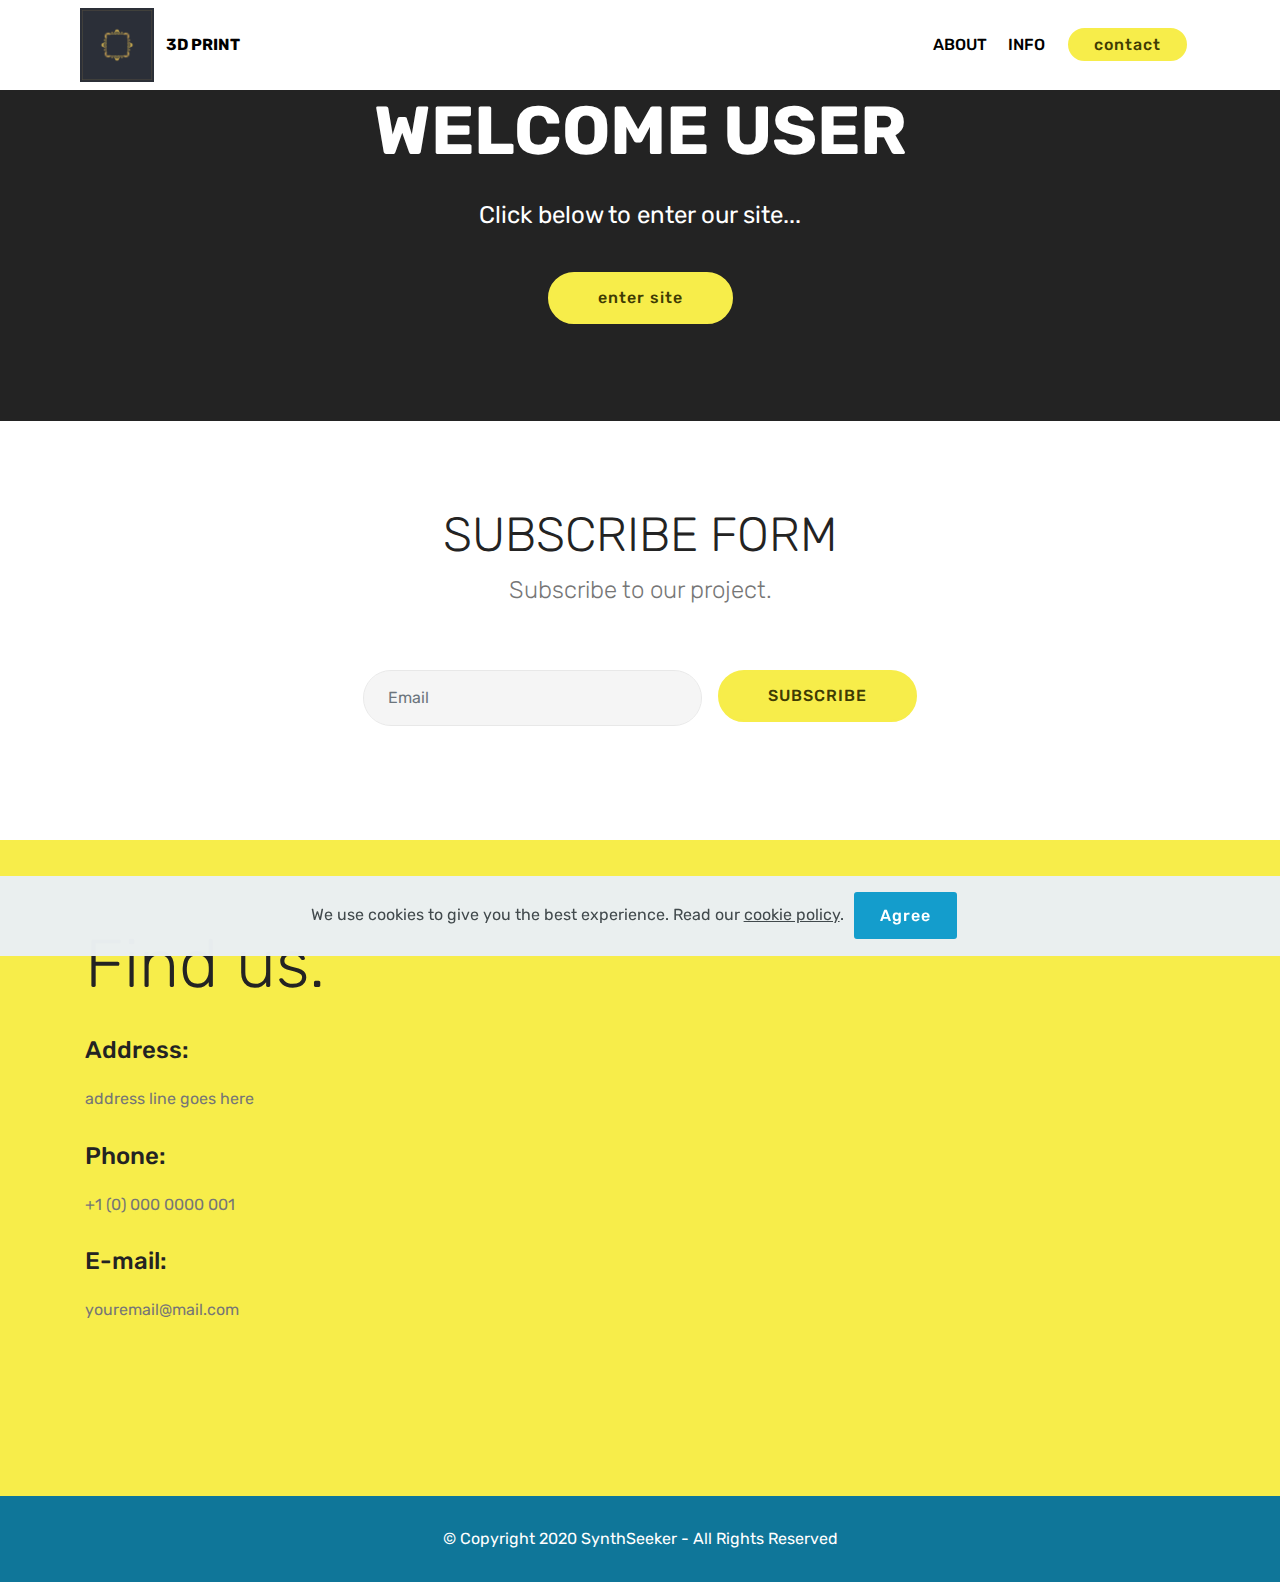
<file: joseph_concrete_babyProto/index.html>
<!DOCTYPE html>
<html  >
<head>
  <!-- Site made with Mobirise Website Builder v4.12.0, https://mobirise.com -->
  <meta charset="UTF-8">
  <meta http-equiv="X-UA-Compatible" content="IE=edge">
  <meta name="generator" content="Mobirise v4.12.0, mobirise.com">
  <meta name="viewport" content="width=device-width, initial-scale=1, minimum-scale=1">
  <link rel="shortcut icon" href="assets/images/mbr-1236x1236.png" type="image/x-icon">
  <meta name="description" content="">
  
  <title>Home</title>
  <link rel="stylesheet" href="assets/bootstrap/css/bootstrap.min.css">
  <link rel="stylesheet" href="assets/bootstrap/css/bootstrap-grid.min.css">
  <link rel="stylesheet" href="assets/bootstrap/css/bootstrap-reboot.min.css">
  <link rel="stylesheet" href="assets/tether/tether.min.css">
  <link rel="stylesheet" href="assets/dropdown/css/style.css">
  <link rel="stylesheet" href="assets/socicon/css/styles.css">
  <link rel="stylesheet" href="assets/theme/css/style.css">
  <link rel="preload" as="style" href="assets/mobirise/css/mbr-additional.css"><link rel="stylesheet" href="assets/mobirise/css/mbr-additional.css" type="text/css">
  
  
  
</head>
<body>
  <section class="menu cid-rRkzlW0nlN" once="menu" id="menu2-10">

    

    <nav class="navbar navbar-expand beta-menu navbar-dropdown align-items-center navbar-fixed-top navbar-toggleable-sm">
        <button class="navbar-toggler navbar-toggler-right" type="button" data-toggle="collapse" data-target="#navbarSupportedContent" aria-controls="navbarSupportedContent" aria-expanded="false" aria-label="Toggle navigation">
            <div class="hamburger">
                <span></span>
                <span></span>
                <span></span>
                <span></span>
            </div>
        </button>
        <div class="menu-logo">
            <div class="navbar-brand">
                <span class="navbar-logo">
                    <a href="index.html">
                        <img src="assets/images/mbr-1236x1236.png" alt="" title="" style="height: 4.6rem;">
                    </a>
                </span>
                <span class="navbar-caption-wrap"><a class="navbar-caption text-black display-4" href="page1.html">
                        3D PRINT</a></span>
            </div>
        </div>
        <div class="collapse navbar-collapse" id="navbarSupportedContent">
            <ul class="navbar-nav nav-dropdown" data-app-modern-menu="true"><li class="nav-item">
                    <a class="nav-link link text-black display-4" href="page2.html">
                        ABOUT</a>
                </li>
                <li class="nav-item">
                    <a class="nav-link link text-black display-4" href="page3.html"><div style="direction: rtl;">INFO</div></a>
                </li></ul>
            <div class="navbar-buttons mbr-section-btn"><a class="btn btn-sm btn-success display-4" href="page4.html">contact</a></div>
        </div>
    </nav>
</section>

<section class="engine"><a href="https://mobirise.info/s">bootstrap theme</a></section><section class="header1 cid-rRkA1xaLng" id="header1-11">

    

    

    <div class="container">
        <div class="row justify-content-md-center">
            <div class="mbr-white col-md-10">
                <h1 class="mbr-section-title align-center mbr-bold pb-3 mbr-fonts-style display-1">
                    WELCOME USER</h1>
                
                <p class="mbr-text align-center pb-3 mbr-fonts-style display-5">
                    Click below to enter our site...</p>
                <div class="mbr-section-btn align-center"><a class="btn btn-md btn-success display-4" href="page2.html">enter site</a></div>
            </div>
        </div>
    </div>

</section>

<section class="mbr-section form3 cid-rRkAFFlQZz" id="form3-12">

    

    

    <div class="container">
        <div class="row justify-content-center">
            <div class="title col-12 col-lg-8">
                <h2 class="align-center pb-2 mbr-fonts-style display-2">
                    SUBSCRIBE FORM
                </h2>
                <h3 class="mbr-section-subtitle align-center pb-5 mbr-light mbr-fonts-style display-5">
                    Subscribe to our project.</h3>
            </div>
        </div>

        <div class="row py-2 justify-content-center">
            <div class="col-12 col-lg-6  col-md-8 " data-form-type="formoid">
                <!---Formbuilder Form--->
                <form action="https://mobirise.com/" method="POST" class="mbr-form form-with-styler" data-form-title="Mobirise Form"><input type="hidden" name="email" data-form-email="true" value="7cDwQHgGzcRGBkx8jluXSJpWF/xaPHSVl48MmXf+IioA+wc1EbhB+Ss2nlAw5H7RBnOScPOWMzIXAXu5OaiKZyKDfbkhge7BYHJL87Kexv86ABXQhfQJn+kTNnBphEyi">
                    <div class="row">
                        <div hidden="hidden" data-form-alert="" class="alert alert-success col-12">Thanks for filling out the form!</div>
                        <div hidden="hidden" data-form-alert-danger="" class="alert alert-danger col-12">
                        </div>
                    </div>
                    <div class="dragArea row">
                        <div class="form-group col" data-for="email">
                            <input type="email" name="email" placeholder="Email" data-form-field="Email" required="required" class="form-control display-7" id="email-form3-12">
                        </div>
                        <div class="col-auto input-group-btn"><button type="submit" class="btn  btn-success display-4" href="page2.html">SUBSCRIBE</button></div>
                    </div>
                </form><!---Formbuilder Form--->
            </div>
        </div>
    </div>
</section>

<section class="mbr-section contacts1 cid-rRkAITbkiK" id="contacts1-13">
    <!---->
    
    <!---->
    <!--Overlay-->
    
    <!--Container-->
    <div class="container">
        <div class="row">
            <!--Titles-->
            <div class="title col-12">
                <h2 class="align-left mbr-fonts-style display-1">
                    Find us.</h2>
                
            </div>
            <!--Left-->
            <div class="col-12 col-md-6">
                <div class="left-block wrapper">
                    <div class="b b-adress">
                        <h5 class="align-left mbr-fonts-style m-0 display-5">
                            Address:
                        </h5>
                        <p class="mbr-text align-left mbr-fonts-style display-7">
                            address line goes here</p>
                    </div>
                    <div class="b b-phone">
                        <h5 class="align-left mbr-fonts-style m-0 display-5">
                            Phone:
                        </h5>
                        <p class="mbr-text align-left mbr-fonts-style display-7">
                            +1 (0) 000 0000 001
                        </p>
                    </div>
                    <div class="b b-mail">
                        <h5 class="align-left mbr-fonts-style m-0 display-5">
                            E-mail:
                        </h5>
                        <p class="mbr-text align-left mbr-fonts-style display-7">
                            youremail@mail.com
                        </p>
                    </div>
                </div>
            </div>
            <!--Right-->
            <div class="col-12 col-md-6">
                <div class="google-map"><iframe frameborder="0" style="border:0" src="https://www.google.com/maps/embed/v1/place?key=AIzaSyAEIpgj38KyLFELm2bK9Y7krBkz1K-cMq8&amp;q=place_id:ChIJn6wOs6lZwokRLKy1iqRcoKw" allowfullscreen=""></iframe></div>
            </div>
        </div>
    </div>
</section>

<section once="footers" class="cid-rRkyBirxgA" id="footer7-z">

    

    

    <div class="container">
        <div class="media-container-row align-center mbr-white">
            
            
            <div class="row row-copirayt">
                <p class="mbr-text mb-0 mbr-fonts-style mbr-white align-center display-7">
                    © Copyright 2020 SynthSeeker - All Rights Reserved
                </p>
            </div>
        </div>
    </div>
</section>


  <script src="assets/web/assets/jquery/jquery.min.js"></script>
  <script src="assets/popper/popper.min.js"></script>
  <script src="assets/bootstrap/js/bootstrap.min.js"></script>
  <script src="assets/tether/tether.min.js"></script>
  <script src="assets/web/assets/cookies-alert-plugin/cookies-alert-core.js"></script>
  <script src="assets/web/assets/cookies-alert-plugin/cookies-alert-script.js"></script>
  <script src="assets/smoothscroll/smooth-scroll.js"></script>
  <script src="assets/dropdown/js/nav-dropdown.js"></script>
  <script src="assets/dropdown/js/navbar-dropdown.js"></script>
  <script src="assets/touchswipe/jquery.touch-swipe.min.js"></script>
  <script src="assets/theme/js/script.js"></script>
  <script src="assets/formoid/formoid.min.js"></script>
  
  
<input name="cookieData" type="hidden" data-cookie-customDialogSelector='null' data-cookie-colorText='#424a4d' data-cookie-colorBg='rgba(234, 239, 241, 0.99)' data-cookie-textButton='Agree' data-cookie-colorButton='' data-cookie-colorLink='#424a4d' data-cookie-underlineLink='true' data-cookie-text="We use cookies to give you the best experience. Read our <a href='privacy.html'>cookie policy</a>.">
  </body>
</html>
</file>
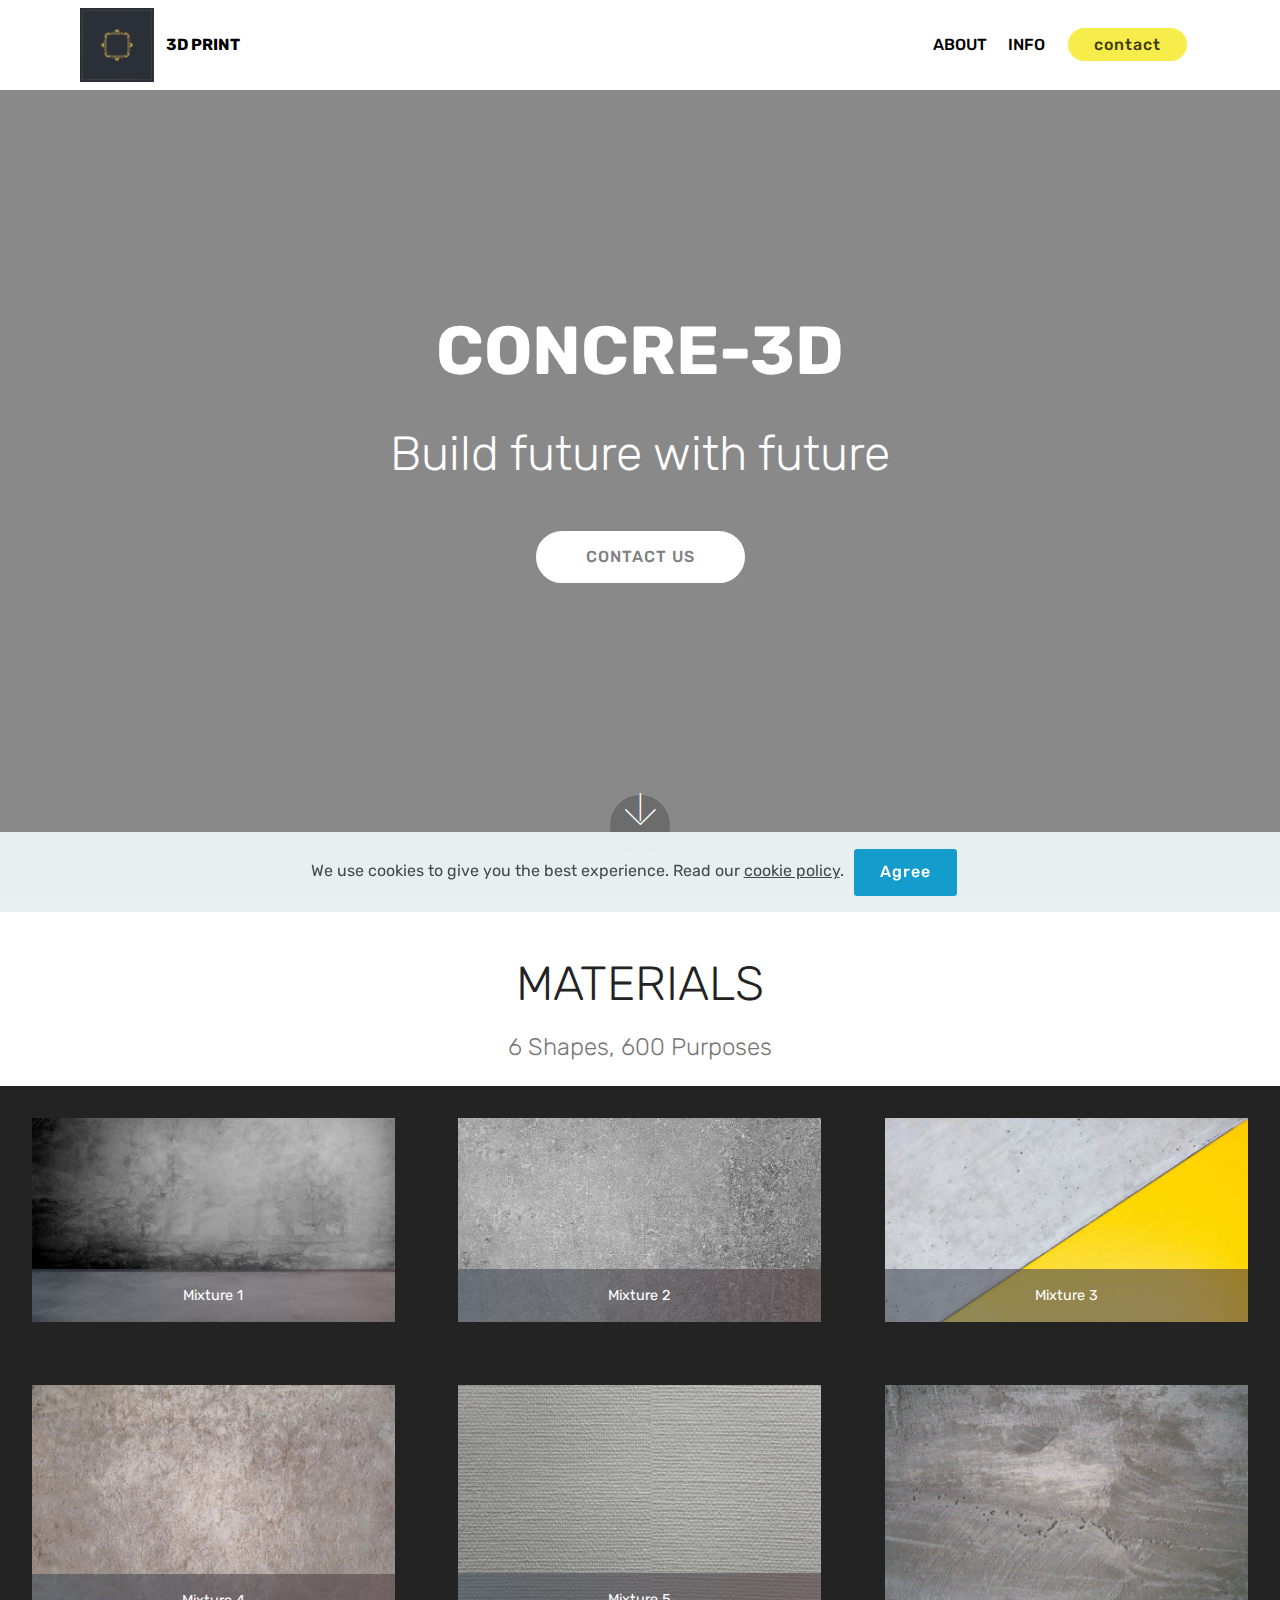
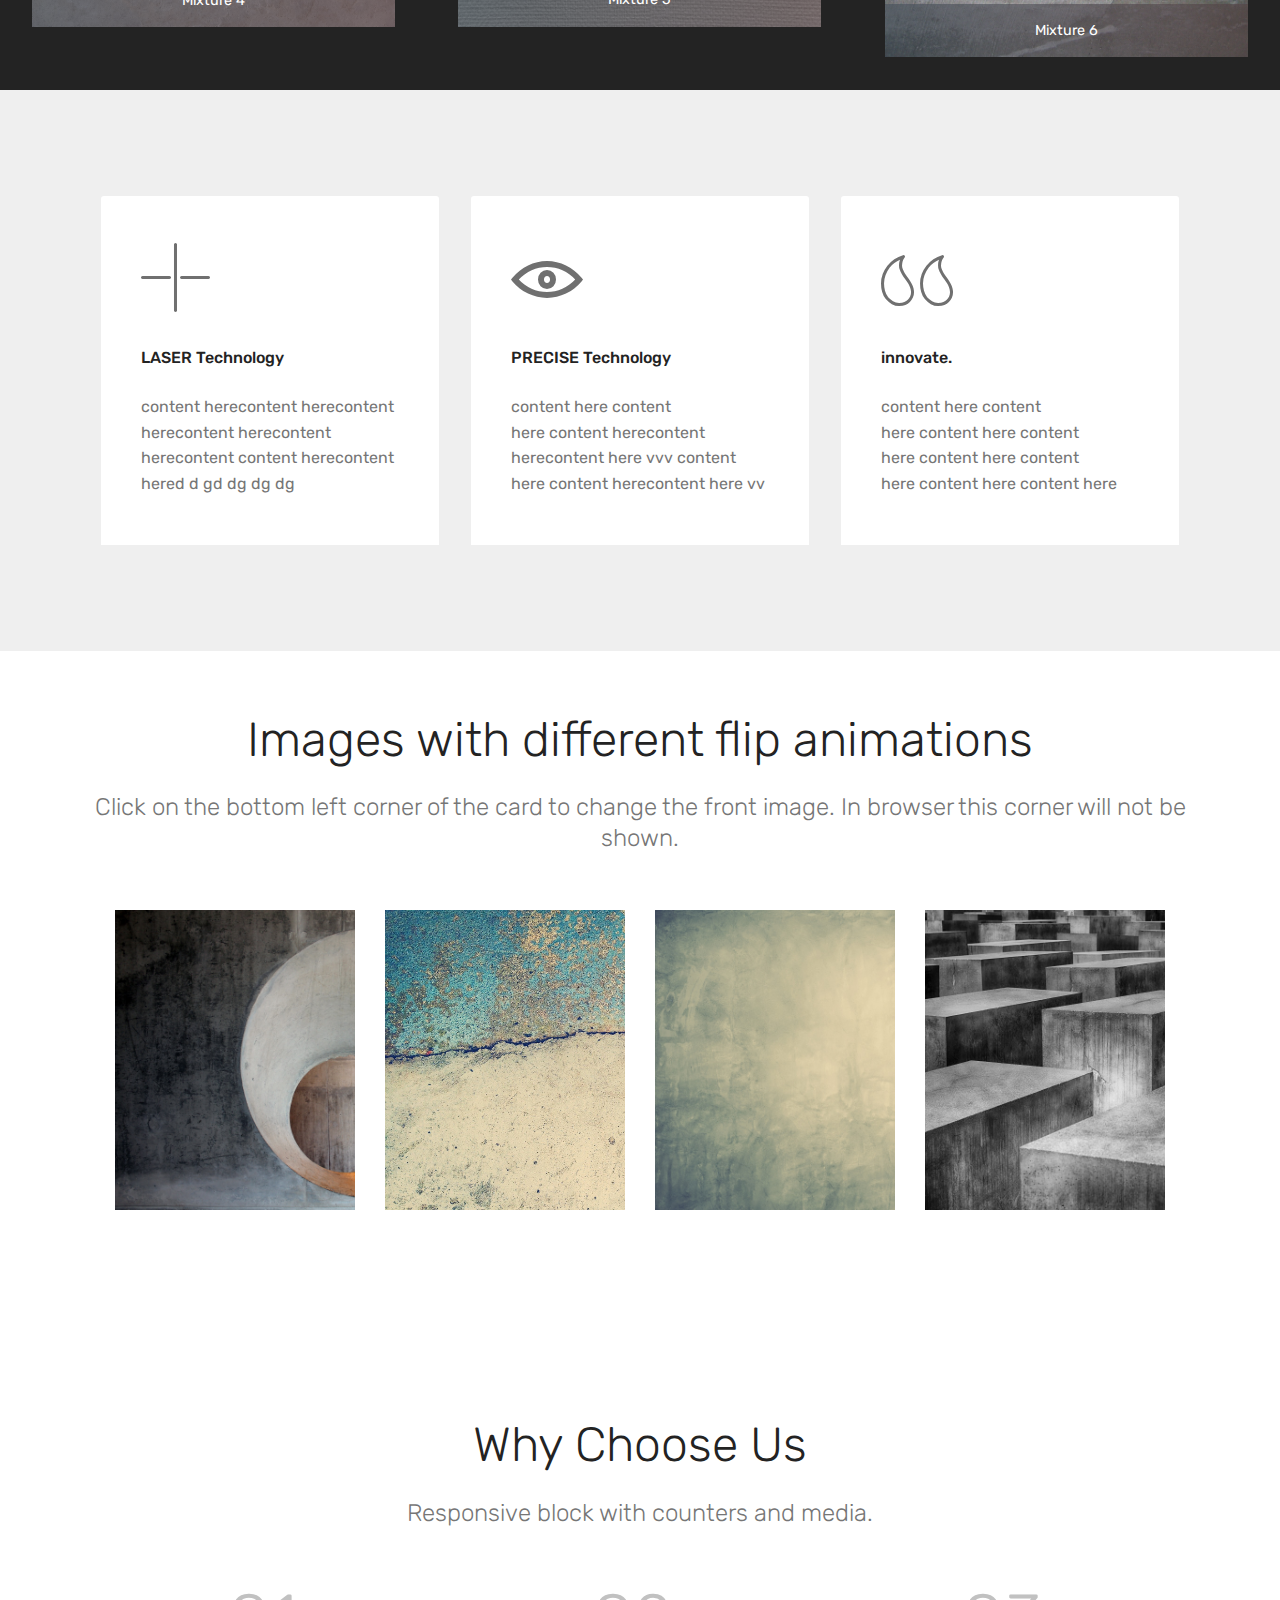
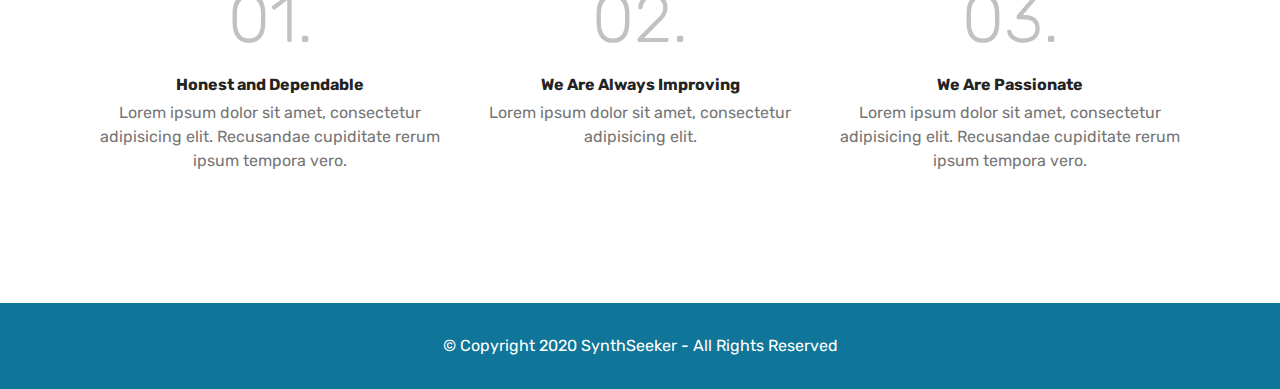
<file: joseph_concrete_babyProto/page1.html>
<!DOCTYPE html>
<html  >
<head>
  <!-- Site made with Mobirise Website Builder v4.12.0, https://mobirise.com -->
  <meta charset="UTF-8">
  <meta http-equiv="X-UA-Compatible" content="IE=edge">
  <meta name="generator" content="Mobirise v4.12.0, mobirise.com">
  <meta name="viewport" content="width=device-width, initial-scale=1, minimum-scale=1">
  <link rel="shortcut icon" href="assets/images/mbr-1236x1236.png" type="image/x-icon">
  <meta name="description" content="Web Generator Description">
  
  <title>Page 1</title>
  <link rel="stylesheet" href="assets/web/assets/mobirise-icons2/mobirise2.css">
  <link rel="stylesheet" href="assets/web/assets/mobirise-icons/mobirise-icons.css">
  <link rel="stylesheet" href="assets/bootstrap/css/bootstrap.min.css">
  <link rel="stylesheet" href="assets/bootstrap/css/bootstrap-grid.min.css">
  <link rel="stylesheet" href="assets/bootstrap/css/bootstrap-reboot.min.css">
  <link rel="stylesheet" href="assets/socicon/css/styles.css">
  <link rel="stylesheet" href="assets/tether/tether.min.css">
  <link rel="stylesheet" href="assets/dropdown/css/style.css">
  <link rel="stylesheet" href="assets/theme/css/style.css">
  <link rel="stylesheet" href="assets/gallery/style.css">
  <link rel="preload" as="style" href="assets/mobirise/css/mbr-additional.css"><link rel="stylesheet" href="assets/mobirise/css/mbr-additional.css" type="text/css">
  
  
  
</head>
<body>
  <section class="menu cid-rRkzlW0nlN" once="menu" id="menu2-10">

    

    <nav class="navbar navbar-expand beta-menu navbar-dropdown align-items-center navbar-fixed-top navbar-toggleable-sm">
        <button class="navbar-toggler navbar-toggler-right" type="button" data-toggle="collapse" data-target="#navbarSupportedContent" aria-controls="navbarSupportedContent" aria-expanded="false" aria-label="Toggle navigation">
            <div class="hamburger">
                <span></span>
                <span></span>
                <span></span>
                <span></span>
            </div>
        </button>
        <div class="menu-logo">
            <div class="navbar-brand">
                <span class="navbar-logo">
                    <a href="index.html">
                        <img src="assets/images/mbr-1236x1236.png" alt="" title="" style="height: 4.6rem;">
                    </a>
                </span>
                <span class="navbar-caption-wrap"><a class="navbar-caption text-black display-4" href="page1.html">
                        3D PRINT</a></span>
            </div>
        </div>
        <div class="collapse navbar-collapse" id="navbarSupportedContent">
            <ul class="navbar-nav nav-dropdown" data-app-modern-menu="true"><li class="nav-item">
                    <a class="nav-link link text-black display-4" href="page2.html">
                        ABOUT</a>
                </li>
                <li class="nav-item">
                    <a class="nav-link link text-black display-4" href="page3.html"><div style="direction: rtl;">INFO</div></a>
                </li></ul>
            <div class="navbar-buttons mbr-section-btn"><a class="btn btn-sm btn-success display-4" href="page4.html">contact</a></div>
        </div>
    </nav>
</section>

<section class="engine"><a href="https://mobirise.info/u">bootstrap website templates</a></section><section class="cid-rPACO3jMSi mbr-fullscreen" data-bg-video="https://www.youtube.com/watch?v=h1qvHHwPD7Y" id="header2-5">

    

    <div class="mbr-overlay" style="opacity: 0.5; background-color: rgb(35, 35, 35);"></div>

    <div class="container align-center">
        <div class="row justify-content-md-center">
            <div class="mbr-white col-md-10">
                <h1 class="mbr-section-title mbr-bold pb-3 mbr-fonts-style display-1">CONCRE-3D</h1>
                
                <p class="mbr-text pb-3 mbr-fonts-style display-2">Build future with future</p>
                <div class="mbr-section-btn"><a class="btn btn-md btn-white display-4" href="index.html">CONTACT US</a></div>
            </div>
        </div>
    </div>
    <div class="mbr-arrow hidden-sm-down" aria-hidden="true">
        <a href="#next">
            <i class="mbri-down mbr-iconfont"></i>
        </a>
    </div>
</section>

<section class="mbr-section content4 cid-rPADksWQ4z" id="content4-8">

    

    <div class="container">
        <div class="media-container-row">
            <div class="title col-12 col-md-8">
                <h2 class="align-center pb-3 mbr-fonts-style display-2">MATERIALS</h2>
                <h3 class="mbr-section-subtitle align-center mbr-light mbr-fonts-style display-5">
                    6 Shapes, 600 Purposes</h3>
                
            </div>
        </div>
    </div>
</section>

<section class="mbr-gallery mbr-slider-carousel cid-rPAG3WOq3v" id="gallery3-b">

    

    <div>
        <div><!-- Filter --><!-- Gallery --><div class="mbr-gallery-row"><div class="mbr-gallery-layout-default"><div><div><div class="mbr-gallery-item mbr-gallery-item--p4" data-video-url="false" data-tags="Responsive"><div href="#lb-gallery3-b" data-slide-to="0" data-toggle="modal"><img src="assets/images/statue-woman-800x450.jpg" alt="" title=""><span class="icon-focus"></span><span class="mbr-gallery-title mbr-fonts-style display-7">Mixture 1</span></div></div><div class="mbr-gallery-item mbr-gallery-item--p4" data-video-url="false" data-tags="Responsive"><div href="#lb-gallery3-b" data-slide-to="1" data-toggle="modal"><img src="assets/images/concrete-800x450.jpg" alt="" title=""><span class="icon-focus"></span><span class="mbr-gallery-title mbr-fonts-style display-7">Mixture 2</span></div></div><div class="mbr-gallery-item mbr-gallery-item--p4" data-video-url="false" data-tags="Responsive"><div href="#lb-gallery3-b" data-slide-to="2" data-toggle="modal"><img src="assets/images/yello-concrete-800x450.jpg" alt="" title="MIXTURE 3"><span class="icon-focus"></span><span class="mbr-gallery-title mbr-fonts-style display-7">Mixture 3</span></div></div><div class="mbr-gallery-item mbr-gallery-item--p4" data-video-url="false" data-tags="Responsive"><div href="#lb-gallery3-b" data-slide-to="3" data-toggle="modal"><img src="assets/images/mbr-4-800x534.jpg" alt="" title=""><span class="icon-focus"></span><span class="mbr-gallery-title mbr-fonts-style display-7">Mixture 4</span></div></div><div class="mbr-gallery-item mbr-gallery-item--p4" data-video-url="false" data-tags="Responsive"><div href="#lb-gallery3-b" data-slide-to="4" data-toggle="modal"><img src="assets/images/mbr-5-800x533.jpg" alt="" title=""><span class="icon-focus"></span><span class="mbr-gallery-title mbr-fonts-style display-7">Mixture 5</span></div></div><div class="mbr-gallery-item mbr-gallery-item--p4" data-video-url="false" data-tags="Responsive"><div href="#lb-gallery3-b" data-slide-to="5" data-toggle="modal"><img src="assets/images/mbr-6-800x600.jpg" alt="" title=""><span class="icon-focus"></span><span class="mbr-gallery-title mbr-fonts-style display-7">Mixture 6</span></div></div></div></div><div class="clearfix"></div></div></div><!-- Lightbox --><div data-app-prevent-settings="" class="mbr-slider modal fade carousel slide" tabindex="-1" data-keyboard="true" data-interval="false" id="lb-gallery3-b"><div class="modal-dialog"><div class="modal-content"><div class="modal-body"><div class="carousel-inner"><div class="carousel-item active"><img src="assets/images/statue-woman.jpg" alt="" title=""></div><div class="carousel-item"><img src="assets/images/concrete.jpg" alt="" title=""></div><div class="carousel-item"><img src="assets/images/yello-concrete.jpg" alt="" title="MIXTURE 3"></div><div class="carousel-item"><img src="assets/images/mbr-4.jpg" alt="" title=""></div><div class="carousel-item"><img src="assets/images/mbr-5.jpg" alt="" title=""></div><div class="carousel-item"><img src="assets/images/mbr-6.jpg" alt="" title=""></div></div><a class="carousel-control carousel-control-prev" role="button" data-slide="prev" href="#lb-gallery3-b"><span class="mbri-left mbr-iconfont" aria-hidden="true"></span><span class="sr-only">Previous</span></a><a class="carousel-control carousel-control-next" role="button" data-slide="next" href="#lb-gallery3-b"><span class="mbri-right mbr-iconfont" aria-hidden="true"></span><span class="sr-only">Next</span></a><a class="close" href="#" role="button" data-dismiss="modal"><span class="sr-only">Close</span></a></div></div></div></div></div>
    </div>

</section>

<section class="features6 cid-rPADqjJ6Wd" id="features6-9">
    
    

    
    <div class="container">
        <div class="media-container-row">

            <div class="card p-3 col-12 col-md-6 col-lg-4">
                <div class="card-img pb-3">
                    <span class="mbr-iconfont mbri-plus"></span>
                </div>
                <div class="card-box">
                    <h4 class="card-title py-3 mbr-fonts-style display-7">
                        LASER Technology</h4>
                    <p class="mbr-text mbr-fonts-style display-7">
                       content herecontent herecontent herecontent herecontent herecontent&nbsp;content herecontent hered d gd dg dg dg&nbsp;</p>
                </div>
            </div>

            <div class="card p-3 col-12 col-md-6 col-lg-4">
                <div class="card-img pb-3">
                    <span class="mbr-iconfont mobi-mbri-preview mobi-mbri"></span>
                </div>
                <div class="card-box">
                    <h4 class="card-title py-3 mbr-fonts-style display-7">
                        PRECISE Technology</h4>
                    <p class="mbr-text mbr-fonts-style display-7">
                       content here&nbsp;content here&nbsp;content herecontent herecontent here vvv&nbsp;content here&nbsp;content herecontent here vv&nbsp;</p>
                </div>
            </div>

            <div class="card p-3 col-12 col-md-6 col-lg-4">
                <div class="card-img pb-3">
                    <span class="mbr-iconfont mbri-quote-left"></span>
                </div>
                <div class="card-box">
                    <h4 class="card-title py-3 mbr-fonts-style display-7">
                        innovate.</h4>
                    <p class="mbr-text mbr-fonts-style display-7">content here&nbsp;content here&nbsp;content here&nbsp;content here&nbsp;content here&nbsp;content here&nbsp;content here&nbsp;content here </p>
                </div>
            </div>

            

        </div>

    </div>

</section>

<section class="features15 cid-rPAE9nu6zh" id="features15-a">

    

    
    <div class="container">
        <h2 class="mbr-section-title pb-3 align-center mbr-fonts-style display-2">
            Images with different flip animations
        </h2>
        <h3 class="mbr-section-subtitle display-5 align-center mbr-fonts-style">
            Click on the bottom left corner of the card to change the front image. In browser this corner will not be shown.
        </h3>

        <div class="media-container-row container pt-5 mt-2">

            <div class="col-12 col-md-6 mb-4 col-lg-3">
                <div class="card flip-card p-5 align-center">
                    <div class="card-front card_cont">
                        <img src="assets/images/mbr-2.jpg" alt="Mobirise" title="">
                    </div>
                    <div class="card_back card_cont">
                        
                        <p class="mbr-text mbr-fonts-style display-7">
                            Mobirise offers several themes that include sliders, galleries, article blocks, counters, accordions, video and many more.
                        </p>
                    </div>
                </div>
            </div>

            <div class="col-12 col-md-6 mb-4 col-lg-3">
                
                <div class="card flip-card p-5 align-center">
                    <div class="card-front card_cont">
                        <img src="assets/images/mbr.jpg" alt="Mobirise" title="">
                    </div>
                    <div class="card_back card_cont">
                        
                        <p class="mbr-text mbr-fonts-style display-7">
                            Drop the blocks into the page, edit content inline and publish - no technical skills required.
                        </p>
                    </div>
                </div>
            </div>
            
            <div class="col-12 col-md-6 mb-4 col-lg-3">
                <div class="card flip-card p-5 align-center">
                    <div class="card-front card_cont">
                        <img src="assets/images/mbr-1.jpg" alt="Mobirise" title="">
                    </div>
                    <div class="card_back card_cont">
                        
                        <p class="mbr-text mbr-fonts-style display-7">
                            Mobirise gives you the freedom to develop as many websites as you like given the fact that it is a desktop app.
                        </p>
                    </div>
                </div> 
            </div>

            <div class="col-12 col-md-6 mb-4 col-lg-3">
                <div class="card flip-card p-5 align-center">
                    <div class="card-front card_cont">
                        <img src="assets/images/mbr-3.jpg" alt="Mobirise" title="">
                    </div>
                    <div class="card_back card_cont">
                        
                        <p class="mbr-text mbr-fonts-style display-7">
                            Publish your website to a local drive, FTP or host on Amazon S3, Google Cloud, Github Pages. Don't be a hostage to just one platform or service provider.
                        </p>
                    </div>
                </div> 
            </div>
        </div>
</div></section>

<section class="counters6 counters cid-rPAD6FXzXj" id="counters6-6">

    

    

    <div class="container pt-4 mt-2">
        <h2 class="mbr-section-title pb-3 align-center mbr-fonts-style display-2">Why Choose Us</h2>
        <h3 class="mbr-section-subtitle pb-5 align-center mbr-fonts-style display-5">
            Responsive block with counters and media. 
        </h3>
        <div>
                <div class="cards-container">
                    <div class="card col-12 col-md-6 col-lg-4 pb-md-4">
                        <div class="panel-item align-center">
                            <div class="card-img pb-3">
                                <h3 class="img-text mbr-fonts-style display-1">01.</h3>
                            </div>
                            <div class="card-text">
                                <h4 class="mbr-content-title mbr-bold mbr-fonts-style display-7">Honest and Dependable</h4>
                                <p class="mbr-content-text mbr-fonts-style display-7">
                                    Lorem ipsum dolor sit amet, consectetur adipisicing elit. Recusandae cupiditate rerum ipsum tempora vero.</p>
                            </div>
                        </div>
                    </div>
                    <div class="card col-12 col-md-6 col-lg-4 pb-md-4">
                        <div class="panel-item align-center">
                            <div class="card-img pb-3">
                                <h3 class="img-text mbr-fonts-style display-1">02.</h3>
                            </div>
                            <div class="card-text">
                                <h4 class="mbr-content-title mbr-bold mbr-fonts-style display-7">We Are Always Improving</h4>
                                <p class="mbr-content-text mbr-fonts-style display-7">
                                    Lorem ipsum dolor sit amet, consectetur adipisicing elit.
                                </p>
                            </div>
                        </div>
                    </div>
                    <div class="card col-12 col-md-6 col-lg-4 last-child">
                        <div class="panel-item align-center">
                            <div class="card-img pb-3">
                                <h3 class="img-text mbr-fonts-style display-1">03.</h3>
                            </div>
                            <div class="card-text">
                                <h4 class="mbr-content-title mbr-bold mbr-fonts-style display-7">We Are Passionate</h4>
                                <p class="mbr-content-text mbr-fonts-style display-7">
                                        Lorem ipsum dolor sit amet, consectetur adipisicing elit. Recusandae cupiditate rerum ipsum tempora vero.</p>
                            </div>
                        </div>
                    </div>
                    
                </div>
            </div>
    </div>
</section>

<section once="footers" class="cid-rRkyBirxgA" id="footer7-z">

    

    

    <div class="container">
        <div class="media-container-row align-center mbr-white">
            
            
            <div class="row row-copirayt">
                <p class="mbr-text mb-0 mbr-fonts-style mbr-white align-center display-7">
                    © Copyright 2020 SynthSeeker - All Rights Reserved
                </p>
            </div>
        </div>
    </div>
</section>


  <script src="assets/web/assets/jquery/jquery.min.js"></script>
  <script src="assets/popper/popper.min.js"></script>
  <script src="assets/bootstrap/js/bootstrap.min.js"></script>
  <script src="assets/smoothscroll/smooth-scroll.js"></script>
  <script src="assets/ytplayer/jquery.mb.ytplayer.min.js"></script>
  <script src="assets/vimeoplayer/jquery.mb.vimeo_player.js"></script>
  <script src="assets/masonry/masonry.pkgd.min.js"></script>
  <script src="assets/imagesloaded/imagesloaded.pkgd.min.js"></script>
  <script src="assets/web/assets/cookies-alert-plugin/cookies-alert-core.js"></script>
  <script src="assets/web/assets/cookies-alert-plugin/cookies-alert-script.js"></script>
  <script src="assets/tether/tether.min.js"></script>
  <script src="assets/touchswipe/jquery.touch-swipe.min.js"></script>
  <script src="assets/mbr-flip-card/mbr-flip-card.js"></script>
  <script src="assets/viewportchecker/jquery.viewportchecker.js"></script>
  <script src="assets/dropdown/js/nav-dropdown.js"></script>
  <script src="assets/dropdown/js/navbar-dropdown.js"></script>
  <script src="assets/bootstrapcarouselswipe/bootstrap-carousel-swipe.js"></script>
  <script src="assets/theme/js/script.js"></script>
  <script src="assets/slidervideo/script.js"></script>
  <script src="assets/gallery/player.min.js"></script>
  <script src="assets/gallery/script.js"></script>
  
  
<input name="cookieData" type="hidden" data-cookie-customDialogSelector='null' data-cookie-colorText='#424a4d' data-cookie-colorBg='rgba(234, 239, 241, 0.99)' data-cookie-textButton='Agree' data-cookie-colorButton='' data-cookie-colorLink='#424a4d' data-cookie-underlineLink='true' data-cookie-text="We use cookies to give you the best experience. Read our <a href='privacy.html'>cookie policy</a>.">
  </body>
</html>
</file>
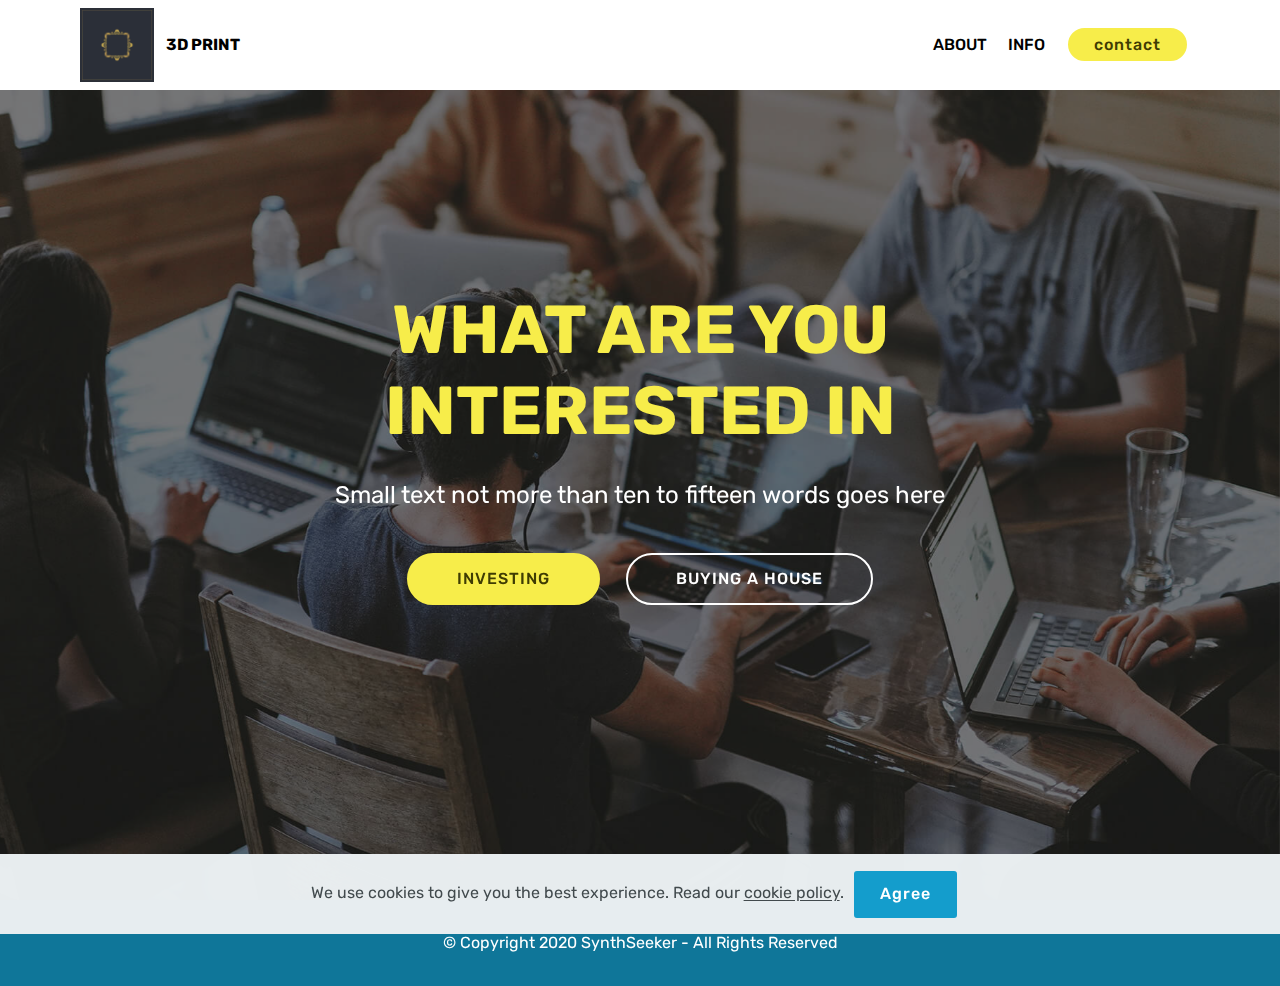
<file: joseph_concrete_babyProto/page2.html>
<!DOCTYPE html>
<html  >
<head>
  <!-- Site made with Mobirise Website Builder v4.12.0, https://mobirise.com -->
  <meta charset="UTF-8">
  <meta http-equiv="X-UA-Compatible" content="IE=edge">
  <meta name="generator" content="Mobirise v4.12.0, mobirise.com">
  <meta name="viewport" content="width=device-width, initial-scale=1, minimum-scale=1">
  <link rel="shortcut icon" href="assets/images/mbr-1236x1236.png" type="image/x-icon">
  <meta name="description" content="Web Page Maker Description">
  
  <title>homepage 2</title>
  <link rel="stylesheet" href="assets/web/assets/mobirise-icons/mobirise-icons.css">
  <link rel="stylesheet" href="assets/bootstrap/css/bootstrap.min.css">
  <link rel="stylesheet" href="assets/bootstrap/css/bootstrap-grid.min.css">
  <link rel="stylesheet" href="assets/bootstrap/css/bootstrap-reboot.min.css">
  <link rel="stylesheet" href="assets/tether/tether.min.css">
  <link rel="stylesheet" href="assets/socicon/css/styles.css">
  <link rel="stylesheet" href="assets/dropdown/css/style.css">
  <link rel="stylesheet" href="assets/theme/css/style.css">
  <link rel="preload" as="style" href="assets/mobirise/css/mbr-additional.css"><link rel="stylesheet" href="assets/mobirise/css/mbr-additional.css" type="text/css">
  
  
  
</head>
<body>
  <section class="menu cid-rRkzlW0nlN" once="menu" id="menu2-10">

    

    <nav class="navbar navbar-expand beta-menu navbar-dropdown align-items-center navbar-fixed-top navbar-toggleable-sm">
        <button class="navbar-toggler navbar-toggler-right" type="button" data-toggle="collapse" data-target="#navbarSupportedContent" aria-controls="navbarSupportedContent" aria-expanded="false" aria-label="Toggle navigation">
            <div class="hamburger">
                <span></span>
                <span></span>
                <span></span>
                <span></span>
            </div>
        </button>
        <div class="menu-logo">
            <div class="navbar-brand">
                <span class="navbar-logo">
                    <a href="index.html">
                        <img src="assets/images/mbr-1236x1236.png" alt="" title="" style="height: 4.6rem;">
                    </a>
                </span>
                <span class="navbar-caption-wrap"><a class="navbar-caption text-black display-4" href="page1.html">
                        3D PRINT</a></span>
            </div>
        </div>
        <div class="collapse navbar-collapse" id="navbarSupportedContent">
            <ul class="navbar-nav nav-dropdown" data-app-modern-menu="true"><li class="nav-item">
                    <a class="nav-link link text-black display-4" href="page2.html">
                        ABOUT</a>
                </li>
                <li class="nav-item">
                    <a class="nav-link link text-black display-4" href="page3.html"><div style="direction: rtl;">INFO</div></a>
                </li></ul>
            <div class="navbar-buttons mbr-section-btn"><a class="btn btn-sm btn-success display-4" href="page4.html">contact</a></div>
        </div>
    </nav>
</section>

<section class="engine"><a href="https://mobirise.info/f">simple web creator</a></section><section class="cid-rRknlhgIev mbr-fullscreen mbr-parallax-background" id="header2-c">

    

    <div class="mbr-overlay" style="opacity: 0.5; background-color: rgb(35, 35, 35);"></div>

    <div class="container align-center">
        <div class="row justify-content-md-center">
            <div class="mbr-white col-md-10">
                <h1 class="mbr-section-title mbr-bold pb-3 mbr-fonts-style display-1">
                    WHAT ARE YOU INTERESTED IN</h1>
                
                <p class="mbr-text pb-3 mbr-fonts-style display-5">
                    Small text not more than ten to fifteen words goes here</p>
                <div class="mbr-section-btn"><a class="btn btn-md btn-success display-4" href="page3.html">INVESTING</a>
                    <a class="btn btn-md btn-white-outline display-4" href="page3.html">BUYING A HOUSE</a></div>
            </div>
        </div>
    </div>
    
</section>

<section once="footers" class="cid-rRkyBirxgA" id="footer7-z">

    

    

    <div class="container">
        <div class="media-container-row align-center mbr-white">
            
            
            <div class="row row-copirayt">
                <p class="mbr-text mb-0 mbr-fonts-style mbr-white align-center display-7">
                    © Copyright 2020 SynthSeeker - All Rights Reserved
                </p>
            </div>
        </div>
    </div>
</section>


  <script src="assets/web/assets/jquery/jquery.min.js"></script>
  <script src="assets/popper/popper.min.js"></script>
  <script src="assets/bootstrap/js/bootstrap.min.js"></script>
  <script src="assets/tether/tether.min.js"></script>
  <script src="assets/web/assets/cookies-alert-plugin/cookies-alert-core.js"></script>
  <script src="assets/web/assets/cookies-alert-plugin/cookies-alert-script.js"></script>
  <script src="assets/parallax/jarallax.min.js"></script>
  <script src="assets/dropdown/js/nav-dropdown.js"></script>
  <script src="assets/dropdown/js/navbar-dropdown.js"></script>
  <script src="assets/touchswipe/jquery.touch-swipe.min.js"></script>
  <script src="assets/smoothscroll/smooth-scroll.js"></script>
  <script src="assets/theme/js/script.js"></script>
  
  
<input name="cookieData" type="hidden" data-cookie-customDialogSelector='null' data-cookie-colorText='#424a4d' data-cookie-colorBg='rgba(234, 239, 241, 0.99)' data-cookie-textButton='Agree' data-cookie-colorButton='' data-cookie-colorLink='#424a4d' data-cookie-underlineLink='true' data-cookie-text="We use cookies to give you the best experience. Read our <a href='privacy.html'>cookie policy</a>.">
  </body>
</html>
</file>
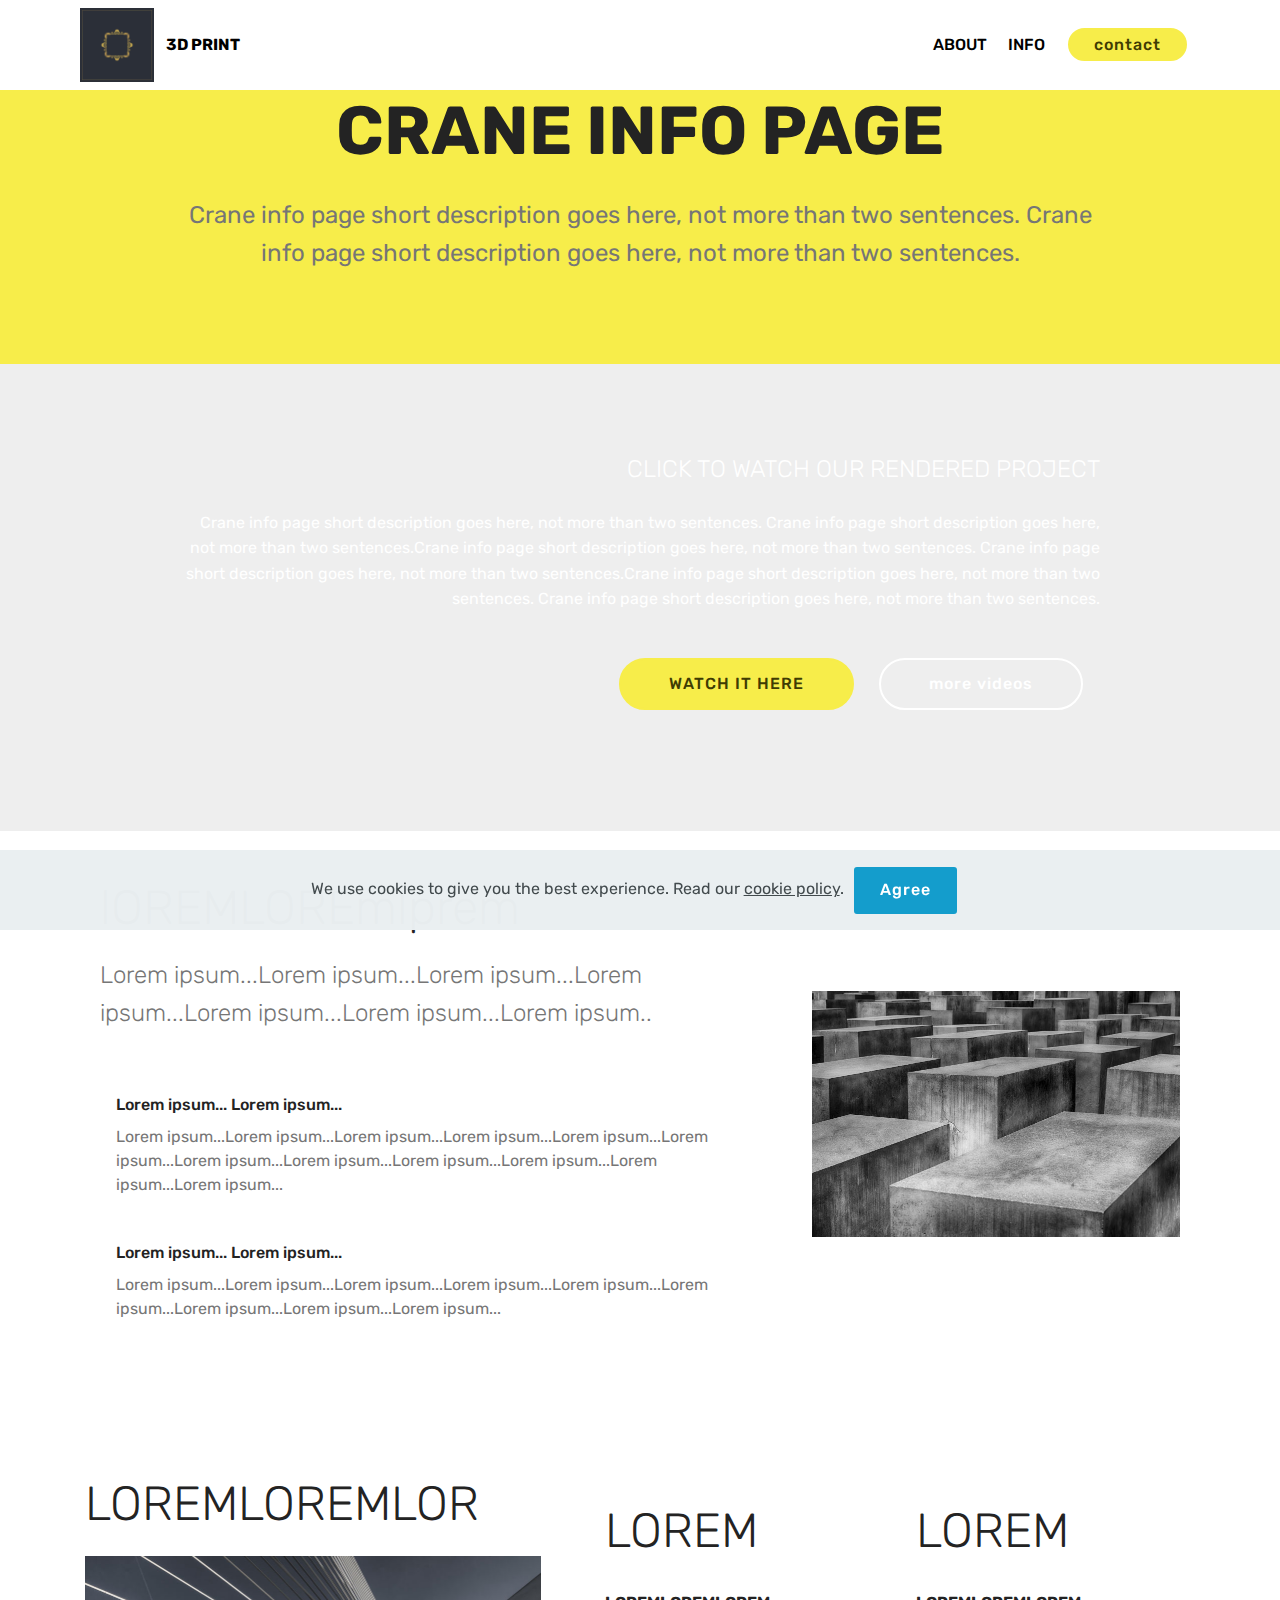
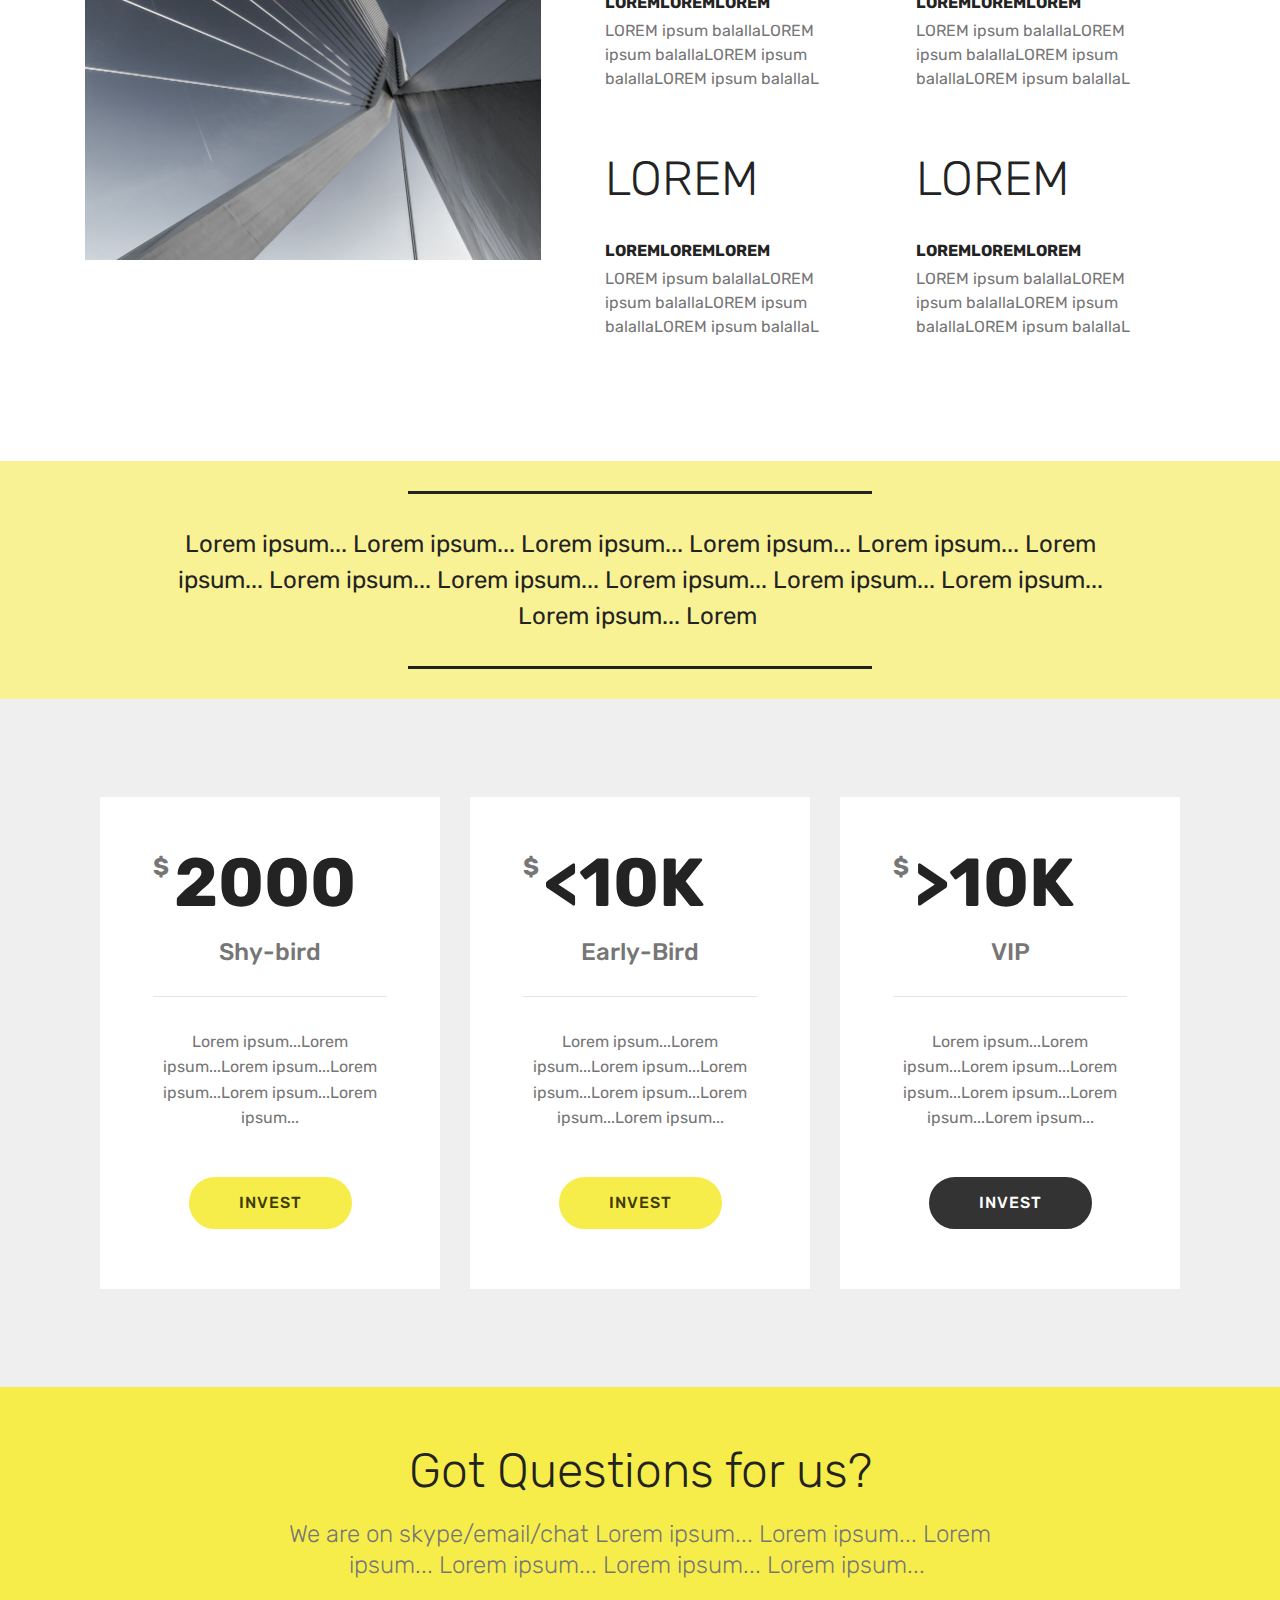
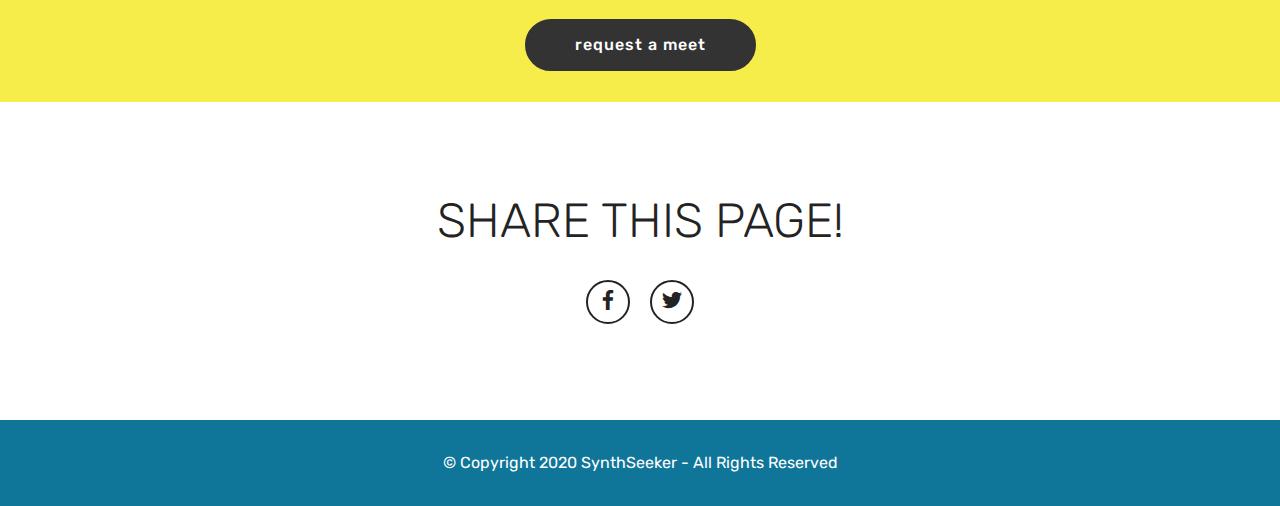
<file: joseph_concrete_babyProto/page3.html>
<!DOCTYPE html>
<html  >
<head>
  <!-- Site made with Mobirise Website Builder v4.12.0, https://mobirise.com -->
  <meta charset="UTF-8">
  <meta http-equiv="X-UA-Compatible" content="IE=edge">
  <meta name="generator" content="Mobirise v4.12.0, mobirise.com">
  <meta name="viewport" content="width=device-width, initial-scale=1, minimum-scale=1">
  <link rel="shortcut icon" href="assets/images/mbr-1236x1236.png" type="image/x-icon">
  <meta name="description" content="Website Maker Description">
  
  <title>investing_page</title>
  <link rel="stylesheet" href="assets/web/assets/mobirise-icons/mobirise-icons.css">
  <link rel="stylesheet" href="assets/bootstrap/css/bootstrap.min.css">
  <link rel="stylesheet" href="assets/bootstrap/css/bootstrap-grid.min.css">
  <link rel="stylesheet" href="assets/bootstrap/css/bootstrap-reboot.min.css">
  <link rel="stylesheet" href="assets/tether/tether.min.css">
  <link rel="stylesheet" href="assets/socicon/css/styles.css">
  <link rel="stylesheet" href="assets/dropdown/css/style.css">
  <link rel="stylesheet" href="assets/theme/css/style.css">
  <link rel="preload" as="style" href="assets/mobirise/css/mbr-additional.css"><link rel="stylesheet" href="assets/mobirise/css/mbr-additional.css" type="text/css">
  
  
  
</head>
<body>
  <section class="menu cid-rRkzlW0nlN" once="menu" id="menu2-10">

    

    <nav class="navbar navbar-expand beta-menu navbar-dropdown align-items-center navbar-fixed-top navbar-toggleable-sm">
        <button class="navbar-toggler navbar-toggler-right" type="button" data-toggle="collapse" data-target="#navbarSupportedContent" aria-controls="navbarSupportedContent" aria-expanded="false" aria-label="Toggle navigation">
            <div class="hamburger">
                <span></span>
                <span></span>
                <span></span>
                <span></span>
            </div>
        </button>
        <div class="menu-logo">
            <div class="navbar-brand">
                <span class="navbar-logo">
                    <a href="index.html">
                        <img src="assets/images/mbr-1236x1236.png" alt="" title="" style="height: 4.6rem;">
                    </a>
                </span>
                <span class="navbar-caption-wrap"><a class="navbar-caption text-black display-4" href="page1.html">
                        3D PRINT</a></span>
            </div>
        </div>
        <div class="collapse navbar-collapse" id="navbarSupportedContent">
            <ul class="navbar-nav nav-dropdown" data-app-modern-menu="true"><li class="nav-item">
                    <a class="nav-link link text-black display-4" href="page2.html">
                        ABOUT</a>
                </li>
                <li class="nav-item">
                    <a class="nav-link link text-black display-4" href="page3.html"><div style="direction: rtl;">INFO</div></a>
                </li></ul>
            <div class="navbar-buttons mbr-section-btn"><a class="btn btn-sm btn-success display-4" href="page4.html">contact</a></div>
        </div>
    </nav>
</section>

<section class="engine"><a href="https://mobirise.info/y">free html web templates</a></section><section class="header1 cid-rRkokK0dWQ" id="header16-d">

    

    

    <div class="container">
        <div class="row justify-content-md-center">
            <div class="col-md-10 align-center">
                <h1 class="mbr-section-title mbr-bold pb-3 mbr-fonts-style display-1">
                    CRANE INFO PAGE</h1>
                
                <p class="mbr-text pb-3 mbr-fonts-style display-5">
                    Crane info page short description goes here, not more than two sentences.&nbsp;Crane info page short description goes here, not more than two sentences.</p>
                
            </div>
        </div>
    </div>

</section>

<section class="mbr-section info4 cid-rRkqayg8nn" data-bg-video="https://www.youtube.com/watch?v=-mjrFTKuVNA" id="info4-i">

    

    
    <div class="container">
        <div class="justify-content-center row">
            <div class="media-container-column title col-12 col-md-10">
                
                <h3 class="mbr-section-subtitle align-right mbr-light mbr-white pb-3 mbr-fonts-style display-5">
                    CLICK TO WATCH OUR RENDERED PROJECT</h3>
                <p class="mbr-text align-right mbr-white mbr-fonts-style display-7">
                    Crane info page short description goes here, not more than two sentences. Crane info page short description goes here, not more than two sentences.Crane info page short description goes here, not more than two sentences. Crane info page short description goes here, not more than two sentences.Crane info page short description goes here, not more than two sentences. Crane info page short description goes here, not more than two sentences.
                </p>
                <div class="mbr-section-btn align-right py-4"><a class="btn btn-success display-4" href="https://youtube.com">WATCH IT HERE</a>
                    <a class="btn btn-white-outline display-4" href="https://youtube.com">more videos</a></div>
            </div>
        </div>
    </div>
</section>

<section class="features11 cid-rRksXjySs7" id="features11-r">

    

    

    <div class="container">   
        <div class="col-md-12">
            <div class="media-container-row">
                <div class="mbr-figure m-auto" style="width: 40%;">
                    <img src="assets/images/mbr-736x491.jpg" alt="3D" title="">
                </div>
                <div class=" align-left aside-content">
                    <h2 class="mbr-title pt-2 mbr-fonts-style display-2">lOREMLOREmlprem
                    </h2>
                    <div class="mbr-section-text">
                        <p class="mbr-text mb-5 pt-3 mbr-light mbr-fonts-style display-5">
                        Lorem ipsum...Lorem ipsum...Lorem ipsum...Lorem ipsum...Lorem ipsum...Lorem ipsum...Lorem ipsum..</p>
                    </div>

                    <div class="block-content">
                        <div class="card p-3 pr-3">
                            <div class="media">
                                     
                                <div class="media-body">
                                    <h4 class="card-title mbr-fonts-style display-7">Lorem ipsum... Lorem ipsum...&nbsp;</h4>
                                </div>
                            </div>                

                            <div class="card-box">
                                <p class="block-text mbr-fonts-style display-7">
                                   Lorem ipsum...Lorem ipsum...Lorem ipsum...Lorem ipsum...Lorem ipsum...Lorem ipsum...Lorem ipsum...Lorem ipsum...Lorem ipsum...Lorem ipsum...Lorem ipsum...Lorem ipsum...             
                                </p>
                            </div>
                        </div>

                        <div class="card p-3 pr-3">
                            <div class="media">
                                     
                                <div class="media-body">
                                    <h4 class="card-title mbr-fonts-style display-7">Lorem ipsum... Lorem ipsum...&nbsp;</h4>
                                </div>
                            </div>                

                            <div class="card-box">
                                <p class="block-text mbr-fonts-style display-7">
                                    Lorem ipsum...Lorem ipsum...Lorem ipsum...Lorem ipsum...Lorem ipsum...Lorem ipsum...Lorem ipsum...Lorem ipsum...Lorem ipsum...         
                                </p>
                            </div>
                        </div>
                    </div>
                </div>
            </div>
        </div> 
    </div>          
</section>

<section class="counters2 counters cid-rRkwmDsxfX" id="counters2-x">

    

    

    <div class="container pt-4 mt-2">
        <div class="media-container-row">
            <div class="media-block" style="width: 44%;">
                <h2 class="mbr-section-title pb-3 align-left mbr-fonts-style display-2">
                    LOREMLOREMLOR</h2>
                
                <div class="mbr-figure">
                    <img src="assets/images/mbr-914x609.jpg" alt="" title="">
                </div>
            </div>
            <div class="cards-block">
                <div class="cards-container">
                    <div class="card px-3 align-left col-12 col-md-6">
                        <div class="panel-item p-3">
                            <div class="card-img pb-3">
                                
                                <h3 class="count py-3 mbr-fonts-style display-2">
                                    LOREM</h3>
                            </div>
                            <div class="card-text">
                                <h4 class="mbr-content-title mbr-bold mbr-fonts-style display-7">
                                    LOREMLOREMLOREM</h4>
                                <p class="mbr-content-text mbr-fonts-style display-7">
                                    LOREM ipsum balallaLOREM ipsum balallaLOREM ipsum balallaLOREM ipsum balallaL</p>
                            </div>
                        </div>
                    </div>
                    <div class="card px-3 align-left col-12 col-md-6">
                        <div class="panel-item p-3">
                            <div class="card-img pb-3">
                                
                                <h3 class="count py-3 mbr-fonts-style display-2">
                                    LOREM
                                </h3>
                            </div>
                            <div class="card-text">
                                <h4 class="mbr-content-title mbr-bold mbr-fonts-style display-7">
                                    LOREMLOREMLOREM</h4>
                                <p class="mbr-content-text mbr-fonts-style display-7">
                                    LOREM ipsum balallaLOREM ipsum balallaLOREM ipsum balallaLOREM ipsum balallaL
                                </p>
                            </div>
                        </div>
                    </div>
                    <div class="card px-3 align-left col-12 col-md-6">
                        <div class="panel-item p-3">
                            <div class="card-img pb-3">
                                
                                <h3 class="count py-3 mbr-fonts-style display-2">
                                    LOREM
                                </h3>
                            </div>
                            <div class="card-text">
                                <h4 class="mbr-content-title mbr-bold mbr-fonts-style display-7">
                                    LOREMLOREMLOREM</h4>
                                <p class="mbr-content-text mbr-fonts-style display-7">
                                        LOREM ipsum balallaLOREM ipsum balallaLOREM ipsum balallaLOREM ipsum balallaL 
                                </p>
                            </div>
                        </div>
                    </div>
                    <div class="card px-3 align-left col-12 col-md-6">
                        <div class="panel-item p-3">
                            <div class="card-img pb-3">
                                
                                <h3 class="count py-3 mbr-fonts-style display-2">
                                    LOREM
                                </h3>
                            </div>
                            <div class="card-texts">
                                <h4 class="mbr-content-title mbr-bold mbr-fonts-style display-7">
                                    LOREMLOREMLOREM</h4>
                                <p class="mbr-content-text mbr-fonts-style display-7">
                                        LOREM ipsum balallaLOREM ipsum balallaLOREM ipsum balallaLOREM ipsum balallaL
                                </p>
                            </div>
                        </div>
                    </div>
                </div>
            </div>
        </div>
    </div>
</section>

<section class="mbr-section article content9 cid-rRkuaLXBen" id="content9-t">
    
     

    <div class="container">
        <div class="inner-container" style="width: 87%;">
            <hr class="line" style="width: 48%;">
            <div class="section-text align-center mbr-fonts-style display-5">Lorem ipsum... Lorem ipsum... Lorem ipsum... Lorem ipsum... Lorem ipsum... Lorem ipsum... Lorem ipsum... Lorem ipsum... Lorem ipsum... Lorem ipsum... Lorem ipsum... Lorem ipsum... Lorem&nbsp;</div>
            <hr class="line" style="width: 48%;">
        </div>
        </div>
</section>

<section class="pricing-table3 cid-rRks52B8KD" id="pricing-tables3-l">

    

    
    <div class="container">
        <div class="media-container-row">
            <div class=" col-12 col-lg-4 col-md-6 my-2">
                <div class="pricing">
                    <div class="plan-header">
                        <div class="plan-price">
                            <span class="price-value mbr-fonts-style display-5">
                                $
                            </span>
                            <span class="price-figure mbr-fonts-style display-1">2000</span>
                            <h3 class="plan-title mbr-fonts-style display-5">
                                Shy-bird</h3>
                            <hr>
                        </div>
                    </div>
                    <div class="plan-body">
                        <p class="mbr-text mbr-fonts-style display-7">
                            Lorem ipsum...Lorem ipsum...Lorem ipsum...Lorem ipsum...Lorem ipsum...Lorem ipsum...      
                        </p>
                        <div class="mbr-section-btn pt-4 text-center"><a href="page4.html" class="btn btn-success display-4">INVEST</a></div>
                    </div>
                </div>
            </div>

            <div class="col-12 col-lg-4 col-md-6 my-2">
                <div class="pricing">
                    <div class="plan-header">
                        <div class="plan-price">
                            <span class="price-value mbr-fonts-style display-5">
                                $
                            </span>
                            <span class="price-figure mbr-fonts-style display-1">&lt;10K</span>
                            <h3 class="plan-title mbr-fonts-style display-5">
                                Early-Bird</h3>
                            <hr>
                        </div>
                    </div>
                    <div class="plan-body">
                        <p class="mbr-text mbr-fonts-style display-7">
                            Lorem ipsum...Lorem ipsum...Lorem ipsum...Lorem ipsum...Lorem ipsum...Lorem ipsum...Lorem ipsum...       
                        </p>
                        <div class="mbr-section-btn pt-4 text-center"><a href="page4.html" class="btn btn-success display-4">INVEST</a></div>
                    </div>
                </div>
            </div>

            <div class="col-12 col-lg-4 col-md-6 my-2">
                <div class="pricing">
                    <div class="plan-header">
                        <div class="plan-price">
                            <span class="price-value mbr-fonts-style display-5">
                                $
                            </span>
                            <span class="price-figure mbr-fonts-style display-1">&gt;10K</span>
                            <h3 class="plan-title mbr-fonts-style display-5">VIP</h3>
                            <hr>
                        </div>
                    </div>
                    <div class="plan-body ">
                        <p class="mbr-text mbr-fonts-style display-7">
                            Lorem ipsum...Lorem ipsum...Lorem ipsum...Lorem ipsum...Lorem ipsum...Lorem ipsum...Lorem ipsum...       
                        </p>
                        <div class="mbr-section-btn pt-4 text-center"><a href="page4.html" class="btn btn-black display-4">INVEST</a></div>
                    </div>
                </div>
            </div>

        </div>
    </div>
</section>

<section class="mbr-section content4 cid-rRktzFY24c" id="content4-s">

    

    <div class="container">
        <div class="media-container-row">
            <div class="title col-12 col-md-8">
                <h2 class="align-center pb-3 mbr-fonts-style display-2">
                    Got Questions for us?</h2>
                <h3 class="mbr-section-subtitle align-center mbr-light mbr-fonts-style display-5">We are on skype/email/chat Lorem ipsum... Lorem ipsum... Lorem ipsum... Lorem ipsum... Lorem ipsum... Lorem ipsum...&nbsp;</h3>
                <div class="mbr-section-btn align-center py-4"><a class="btn btn-black display-4" href="page2.html">request a meet</a></div>
            </div>
        </div>
    </div>
</section>

<section class="cid-rRksqyCdOY" id="social-buttons1-m">
    
    

    

    <div class="container">
        <div class="media-container-row">
            <div class="col-md-8 align-center">
                <h2 class="pb-3 mbr-section-title mbr-fonts-style display-2">
                    SHARE THIS PAGE!
                </h2>
                <div>
                    <div class="mbr-social-likes" data-counters="false">
                        <span class="btn btn-social facebook mx-2" title="Share link on Facebook">
                            <i class="socicon socicon-facebook"></i>
                        </span>
                        <span class="btn btn-social twitter mx-2" title="Share link on Twitter">
                            <i class="socicon socicon-twitter"></i>
                        </span>
                        
                        
                    </div>
                </div>
            </div>
        </div>
    </div>
</section>

<section once="footers" class="cid-rRkyBirxgA" id="footer7-z">

    

    

    <div class="container">
        <div class="media-container-row align-center mbr-white">
            
            
            <div class="row row-copirayt">
                <p class="mbr-text mb-0 mbr-fonts-style mbr-white align-center display-7">
                    © Copyright 2020 SynthSeeker - All Rights Reserved
                </p>
            </div>
        </div>
    </div>
</section>


  <script src="assets/web/assets/jquery/jquery.min.js"></script>
  <script src="assets/popper/popper.min.js"></script>
  <script src="assets/bootstrap/js/bootstrap.min.js"></script>
  <script src="assets/tether/tether.min.js"></script>
  <script src="assets/smoothscroll/smooth-scroll.js"></script>
  <script src="assets/web/assets/cookies-alert-plugin/cookies-alert-core.js"></script>
  <script src="assets/web/assets/cookies-alert-plugin/cookies-alert-script.js"></script>
  <script src="assets/vimeoplayer/jquery.mb.vimeo_player.js"></script>
  <script src="assets/viewportchecker/jquery.viewportchecker.js"></script>
  <script src="assets/sociallikes/social-likes.js"></script>
  <script src="assets/dropdown/js/nav-dropdown.js"></script>
  <script src="assets/dropdown/js/navbar-dropdown.js"></script>
  <script src="assets/touchswipe/jquery.touch-swipe.min.js"></script>
  <script src="assets/ytplayer/jquery.mb.ytplayer.min.js"></script>
  <script src="assets/theme/js/script.js"></script>
  
  
<input name="cookieData" type="hidden" data-cookie-customDialogSelector='null' data-cookie-colorText='#424a4d' data-cookie-colorBg='rgba(234, 239, 241, 0.99)' data-cookie-textButton='Agree' data-cookie-colorButton='' data-cookie-colorLink='#424a4d' data-cookie-underlineLink='true' data-cookie-text="We use cookies to give you the best experience. Read our <a href='privacy.html'>cookie policy</a>.">
  </body>
</html>
</file>
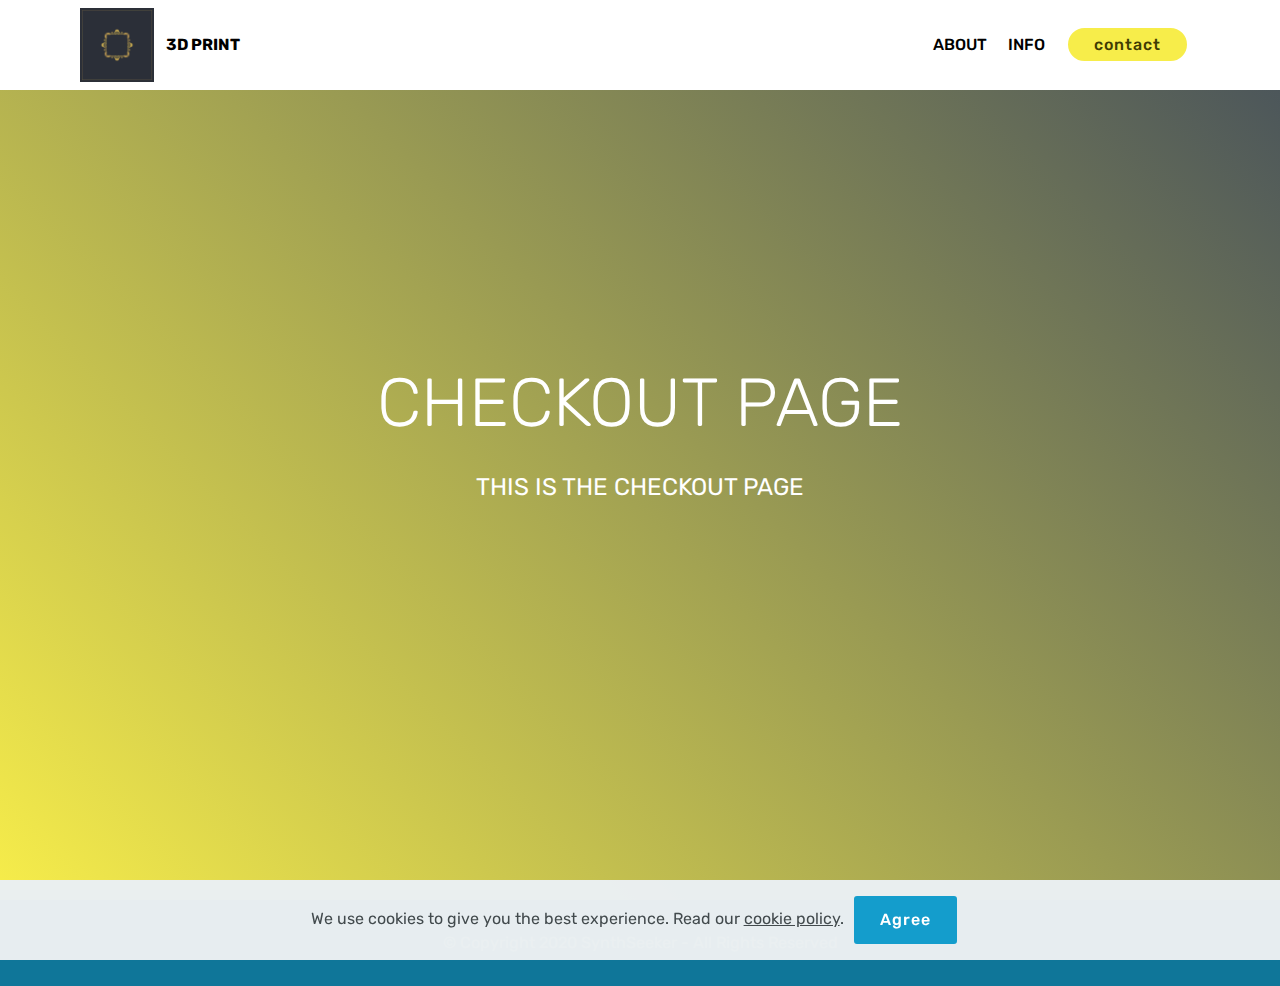
<file: joseph_concrete_babyProto/page4.html>
<!DOCTYPE html>
<html  >
<head>
  <!-- Site made with Mobirise Website Builder v4.12.0, https://mobirise.com -->
  <meta charset="UTF-8">
  <meta http-equiv="X-UA-Compatible" content="IE=edge">
  <meta name="generator" content="Mobirise v4.12.0, mobirise.com">
  <meta name="viewport" content="width=device-width, initial-scale=1, minimum-scale=1">
  <link rel="shortcut icon" href="assets/images/mbr-1236x1236.png" type="image/x-icon">
  <meta name="description" content="Web Page Maker Description">
  
  <title>CHECKOUT PAGE</title>
  <link rel="stylesheet" href="assets/web/assets/mobirise-icons/mobirise-icons.css">
  <link rel="stylesheet" href="assets/bootstrap/css/bootstrap.min.css">
  <link rel="stylesheet" href="assets/bootstrap/css/bootstrap-grid.min.css">
  <link rel="stylesheet" href="assets/bootstrap/css/bootstrap-reboot.min.css">
  <link rel="stylesheet" href="assets/tether/tether.min.css">
  <link rel="stylesheet" href="assets/dropdown/css/style.css">
  <link rel="stylesheet" href="assets/socicon/css/styles.css">
  <link rel="stylesheet" href="assets/theme/css/style.css">
  <link rel="preload" as="style" href="assets/mobirise/css/mbr-additional.css"><link rel="stylesheet" href="assets/mobirise/css/mbr-additional.css" type="text/css">
  
  
  
</head>
<body>
  <section class="menu cid-rRkzlW0nlN" once="menu" id="menu2-10">

    

    <nav class="navbar navbar-expand beta-menu navbar-dropdown align-items-center navbar-fixed-top navbar-toggleable-sm">
        <button class="navbar-toggler navbar-toggler-right" type="button" data-toggle="collapse" data-target="#navbarSupportedContent" aria-controls="navbarSupportedContent" aria-expanded="false" aria-label="Toggle navigation">
            <div class="hamburger">
                <span></span>
                <span></span>
                <span></span>
                <span></span>
            </div>
        </button>
        <div class="menu-logo">
            <div class="navbar-brand">
                <span class="navbar-logo">
                    <a href="index.html">
                        <img src="assets/images/mbr-1236x1236.png" alt="" title="" style="height: 4.6rem;">
                    </a>
                </span>
                <span class="navbar-caption-wrap"><a class="navbar-caption text-black display-4" href="page1.html">
                        3D PRINT</a></span>
            </div>
        </div>
        <div class="collapse navbar-collapse" id="navbarSupportedContent">
            <ul class="navbar-nav nav-dropdown" data-app-modern-menu="true"><li class="nav-item">
                    <a class="nav-link link text-black display-4" href="page2.html">
                        ABOUT</a>
                </li>
                <li class="nav-item">
                    <a class="nav-link link text-black display-4" href="page3.html"><div style="direction: rtl;">INFO</div></a>
                </li></ul>
            <div class="navbar-buttons mbr-section-btn"><a class="btn btn-sm btn-success display-4" href="page4.html">contact</a></div>
        </div>
    </nav>
</section>

<section class="engine"><a href="https://mobirise.info/n">simple site templates</a></section><section class="header5 cid-rRkxPNUI4A mbr-fullscreen" id="header5-y">

    

    
    <div class="container">
        <div class="row justify-content-center">
            <div class="mbr-white col-md-10">
                <h1 class="mbr-section-title align-center pb-3 mbr-fonts-style display-1">
                    CHECKOUT PAGE</h1>
                <p class="mbr-text align-center display-5 pb-3 mbr-fonts-style">
                   THIS IS THE CHECKOUT PAGE</p>
                
            </div>
        </div>
    </div>

    
</section>

<section once="footers" class="cid-rRkyBirxgA" id="footer7-z">

    

    

    <div class="container">
        <div class="media-container-row align-center mbr-white">
            
            
            <div class="row row-copirayt">
                <p class="mbr-text mb-0 mbr-fonts-style mbr-white align-center display-7">
                    © Copyright 2020 SynthSeeker - All Rights Reserved
                </p>
            </div>
        </div>
    </div>
</section>


  <script src="assets/web/assets/jquery/jquery.min.js"></script>
  <script src="assets/popper/popper.min.js"></script>
  <script src="assets/bootstrap/js/bootstrap.min.js"></script>
  <script src="assets/tether/tether.min.js"></script>
  <script src="assets/web/assets/cookies-alert-plugin/cookies-alert-core.js"></script>
  <script src="assets/web/assets/cookies-alert-plugin/cookies-alert-script.js"></script>
  <script src="assets/smoothscroll/smooth-scroll.js"></script>
  <script src="assets/dropdown/js/nav-dropdown.js"></script>
  <script src="assets/dropdown/js/navbar-dropdown.js"></script>
  <script src="assets/touchswipe/jquery.touch-swipe.min.js"></script>
  <script src="assets/theme/js/script.js"></script>
  
  
<input name="cookieData" type="hidden" data-cookie-customDialogSelector='null' data-cookie-colorText='#424a4d' data-cookie-colorBg='rgba(234, 239, 241, 0.99)' data-cookie-textButton='Agree' data-cookie-colorButton='' data-cookie-colorLink='#424a4d' data-cookie-underlineLink='true' data-cookie-text="We use cookies to give you the best experience. Read our <a href='privacy.html'>cookie policy</a>.">
  </body>
</html>
</file>
<file: joseph_concrete_babyProto/assets/dropdown/css/style.css>
.navbar-dropdown {
  left: 0;
  padding: 0;
  position: absolute;
  right: 0;
  top: 0;
  transition: all 0.45s ease;
  z-index: 1030;
  background: #282828; }
  .navbar-dropdown .navbar-logo {
    margin-right: 0.8rem;
    transition: margin 0.3s ease-in-out;
    vertical-align: middle; }
    .navbar-dropdown .navbar-logo img {
      height: 3.125rem;
      transition: all 0.3s ease-in-out; }
    .navbar-dropdown .navbar-logo.mbr-iconfont {
      font-size: 3.125rem;
      line-height: 3.125rem; }
  .navbar-dropdown .navbar-caption {
    font-weight: 700;
    white-space: normal;
    vertical-align: -4px;
    line-height: 3.125rem !important; }
    .navbar-dropdown .navbar-caption, .navbar-dropdown .navbar-caption:hover {
      color: inherit;
      text-decoration: none; }
  .navbar-dropdown .mbr-iconfont + .navbar-caption {
    vertical-align: -1px; }
  .navbar-dropdown.navbar-fixed-top {
    position: fixed; }
  .navbar-dropdown .navbar-brand span {
    vertical-align: -4px; }
  .navbar-dropdown.bg-color.transparent {
    background: none; }
  .navbar-dropdown.navbar-short .navbar-brand {
    padding: 0.625rem 0; }
    .navbar-dropdown.navbar-short .navbar-brand span {
      vertical-align: -1px; }
  .navbar-dropdown.navbar-short .navbar-caption {
    line-height: 2.375rem !important;
    vertical-align: -2px; }
  .navbar-dropdown.navbar-short .navbar-logo {
    margin-right: 0.5rem; }
    .navbar-dropdown.navbar-short .navbar-logo img {
      height: 2.375rem; }
    .navbar-dropdown.navbar-short .navbar-logo.mbr-iconfont {
      font-size: 2.375rem;
      line-height: 2.375rem; }
  .navbar-dropdown.navbar-short .mbr-table-cell {
    height: 3.625rem; }
  .navbar-dropdown .navbar-close {
    left: 0.6875rem;
    position: fixed;
    top: 0.75rem;
    z-index: 1000; }
  .navbar-dropdown .hamburger-icon {
    content: "";
    display: inline-block;
    vertical-align: middle;
    width: 16px;
    -webkit-box-shadow: 0 -6px 0 1px #282828,0 0 0 1px #282828,0 6px 0 1px #282828;
    -moz-box-shadow: 0 -6px 0 1px #282828,0 0 0 1px #282828,0 6px 0 1px #282828;
    box-shadow: 0 -6px 0 1px #282828,0 0 0 1px #282828,0 6px 0 1px #282828; }

.dropdown-menu .dropdown-toggle[data-toggle="dropdown-submenu"]::after {
  border-bottom: 0.35em solid transparent;
  border-left: 0.35em solid;
  border-right: 0;
  border-top: 0.35em solid transparent;
  margin-left: 0.3rem; }

.dropdown-menu .dropdown-item:focus {
  outline: 0; }

.nav-dropdown {
  font-size: 0.75rem;
  font-weight: 500;
  height: auto !important; }
  .nav-dropdown .nav-btn {
    padding-left: 1rem; }
  .nav-dropdown .link {
    margin: .667em 1.667em;
    font-weight: 500;
    padding: 0;
    transition: color .2s ease-in-out; }
    .nav-dropdown .link.dropdown-toggle {
      margin-right: 2.583em; }
      .nav-dropdown .link.dropdown-toggle::after {
        margin-left: .25rem;
        border-top: 0.35em solid;
        border-right: 0.35em solid transparent;
        border-left: 0.35em solid transparent;
        border-bottom: 0; }
      .nav-dropdown .link.dropdown-toggle[aria-expanded="true"] {
        margin: 0;
        padding: 0.667em 3.263em  0.667em 1.667em; }
  .nav-dropdown .link::after,
  .nav-dropdown .dropdown-item::after {
    color: inherit; }
  .nav-dropdown .btn {
    font-size: 0.75rem;
    font-weight: 700;
    letter-spacing: 0;
    margin-bottom: 0;
    padding-left: 1.25rem;
    padding-right: 1.25rem; }
  .nav-dropdown .dropdown-menu {
    border-radius: 0;
    border: 0;
    left: 0;
    margin: 0;
    padding-bottom: 1.25rem;
    padding-top: 1.25rem;
    position: relative; }
  .nav-dropdown .dropdown-submenu {
    margin-left: 0.125rem;
    top: 0; }
  .nav-dropdown .dropdown-item {
    font-weight: 500;
    line-height: 2;
    padding: 0.3846em 4.615em 0.3846em 1.5385em;
    position: relative;
    transition: color .2s ease-in-out, background-color .2s ease-in-out; }
    .nav-dropdown .dropdown-item::after {
      margin-top: -0.3077em;
      position: absolute;
      right: 1.1538em;
      top: 50%; }
    .nav-dropdown .dropdown-item:focus, .nav-dropdown .dropdown-item:hover {
      background: none; }

@media (max-width: 767px) {
  .nav-dropdown.navbar-toggleable-sm {
    bottom: 0;
    display: none;
    left: 0;
    overflow-x: hidden;
    position: fixed;
    top: 0;
    transform: translateX(-100%);
    -ms-transform: translateX(-100%);
    -webkit-transform: translateX(-100%);
    width: 18.75rem;
    z-index: 999; } }
.nav-dropdown.navbar-toggleable-xl {
  bottom: 0;
  display: none;
  left: 0;
  overflow-x: hidden;
  position: fixed;
  top: 0;
  transform: translateX(-100%);
  -ms-transform: translateX(-100%);
  -webkit-transform: translateX(-100%);
  width: 18.75rem;
  z-index: 999; }

.nav-dropdown-sm {
  display: block !important;
  overflow-x: hidden;
  overflow: auto;
  padding-top: 3.875rem; }
  .nav-dropdown-sm::after {
    content: "";
    display: block;
    height: 3rem;
    width: 100%; }
  .nav-dropdown-sm.collapse.in ~ .navbar-close {
    display: block !important; }
  .nav-dropdown-sm.collapsing, .nav-dropdown-sm.collapse.in {
    transform: translateX(0);
    -ms-transform: translateX(0);
    -webkit-transform: translateX(0);
    transition: all 0.25s ease-out;
    -webkit-transition: all 0.25s ease-out;
    background: #282828; }
  .nav-dropdown-sm.collapsing[aria-expanded="false"] {
    transform: translateX(-100%);
    -ms-transform: translateX(-100%);
    -webkit-transform: translateX(-100%); }
  .nav-dropdown-sm .nav-item {
    display: block;
    margin-left: 0 !important;
    padding-left: 0; }
  .nav-dropdown-sm .link,
  .nav-dropdown-sm .dropdown-item {
    border-top: 1px dotted rgba(255, 255, 255, 0.1);
    font-size: 0.8125rem;
    line-height: 1.6;
    margin: 0 !important;
    padding: 0.875rem 2.4rem 0.875rem 1.5625rem !important;
    position: relative;
    white-space: normal; }
    .nav-dropdown-sm .link:focus, .nav-dropdown-sm .link:hover,
    .nav-dropdown-sm .dropdown-item:focus,
    .nav-dropdown-sm .dropdown-item:hover {
      background: rgba(0, 0, 0, 0.2) !important;
      color: #c0a375; }
  .nav-dropdown-sm .nav-btn {
    position: relative;
    padding: 1.5625rem 1.5625rem 0 1.5625rem; }
    .nav-dropdown-sm .nav-btn::before {
      border-top: 1px dotted rgba(255, 255, 255, 0.1);
      content: "";
      left: 0;
      position: absolute;
      top: 0;
      width: 100%; }
    .nav-dropdown-sm .nav-btn + .nav-btn {
      padding-top: 0.625rem; }
      .nav-dropdown-sm .nav-btn + .nav-btn::before {
        display: none; }
  .nav-dropdown-sm .btn {
    padding: 0.625rem 0; }
  .nav-dropdown-sm .dropdown-toggle[data-toggle="dropdown-submenu"]::after {
    margin-left: .25rem;
    border-top: 0.35em solid;
    border-right: 0.35em solid transparent;
    border-left: 0.35em solid transparent;
    border-bottom: 0; }
  .nav-dropdown-sm .dropdown-toggle[data-toggle="dropdown-submenu"][aria-expanded="true"]::after {
    border-top: 0;
    border-right: 0.35em solid transparent;
    border-left: 0.35em solid transparent;
    border-bottom: 0.35em solid; }
  .nav-dropdown-sm .dropdown-menu {
    margin: 0;
    padding: 0;
    position: relative;
    top: 0;
    left: 0;
    width: 100%;
    border: 0;
    float: none;
    border-radius: 0;
    background: none; }
  .nav-dropdown-sm .dropdown-submenu {
    left: 100%;
    margin-left: 0.125rem;
    margin-top: -1.25rem;
    top: 0; }

.navbar-toggleable-sm .nav-dropdown .dropdown-menu {
  position: absolute; }

.navbar-toggleable-sm .nav-dropdown .dropdown-submenu {
  left: 100%;
  margin-left: 0.125rem;
  margin-top: -1.25rem;
  top: 0; }

.navbar-toggleable-sm.opened .nav-dropdown .dropdown-menu {
  position: relative; }

.navbar-toggleable-sm.opened .nav-dropdown .dropdown-submenu {
  left: 0;
  margin-left: 00rem;
  margin-top: 0rem;
  top: 0; }

.is-builder .nav-dropdown.collapsing {
  transition: none !important; }

/*# sourceMappingURL=style.css.map */
</file>
<file: joseph_concrete_babyProto/assets/socicon/css/styles.css>
@charset "UTF-8";

@font-face {
  font-family: "socicon";
  src:url("../fonts/socicon.eot");
  src:url("../fonts/socicon.eot?#iefix") format("embedded-opentype"),
    url("../fonts/socicon.woff") format("woff"),
    url("../fonts/socicon.ttf") format("truetype"),
    url("../fonts/socicon.svg#socicon") format("svg");
  font-weight: normal;
  font-style: normal;
  font-display:swap;
}

[data-icon]:before {
  font-family: "socicon" !important;
  content: attr(data-icon);
  font-style: normal !important;
  font-weight: normal !important;
  font-variant: normal !important;
  text-transform: none !important;
  speak: none;
  line-height: 1;
  -webkit-font-smoothing: antialiased;
  -moz-osx-font-smoothing: grayscale;
}

[class^="socicon-"]:before,
[class*=" socicon-"]:before {
  font-family: "socicon" !important;
  font-style: normal !important;
  font-weight: normal !important;
  font-variant: normal !important;
  text-transform: none !important;
  speak: none;
  line-height: 1;
  -webkit-font-smoothing: antialiased;
  -moz-osx-font-smoothing: grayscale;
}

.socicon-modelmayhem:before {
  content: "\e000";
}
.socicon-mixcloud:before {
  content: "\e001";
}
.socicon-drupal:before {
  content: "\e002";
}
.socicon-swarm:before {
  content: "\e003";
}
.socicon-istock:before {
  content: "\e004";
}
.socicon-yammer:before {
  content: "\e005";
}
.socicon-ello:before {
  content: "\e006";
}
.socicon-stackoverflow:before {
  content: "\e007";
}
.socicon-persona:before {
  content: "\e008";
}
.socicon-triplej:before {
  content: "\e009";
}
.socicon-houzz:before {
  content: "\e00a";
}
.socicon-rss:before {
  content: "\e00b";
}
.socicon-paypal:before {
  content: "\e00c";
}
.socicon-odnoklassniki:before {
  content: "\e00d";
}
.socicon-airbnb:before {
  content: "\e00e";
}
.socicon-periscope:before {
  content: "\e00f";
}
.socicon-outlook:before {
  content: "\e010";
}
.socicon-coderwall:before {
  content: "\e011";
}
.socicon-tripadvisor:before {
  content: "\e012";
}
.socicon-appnet:before {
  content: "\e013";
}
.socicon-goodreads:before {
  content: "\e014";
}
.socicon-tripit:before {
  content: "\e015";
}
.socicon-lanyrd:before {
  content: "\e016";
}
.socicon-slideshare:before {
  content: "\e017";
}
.socicon-buffer:before {
  content: "\e018";
}
.socicon-disqus:before {
  content: "\e019";
}
.socicon-vkontakte:before {
  content: "\e01a";
}
.socicon-whatsapp:before {
  content: "\e01b";
}
.socicon-patreon:before {
  content: "\e01c";
}
.socicon-storehouse:before {
  content: "\e01d";
}
.socicon-pocket:before {
  content: "\e01e";
}
.socicon-mail:before {
  content: "\e01f";
}
.socicon-blogger:before {
  content: "\e020";
}
.socicon-technorati:before {
  content: "\e021";
}
.socicon-reddit:before {
  content: "\e022";
}
.socicon-dribbble:before {
  content: "\e023";
}
.socicon-stumbleupon:before {
  content: "\e024";
}
.socicon-digg:before {
  content: "\e025";
}
.socicon-envato:before {
  content: "\e026";
}
.socicon-behance:before {
  content: "\e027";
}
.socicon-delicious:before {
  content: "\e028";
}
.socicon-deviantart:before {
  content: "\e029";
}
.socicon-forrst:before {
  content: "\e02a";
}
.socicon-play:before {
  content: "\e02b";
}
.socicon-zerply:before {
  content: "\e02c";
}
.socicon-wikipedia:before {
  content: "\e02d";
}
.socicon-apple:before {
  content: "\e02e";
}
.socicon-flattr:before {
  content: "\e02f";
}
.socicon-github:before {
  content: "\e030";
}
.socicon-renren:before {
  content: "\e031";
}
.socicon-friendfeed:before {
  content: "\e032";
}
.socicon-newsvine:before {
  content: "\e033";
}
.socicon-identica:before {
  content: "\e034";
}
.socicon-bebo:before {
  content: "\e035";
}
.socicon-zynga:before {
  content: "\e036";
}
.socicon-steam:before {
  content: "\e037";
}
.socicon-xbox:before {
  content: "\e038";
}
.socicon-windows:before {
  content: "\e039";
}
.socicon-qq:before {
  content: "\e03a";
}
.socicon-douban:before {
  content: "\e03b";
}
.socicon-meetup:before {
  content: "\e03c";
}
.socicon-playstation:before {
  content: "\e03d";
}
.socicon-android:before {
  content: "\e03e";
}
.socicon-snapchat:before {
  content: "\e03f";
}
.socicon-twitter:before {
  content: "\e040";
}
.socicon-facebook:before {
  content: "\e041";
}
.socicon-googleplus:before {
  content: "\e042";
}
.socicon-pinterest:before {
  content: "\e043";
}
.socicon-foursquare:before {
  content: "\e044";
}
.socicon-yahoo:before {
  content: "\e045";
}
.socicon-skype:before {
  content: "\e046";
}
.socicon-yelp:before {
  content: "\e047";
}
.socicon-feedburner:before {
  content: "\e048";
}
.socicon-linkedin:before {
  content: "\e049";
}
.socicon-viadeo:before {
  content: "\e04a";
}
.socicon-xing:before {
  content: "\e04b";
}
.socicon-myspace:before {
  content: "\e04c";
}
.socicon-soundcloud:before {
  content: "\e04d";
}
.socicon-spotify:before {
  content: "\e04e";
}
.socicon-grooveshark:before {
  content: "\e04f";
}
.socicon-lastfm:before {
  content: "\e050";
}
.socicon-youtube:before {
  content: "\e051";
}
.socicon-vimeo:before {
  content: "\e052";
}
.socicon-dailymotion:before {
  content: "\e053";
}
.socicon-vine:before {
  content: "\e054";
}
.socicon-flickr:before {
  content: "\e055";
}
.socicon-500px:before {
  content: "\e056";
}
.socicon-wordpress:before {
  content: "\e058";
}
.socicon-tumblr:before {
  content: "\e059";
}
.socicon-twitch:before {
  content: "\e05a";
}
.socicon-8tracks:before {
  content: "\e05b";
}
.socicon-amazon:before {
  content: "\e05c";
}
.socicon-icq:before {
  content: "\e05d";
}
.socicon-smugmug:before {
  content: "\e05e";
}
.socicon-ravelry:before {
  content: "\e05f";
}
.socicon-weibo:before {
  content: "\e060";
}
.socicon-baidu:before {
  content: "\e061";
}
.socicon-angellist:before {
  content: "\e062";
}
.socicon-ebay:before {
  content: "\e063";
}
.socicon-imdb:before {
  content: "\e064";
}
.socicon-stayfriends:before {
  content: "\e065";
}
.socicon-residentadvisor:before {
  content: "\e066";
}
.socicon-google:before {
  content: "\e067";
}
.socicon-yandex:before {
  content: "\e068";
}
.socicon-sharethis:before {
  content: "\e069";
}
.socicon-bandcamp:before {
  content: "\e06a";
}
.socicon-itunes:before {
  content: "\e06b";
}
.socicon-deezer:before {
  content: "\e06c";
}
.socicon-telegram:before {
  content: "\e06e";
}
.socicon-openid:before {
  content: "\e06f";
}
.socicon-amplement:before {
  content: "\e070";
}
.socicon-viber:before {
  content: "\e071";
}
.socicon-zomato:before {
  content: "\e072";
}
.socicon-draugiem:before {
  content: "\e074";
}
.socicon-endomodo:before {
  content: "\e075";
}
.socicon-filmweb:before {
  content: "\e076";
}
.socicon-stackexchange:before {
  content: "\e077";
}
.socicon-wykop:before {
  content: "\e078";
}
.socicon-teamspeak:before {
  content: "\e079";
}
.socicon-teamviewer:before {
  content: "\e07a";
}
.socicon-ventrilo:before {
  content: "\e07b";
}
.socicon-younow:before {
  content: "\e07c";
}
.socicon-raidcall:before {
  content: "\e07d";
}
.socicon-mumble:before {
  content: "\e07e";
}
.socicon-medium:before {
  content: "\e06d";
}
.socicon-bebee:before {
  content: "\e07f";
}
.socicon-hitbox:before {
  content: "\e080";
}
.socicon-reverbnation:before {
  content: "\e081";
}
.socicon-formulr:before {
  content: "\e082";
}
.socicon-instagram:before {
  content: "\e057";
}
.socicon-battlenet:before {
  content: "\e083";
}
.socicon-chrome:before {
  content: "\e084";
}
.socicon-discord:before {
  content: "\e086";
}
.socicon-issuu:before {
  content: "\e087";
}
.socicon-macos:before {
  content: "\e088";
}
.socicon-firefox:before {
  content: "\e089";
}
.socicon-opera:before {
  content: "\e08d";
}
.socicon-keybase:before {
  content: "\e090";
}
.socicon-alliance:before {
  content: "\e091";
}
.socicon-livejournal:before {
  content: "\e092";
}
.socicon-googlephotos:before {
  content: "\e093";
}
.socicon-horde:before {
  content: "\e094";
}
.socicon-etsy:before {
  content: "\e095";
}
.socicon-zapier:before {
  content: "\e096";
}
.socicon-google-scholar:before {
  content: "\e097";
}
.socicon-researchgate:before {
  content: "\e098";
}
.socicon-wechat:before {
  content: "\e099";
}
.socicon-strava:before {
  content: "\e09a";
}
.socicon-line:before {
  content: "\e09b";
}
.socicon-lyft:before {
  content: "\e09c";
}
.socicon-uber:before {
  content: "\e09d";
}
.socicon-songkick:before {
  content: "\e09e";
}
.socicon-viewbug:before {
  content: "\e09f";
}
.socicon-googlegroups:before {
  content: "\e0a0";
}
.socicon-quora:before {
  content: "\e073";
}
.socicon-diablo:before {
  content: "\e085";
}
.socicon-blizzard:before {
  content: "\e0a1";
}
.socicon-hearthstone:before {
  content: "\e08b";
}
.socicon-heroes:before {
  content: "\e08a";
}
.socicon-overwatch:before {
  content: "\e08c";
}
.socicon-warcraft:before {
  content: "\e08e";
}
.socicon-starcraft:before {
  content: "\e08f";
}
.socicon-beam:before {
  content: "\e0a2";
}
.socicon-curse:before {
  content: "\e0a3";
}
.socicon-player:before {
  content: "\e0a4";
}
.socicon-streamjar:before {
  content: "\e0a5";
}
.socicon-nintendo:before {
  content: "\e0a6";
}
.socicon-hellocoton:before {
  content: "\e0a7";
}
</file>
<file: joseph_concrete_babyProto/assets/theme/css/style.css>
/*!
 * Mobirise v4 theme (https://mobirise.com/)
 * Copyright 2017 Mobirise
 */
section {
  background-color: #eeeeee; }

body {
  font-style: normal;
  line-height: 1.5; }

section,
.container,
.container-fluid {
  position: relative;
  word-wrap: break-word; }

a.mbr-iconfont:hover {
  text-decoration: none; }

.article .lead p,
.article .lead ul,
.article .lead ol,
.article .lead pre,
.article .lead blockquote {
  margin-bottom: 0; }

ul,
ol,
pre,
blockquote {
  margin-bottom: 2.3125rem; }

pre {
  background: #f4f4f4;
  padding: 10px 24px;
  white-space: pre-wrap; }

.inactive {
  -webkit-user-select: none;
  -moz-user-select: none;
  -ms-user-select: none;
  user-select: none;
  pointer-events: none;
  -webkit-user-drag: none;
  user-drag: none; }

.mbr-section__comments .row {
  justify-content: center;
  -webkit-justify-content: center; }

a {
  font-style: normal;
  font-weight: 400;
  cursor: pointer; }
  a, a:hover {
    text-decoration: none; }

figure {
  margin-bottom: 0; }

body {
  color: #232323; }

h1,
h2,
h3,
h4,
h5,
h6,
.h1,
.h2,
.h3,
.h4,
.h5,
.h6,
.display-1,
.display-2,
.display-3,
.display-4 {
  line-height: 1;
  word-break: break-word;
  word-wrap: break-word; }

.mbr-section-title {
  font-style: normal;
  line-height: 1.2; }

.mbr-section-subtitle {
  line-height: 1.3; }

.mbr-text {
  font-style: normal;
  line-height: 1.6; }

b,
strong {
  font-weight: bold; }

blockquote {
  padding: 10px 0 10px 20px;
  position: relative;
  border-left: 2px solid;
  border-color: #ff3366; }

input:-webkit-autofill, input:-webkit-autofill:hover, input:-webkit-autofill:focus, input:-webkit-autofill:active {
  transition-delay: 9999s;
  transition-property: background-color, color; }

textarea[type='hidden'] {
  display: none; }

body {
  position: relative; }

section {
  background-position: 50% 50%;
  background-repeat: no-repeat;
  background-size: cover; }
  section .mbr-background-video,
  section .mbr-background-video-preview {
    position: absolute;
    bottom: 0;
    left: 0;
    right: 0;
    top: 0; }

.hidden {
  visibility: hidden; }

.mbr-z-index20 {
  z-index: 20; }

/*! Base colors */
.mbr-white {
  color: #ffffff; }

.mbr-black {
  color: #000000; }

.mbr-bg-white {
  background-color: #ffffff; }

.mbr-bg-black {
  background-color: #000000; }

/*! Text-aligns */
.align-left {
  text-align: left; }

.align-center {
  text-align: center; }

.align-right {
  text-align: right; }

@media (max-width: 767px) {
  .align-left,
  .align-center,
  .align-right,
  .mbr-section-btn,
  .mbr-section-title {
    text-align: center; } }
/*! Font-weight  */
.mbr-light {
  font-weight: 300; }

.mbr-regular {
  font-weight: 400; }

.mbr-semibold {
  font-weight: 500; }

.mbr-bold {
  font-weight: 700; }

/*! Media  */
.media-size-item {
  -webkit-flex: 1 1 auto;
  -moz-flex: 1 1 auto;
  -ms-flex: 1 1 auto;
  -o-flex: 1 1 auto;
  flex: 1 1 auto; }

.media-content {
  -webkit-flex-basis: 100%;
  flex-basis: 100%; }

.media-container-row {
  display: -ms-flexbox;
  display: -webkit-flex;
  display: flex;
  -webkit-flex-direction: row;
  -ms-flex-direction: row;
  flex-direction: row;
  -webkit-flex-wrap: wrap;
  -ms-flex-wrap: wrap;
  flex-wrap: wrap;
  -webkit-justify-content: center;
  -ms-flex-pack: center;
  justify-content: center;
  -webkit-align-content: center;
  -ms-flex-line-pack: center;
  align-content: center;
  -webkit-align-items: start;
  -ms-flex-align: start;
  align-items: start; }
  .media-container-row .media-size-item {
    width: 400px; }

.media-container-column {
  display: -ms-flexbox;
  display: -webkit-flex;
  display: flex;
  -webkit-flex-direction: column;
  -ms-flex-direction: column;
  flex-direction: column;
  -webkit-flex-wrap: wrap;
  -ms-flex-wrap: wrap;
  flex-wrap: wrap;
  -webkit-justify-content: center;
  -ms-flex-pack: center;
  justify-content: center;
  -webkit-align-content: center;
  -ms-flex-line-pack: center;
  align-content: center;
  -webkit-align-items: stretch;
  -ms-flex-align: stretch;
  align-items: stretch; }
  .media-container-column > * {
    width: 100%; }

@media (min-width: 992px) {
  .media-container-row {
    -webkit-flex-wrap: nowrap;
    -ms-flex-wrap: nowrap;
    flex-wrap: nowrap; } }
figure {
  overflow: hidden; }

figure[mbr-media-size] {
  transition: width 0.1s; }

.mbr-figure img,
.mbr-figure iframe {
  display: block;
  width: 100%; }

.card {
  background-color: transparent;
  border: none; }

.card-box {
  width: 100%; }

.card-img {
  text-align: center;
  flex-shrink: 0;
  -webkit-flex-shrink: 0; }

.media {
  max-width: 100%;
  margin: 0 auto; }

.mbr-figure {
  -ms-flex-item-align: center;
  -ms-grid-row-align: center;
  -webkit-align-self: center;
  align-self: center; }

.media-container > div {
  max-width: 100%; }

.mbr-figure img,
.card-img img {
  width: 100%; }

@media (max-width: 991px) {
  .media-size-item {
    width: auto !important; }

  .media {
    width: auto; }

  .mbr-figure {
    width: 100% !important; } }
/*! Buttons */
.btn {
  font-weight: 500;
  border-width: 2px;
  font-style: normal;
  letter-spacing: 1px;
  margin: .4rem .8rem;
  white-space: normal;
  -webkit-transition: all .3s ease-in-out;
  -moz-transition: all .3s ease-in-out;
  transition: all .3s ease-in-out;
  display: inline-flex;
  align-items: center;
  justify-content: center;
  word-break: break-word;
  -webkit-align-items: center;
  -webkit-justify-content: center;
  display: -webkit-inline-flex; }

.btn-sm {
  font-weight: 500;
  letter-spacing: 1px;
  -webkit-transition: all .3s ease-in-out;
  -moz-transition: all .3s ease-in-out;
  transition: all .3s ease-in-out; }

.btn-md {
  font-weight: 500;
  letter-spacing: 1px;
  margin: .4rem .8rem !important;
  -webkit-transition: all .3s ease-in-out;
  -moz-transition: all .3s ease-in-out;
  transition: all .3s ease-in-out; }

.btn-lg {
  font-weight: 500;
  letter-spacing: 1px;
  margin: .4rem .8rem !important;
  -webkit-transition: all .3s ease-in-out;
  -moz-transition: all .3s ease-in-out;
  transition: all .3s ease-in-out; }

.mbr-section-btn {
  margin-left: -0.25rem;
  margin-right: -0.25rem;
  font-size: 0; }

nav .mbr-section-btn {
  margin-left: 0rem;
  margin-right: 0rem; }

.btn-form {
  border-radius: 0; }
  .btn-form:hover {
    cursor: pointer; }

/*! Btn icon margin */
.btn .mbr-iconfont,
.btn.btn-sm .mbr-iconfont {
  cursor: pointer;
  margin-right: 0.5rem; }

.btn.btn-md .mbr-iconfont,
.btn.btn-md .mbr-iconfont {
  margin-right: 0.8rem; }

.mbr-regular {
  font-weight: 400; }

.mbr-semibold {
  font-weight: 500; }

.mbr-bold {
  font-weight: 700; }

[type='submit'] {
  -webkit-appearance: none; }

/*! Full-screen */
.mbr-fullscreen .mbr-overlay {
  min-height: 100vh; }

.mbr-fullscreen {
  display: flex;
  display: -webkit-flex;
  display: -moz-flex;
  display: -ms-flex;
  display: -o-flex;
  align-items: center;
  -webkit-align-items: center;
  min-height: 100vh;
  padding-top: 3rem;
  padding-bottom: 3rem; }

/*! Map */
.map {
  height: 25rem;
  position: relative; }
  .map iframe {
    width: 100%;
    height: 100%; }

.mbr-overlay {
  background-color: #000;
  bottom: 0;
  left: 0;
  opacity: .5;
  position: absolute;
  right: 0;
  top: 0;
  z-index: 0;
  pointer-events: none; }

/* Form */
blockquote {
  font-style: italic;
  padding: 10px 0 10px 20px;
  font-size: 1.09rem;
  position: relative;
  border-width: 3px; }

.form-control {
  background-color: #f5f5f5;
  box-shadow: none;
  color: #565656;
  line-height: 1.43;
  min-height: 3.5em;
  padding: 1.07em .5em; }
  .form-control, .form-control:focus {
    border: 1px solid #e8e8e8; }
  .form-active .form-control:invalid {
    border-color: red; }

.form-control-label {
  position: relative;
  cursor: pointer;
  margin-bottom: .357em;
  padding: 0; }

.alert {
  color: #ffffff;
  border-radius: 0;
  border: 0;
  font-size: .875rem;
  line-height: 1.5;
  margin-bottom: 1.875rem;
  padding: 1.25rem;
  position: relative; }
  .alert.alert-form::after {
    background-color: inherit;
    bottom: -7px;
    content: "";
    display: block;
    height: 14px;
    left: 50%;
    margin-left: -7px;
    position: absolute;
    transform: rotate(45deg);
    width: 14px;
    -webkit-transform: rotate(45deg); }

.form-asterisk {
  font-family: initial;
  position: absolute;
  top: -2px;
  font-weight: normal; }

/*! Scroll to top arrow */
#scrollToTop a i:before {
  content: '';
  position: absolute;
  height: 40%;
  top: 25%;
  background: #fff;
  width: 2px;
  left: calc(50% - 1px); }
#scrollToTop a i:after {
  content: '';
  position: absolute;
  display: block;
  border-top: 2px solid #fff;
  border-right: 2px solid #fff;
  width: 40%;
  height: 40%;
  left: 30%;
  bottom: 30%;
  transform: rotate(135deg);
  -webkit-transform: rotate(135deg); }

.mbr-arrow-up {
  bottom: 25px;
  right: 90px;
  position: fixed;
  text-align: right;
  z-index: 5000;
  color: #ffffff;
  font-size: 32px;
  transform: rotate(180deg);
  -webkit-transform: rotate(180deg); }

.mbr-arrow-up a {
  background: rgba(0, 0, 0, 0.2);
  border-radius: 3px;
  color: #fff;
  display: inline-block;
  height: 60px;
  width: 60px;
  outline-style: none !important;
  position: relative;
  text-decoration: none;
  transition: all 0.3s ease-in-out;
  cursor: pointer;
  text-align: center; }
  .mbr-arrow-up a:hover {
    background-color: rgba(0, 0, 0, 0.4); }
  .mbr-arrow-up a i {
    line-height: 60px; }

.mbr-arrow-up-icon {
  display: block;
  color: #fff; }

.mbr-arrow-up-icon::before {
  content: '\203a';
  display: inline-block;
  font-family: serif;
  font-size: 32px;
  line-height: 1;
  font-style: normal;
  position: relative;
  top: 6px;
  left: -4px;
  -webkit-transform: rotate(-90deg);
  transform: rotate(-90deg); }

/*! Arrow Down */
.mbr-arrow {
  position: absolute;
  bottom: 45px;
  left: 50%;
  width: 60px;
  height: 60px;
  cursor: pointer;
  background-color: rgba(80, 80, 80, 0.5);
  border-radius: 50%;
  -webkit-transform: translateX(-50%);
  transform: translateX(-50%); }
  .mbr-arrow > a {
    display: inline-block;
    text-decoration: none;
    outline-style: none;
    -webkit-animation: arrowdown 1.7s ease-in-out infinite;
    animation: arrowdown 1.7s ease-in-out infinite; }
    .mbr-arrow > a > i {
      position: absolute;
      top: -2px;
      left: 15px;
      font-size: 2rem; }

@keyframes arrowdown {
  0% {
    transform: translateY(0px);
    -webkit-transform: translateY(0px); }
  50% {
    transform: translateY(-5px);
    -webkit-transform: translateY(-5px); }
  100% {
    transform: translateY(0px);
    -webkit-transform: translateY(0px); } }
@-webkit-keyframes arrowdown {
  0% {
    transform: translateY(0px);
    -webkit-transform: translateY(0px); }
  50% {
    transform: translateY(-5px);
    -webkit-transform: translateY(-5px); }
  100% {
    transform: translateY(0px);
    -webkit-transform: translateY(0px); } }
@media (max-width: 500px) {
  .mbr-arrow-up {
    left: 50%;
    right: auto;
    transform: translateX(-50%) rotate(180deg);
    -webkit-transform: translateX(-50%) rotate(180deg); } }
/*Gradients animation*/
@keyframes gradient-animation {
  from {
    background-position: 0% 100%;
    animation-timing-function: ease-in-out; }
  to {
    background-position: 100% 0%;
    animation-timing-function: ease-in-out; } }
@-webkit-keyframes gradient-animation {
  from {
    background-position: 0% 100%;
    animation-timing-function: ease-in-out; }
  to {
    background-position: 100% 0%;
    animation-timing-function: ease-in-out; } }
.bg-gradient {
  background-size: 200% 200%;
  animation: gradient-animation 5s infinite alternate;
  -webkit-animation: gradient-animation 5s infinite alternate; }

.menu .navbar-brand {
  display: -webkit-flex; }
  .menu .navbar-brand span {
    display: flex;
    display: -webkit-flex; }
  .menu .navbar-brand .navbar-caption-wrap {
    display: -webkit-flex; }
  .menu .navbar-brand .navbar-logo img {
    display: -webkit-flex; }
@media (min-width: 768px) and (max-width: 1023px) {
  .menu .navbar-toggleable-sm .navbar-nav {
    display: -webkit-box;
    display: -webkit-flex;
    display: -ms-flexbox; } }
@media (max-width: 1023px) {
  .menu .navbar-collapse {
    max-height: 93.5vh; }
    .menu .navbar-collapse.show {
      overflow: auto; } }
@media (min-width: 1024px) {
  .menu .navbar-nav.nav-dropdown {
    display: -webkit-flex; }
  .menu .navbar-toggleable-sm .navbar-collapse {
    display: -webkit-flex !important; }
  .menu .collapsed .navbar-collapse {
    max-height: 93.5vh; }
    .menu .collapsed .navbar-collapse.show {
      overflow: auto; } }
@media (max-width: 767px) {
  .menu .navbar-collapse {
    max-height: 80vh; } }

/* Others*/
.note-check a[data-value=Rubik] {
  font-style: normal; }

.mbr-arrow a {
  color: #ffffff; }

@media (max-width: 767px) {
  .mbr-arrow {
    display: none; } }
.navbar {
  display: -webkit-flex;
  -webkit-flex-wrap: wrap;
  -webkit-align-items: center;
  -webkit-justify-content: space-between; }

.navbar-collapse {
  -webkit-flex-basis: 100%;
  -webkit-flex-grow: 1;
  -webkit-align-items: center; }

.nav-dropdown .link {
  padding: 0.667em 1.667em !important;
  margin: 0 !important; }

.nav {
  display: -webkit-flex;
  -webkit-flex-wrap: wrap; }

.row {
  display: -webkit-flex;
  -webkit-flex-wrap: wrap; }

.justify-content-center {
  -webkit-justify-content: center; }

.form-inline {
  display: -webkit-flex;
  -webkit-flex-flow: row wrap;
  -webkit-align-items: center; }

.card-wrapper {
  -webkit-flex: 1; }

.carousel-control {
  z-index: 10;
  display: -webkit-flex;
  -webkit-align-items: center;
  -webkit-justify-content: center; }

.carousel-controls {
  display: -webkit-flex; }

.media {
  display: -webkit-flex; }

.form-group:focus {
  outline: none; }

.jq-selectbox__select {
  padding: 1.07em 0.5em;
  position: absolute;
  top: 0;
  left: 0;
  width: 100%; }

.jq-selectbox__dropdown {
  position: absolute;
  top: 100% !important;
  left: 0 !important;
  width: 100% !important; }

.jq-selectbox__trigger-arrow {
  transform: translateY(-50%); }

.jq-selectbox li {
  padding: 1.07em 0.5em; }

input[type='range'] {
  padding-left: 0 !important;
  padding-right: 0 !important; }

.modal-dialog,
.modal-content {
  height: 100%; }

.modal-dialog .carousel-inner {
  height: calc(100vh - 1.75rem); }
  @media (max-width: 575px) {
    .modal-dialog .carousel-inner {
      height: calc(100vh - 1rem); } }

.carousel-item {
  text-align: center; }

.carousel-item img {
  margin: auto; }

.navbar-toggler {
  -webkit-align-self: flex-start;
  -ms-flex-item-align: start;
  align-self: flex-start;
  padding: 0.25rem 0.75rem;
  font-size: 1.25rem;
  line-height: 1;
  background: transparent;
  border: 1px solid transparent;
  -webkit-border-radius: 0.25rem;
  border-radius: 0.25rem; }

.navbar-toggler:focus,
.navbar-toggler:hover {
  text-decoration: none; }

.navbar-toggler-icon {
  display: inline-block;
  width: 1.5em;
  height: 1.5em;
  vertical-align: middle;
  content: '';
  background: no-repeat center center;
  -webkit-background-size: 100% 100%;
  -o-background-size: 100% 100%;
  background-size: 100% 100%; }

.navbar-toggler-left {
  position: absolute;
  left: 1rem; }

.navbar-toggler-right {
  position: absolute;
  right: 1rem; }

@media (max-width: 575px) {
  .navbar-toggleable .navbar-nav .dropdown-menu {
    position: static;
    float: none; }

  .navbar-toggleable > .container {
    padding-right: 0;
    padding-left: 0; } }
@media (min-width: 576px) {
  .navbar-toggleable {
    -webkit-box-orient: horizontal;
    -webkit-box-direction: normal;
    -webkit-flex-direction: row;
    -ms-flex-direction: row;
    flex-direction: row;
    -webkit-flex-wrap: nowrap;
    -ms-flex-wrap: nowrap;
    flex-wrap: nowrap;
    -webkit-box-align: center;
    -webkit-align-items: center;
    -ms-flex-align: center;
    align-items: center; }

  .navbar-toggleable .navbar-nav {
    -webkit-box-orient: horizontal;
    -webkit-box-direction: normal;
    -webkit-flex-direction: row;
    -ms-flex-direction: row;
    flex-direction: row; }

  .navbar-toggleable .navbar-nav .nav-link {
    padding-right: 0.5rem;
    padding-left: 0.5rem; }

  .navbar-toggleable > .container {
    display: -webkit-box;
    display: -webkit-flex;
    display: -ms-flexbox;
    display: flex;
    -webkit-flex-wrap: nowrap;
    -ms-flex-wrap: nowrap;
    flex-wrap: nowrap;
    -webkit-box-align: center;
    -webkit-align-items: center;
    -ms-flex-align: center;
    align-items: center; }

  .navbar-toggleable .navbar-collapse {
    display: -webkit-box !important;
    display: -webkit-flex !important;
    display: -ms-flexbox !important;
    display: flex !important;
    width: 100%; }

  .navbar-toggleable .navbar-toggler {
    display: none; } }
@media (max-width: 767px) {
  .navbar-toggleable-sm .navbar-nav .dropdown-menu {
    position: static;
    float: none; }

  .navbar-toggleable-sm > .container {
    padding-right: 0;
    padding-left: 0; } }
@media (min-width: 768px) {
  .navbar-toggleable-sm {
    -webkit-box-orient: horizontal;
    -webkit-box-direction: normal;
    -webkit-flex-direction: row;
    -ms-flex-direction: row;
    flex-direction: row;
    -webkit-flex-wrap: nowrap;
    -ms-flex-wrap: nowrap;
    flex-wrap: nowrap;
    -webkit-box-align: center;
    -webkit-align-items: center;
    -ms-flex-align: center;
    align-items: center; }

  .navbar-toggleable-sm .navbar-nav {
    -webkit-box-orient: horizontal;
    -webkit-box-direction: normal;
    -webkit-flex-direction: row;
    -ms-flex-direction: row;
    flex-direction: row; }

  .navbar-toggleable-sm .navbar-nav .nav-link {
    padding-right: 0.5rem;
    padding-left: 0.5rem; }

  .navbar-toggleable-sm > .container {
    display: -webkit-box;
    display: -webkit-flex;
    display: -ms-flexbox;
    display: flex;
    -webkit-flex-wrap: nowrap;
    -ms-flex-wrap: nowrap;
    flex-wrap: nowrap;
    -webkit-box-align: center;
    -webkit-align-items: center;
    -ms-flex-align: center;
    align-items: center; }

  .navbar-toggleable-sm .navbar-collapse {
    display: none;
    width: 100%; }

  .navbar-toggleable-sm .navbar-toggler {
    display: none; } }
@media (max-width: 1023px) {
  .navbar-toggleable-md .navbar-nav .dropdown-menu {
    position: static;
    float: none; }

  .navbar-toggleable-md > .container {
    padding-right: 0;
    padding-left: 0; } }
@media (min-width: 1024px) {
  .navbar-toggleable-md {
    -webkit-box-orient: horizontal;
    -webkit-box-direction: normal;
    -webkit-flex-direction: row;
    -ms-flex-direction: row;
    flex-direction: row;
    -webkit-flex-wrap: nowrap;
    -ms-flex-wrap: nowrap;
    flex-wrap: nowrap;
    -webkit-box-align: center;
    -webkit-align-items: center;
    -ms-flex-align: center;
    align-items: center; }

  .navbar-toggleable-md .navbar-nav {
    -webkit-box-orient: horizontal;
    -webkit-box-direction: normal;
    -webkit-flex-direction: row;
    -ms-flex-direction: row;
    flex-direction: row; }

  .navbar-toggleable-md .navbar-nav .nav-link {
    padding-right: 0.5rem;
    padding-left: 0.5rem; }

  .navbar-toggleable-md > .container {
    display: -webkit-box;
    display: -webkit-flex;
    display: -ms-flexbox;
    display: flex;
    -webkit-flex-wrap: nowrap;
    -ms-flex-wrap: nowrap;
    flex-wrap: nowrap;
    -webkit-box-align: center;
    -webkit-align-items: center;
    -ms-flex-align: center;
    align-items: center; }

  .navbar-toggleable-md .navbar-collapse {
    display: -webkit-box !important;
    display: -webkit-flex !important;
    display: -ms-flexbox !important;
    display: flex !important;
    width: 100%; }

  .navbar-toggleable-md .navbar-toggler {
    display: none; } }
@media (max-width: 1199px) {
  .navbar-toggleable-lg .navbar-nav .dropdown-menu {
    position: static;
    float: none; }

  .navbar-toggleable-lg > .container {
    padding-right: 0;
    padding-left: 0; } }
@media (min-width: 1200px) {
  .navbar-toggleable-lg {
    -webkit-box-orient: horizontal;
    -webkit-box-direction: normal;
    -webkit-flex-direction: row;
    -ms-flex-direction: row;
    flex-direction: row;
    -webkit-flex-wrap: nowrap;
    -ms-flex-wrap: nowrap;
    flex-wrap: nowrap;
    -webkit-box-align: center;
    -webkit-align-items: center;
    -ms-flex-align: center;
    align-items: center; }

  .navbar-toggleable-lg .navbar-nav {
    -webkit-box-orient: horizontal;
    -webkit-box-direction: normal;
    -webkit-flex-direction: row;
    -ms-flex-direction: row;
    flex-direction: row; }

  .navbar-toggleable-lg .navbar-nav .nav-link {
    padding-right: 0.5rem;
    padding-left: 0.5rem; }

  .navbar-toggleable-lg > .container {
    display: -webkit-box;
    display: -webkit-flex;
    display: -ms-flexbox;
    display: flex;
    -webkit-flex-wrap: nowrap;
    -ms-flex-wrap: nowrap;
    flex-wrap: nowrap;
    -webkit-box-align: center;
    -webkit-align-items: center;
    -ms-flex-align: center;
    align-items: center; }

  .navbar-toggleable-lg .navbar-collapse {
    display: -webkit-box !important;
    display: -webkit-flex !important;
    display: -ms-flexbox !important;
    display: flex !important;
    width: 100%; }

  .navbar-toggleable-lg .navbar-toggler {
    display: none; } }
.navbar-toggleable-xl {
  -webkit-box-orient: horizontal;
  -webkit-box-direction: normal;
  -webkit-flex-direction: row;
  -ms-flex-direction: row;
  flex-direction: row;
  -webkit-flex-wrap: nowrap;
  -ms-flex-wrap: nowrap;
  flex-wrap: nowrap;
  -webkit-box-align: center;
  -webkit-align-items: center;
  -ms-flex-align: center;
  align-items: center; }

.navbar-toggleable-xl .navbar-nav .dropdown-menu {
  position: static;
  float: none; }

.navbar-toggleable-xl > .container {
  padding-right: 0;
  padding-left: 0; }

.navbar-toggleable-xl .navbar-nav {
  -webkit-box-orient: horizontal;
  -webkit-box-direction: normal;
  -webkit-flex-direction: row;
  -ms-flex-direction: row;
  flex-direction: row; }

.navbar-toggleable-xl .navbar-nav .nav-link {
  padding-right: 0.5rem;
  padding-left: 0.5rem; }

.navbar-toggleable-xl > .container {
  display: -webkit-box;
  display: -webkit-flex;
  display: -ms-flexbox;
  display: flex;
  -webkit-flex-wrap: nowrap;
  -ms-flex-wrap: nowrap;
  flex-wrap: nowrap;
  -webkit-box-align: center;
  -webkit-align-items: center;
  -ms-flex-align: center;
  align-items: center; }

.navbar-toggleable-xl .navbar-collapse {
  display: -webkit-box !important;
  display: -webkit-flex !important;
  display: -ms-flexbox !important;
  display: flex !important;
  width: 100%; }

.navbar-toggleable-xl .navbar-toggler {
  display: none; }

.card-img {
  width: auto; }

.menu .navbar.collapsed:not(.beta-menu) {
  flex-direction: column;
  -webkit-flex-direction: column; }

.carousel-item.active,
.carousel-item-next,
.carousel-item-prev {
  display: -webkit-box;
  display: -webkit-flex;
  display: -ms-flexbox;
  display: flex; }

.note-air-layout .dropup .dropdown-menu,
.note-air-layout .navbar-fixed-bottom .dropdown .dropdown-menu {
  bottom: initial !important; }

html,
body {
  height: auto;
  min-height: 100vh; }

.dropup .dropdown-toggle::after {
  display: none; }

/*# sourceMappingURL=style.css.map */
.engine {
	position: absolute;
	text-indent: -2400px;
	text-align: center;
	padding: 0;
	top: 0;
	left: -2400px;
}
</file>
<file: joseph_concrete_babyProto/assets/mobirise/css/mbr-additional.css>
@import url(https://fonts.googleapis.com/css?family=Rubik:300,300i,400,400i,500,500i,700,700i,900,900i&display=swap);





body {
  font-family: Rubik;
}
.display-1 {
  font-family: 'Rubik', sans-serif;
  font-size: 4.25rem;
  font-display: swap;
}
.display-1 > .mbr-iconfont {
  font-size: 6.8rem;
}
.display-2 {
  font-family: 'Rubik', sans-serif;
  font-size: 3rem;
  font-display: swap;
}
.display-2 > .mbr-iconfont {
  font-size: 4.8rem;
}
.display-4 {
  font-family: 'Rubik', sans-serif;
  font-size: 1rem;
  font-display: swap;
}
.display-4 > .mbr-iconfont {
  font-size: 1.6rem;
}
.display-5 {
  font-family: 'Rubik', sans-serif;
  font-size: 1.5rem;
  font-display: swap;
}
.display-5 > .mbr-iconfont {
  font-size: 2.4rem;
}
.display-7 {
  font-family: 'Rubik', sans-serif;
  font-size: 1rem;
  font-display: swap;
}
.display-7 > .mbr-iconfont {
  font-size: 1.6rem;
}
/* ---- Fluid typography for mobile devices ---- */
/* 1.4 - font scale ratio ( bootstrap == 1.42857 ) */
/* 100vw - current viewport width */
/* (48 - 20)  48 == 48rem == 768px, 20 == 20rem == 320px(minimal supported viewport) */
/* 0.65 - min scale variable, may vary */
@media (max-width: 768px) {
  .display-1 {
    font-size: 3.4rem;
    font-size: calc( 2.1374999999999997rem + (4.25 - 2.1374999999999997) * ((100vw - 20rem) / (48 - 20)));
    line-height: calc( 1.4 * (2.1374999999999997rem + (4.25 - 2.1374999999999997) * ((100vw - 20rem) / (48 - 20))));
  }
  .display-2 {
    font-size: 2.4rem;
    font-size: calc( 1.7rem + (3 - 1.7) * ((100vw - 20rem) / (48 - 20)));
    line-height: calc( 1.4 * (1.7rem + (3 - 1.7) * ((100vw - 20rem) / (48 - 20))));
  }
  .display-4 {
    font-size: 0.8rem;
    font-size: calc( 1rem + (1 - 1) * ((100vw - 20rem) / (48 - 20)));
    line-height: calc( 1.4 * (1rem + (1 - 1) * ((100vw - 20rem) / (48 - 20))));
  }
  .display-5 {
    font-size: 1.2rem;
    font-size: calc( 1.175rem + (1.5 - 1.175) * ((100vw - 20rem) / (48 - 20)));
    line-height: calc( 1.4 * (1.175rem + (1.5 - 1.175) * ((100vw - 20rem) / (48 - 20))));
  }
}
/* Buttons */
.btn {
  padding: 1rem 3rem;
  border-radius: 3px;
}
.btn-sm {
  padding: 0.6rem 1.5rem;
  border-radius: 3px;
}
.btn-md {
  padding: 1rem 3rem;
  border-radius: 3px;
}
.btn-lg {
  padding: 1.2rem 3.2rem;
  border-radius: 3px;
}
.bg-primary {
  background-color: #149dcc !important;
}
.bg-success {
  background-color: #f7ed4a !important;
}
.bg-info {
  background-color: #82786e !important;
}
.bg-warning {
  background-color: #879a9f !important;
}
.bg-danger {
  background-color: #b1a374 !important;
}
.btn-primary,
.btn-primary:active {
  background-color: #149dcc !important;
  border-color: #149dcc !important;
  color: #ffffff !important;
}
.btn-primary:hover,
.btn-primary:focus,
.btn-primary.focus,
.btn-primary.active {
  color: #ffffff !important;
  background-color: #0d6786 !important;
  border-color: #0d6786 !important;
}
.btn-primary.disabled,
.btn-primary:disabled {
  color: #ffffff !important;
  background-color: #0d6786 !important;
  border-color: #0d6786 !important;
}
.btn-secondary,
.btn-secondary:active {
  background-color: #45505b !important;
  border-color: #45505b !important;
  color: #ffffff !important;
}
.btn-secondary:hover,
.btn-secondary:focus,
.btn-secondary.focus,
.btn-secondary.active {
  color: #ffffff !important;
  background-color: #242a2f !important;
  border-color: #242a2f !important;
}
.btn-secondary.disabled,
.btn-secondary:disabled {
  color: #ffffff !important;
  background-color: #242a2f !important;
  border-color: #242a2f !important;
}
.btn-info,
.btn-info:active {
  background-color: #82786e !important;
  border-color: #82786e !important;
  color: #ffffff !important;
}
.btn-info:hover,
.btn-info:focus,
.btn-info.focus,
.btn-info.active {
  color: #ffffff !important;
  background-color: #59524b !important;
  border-color: #59524b !important;
}
.btn-info.disabled,
.btn-info:disabled {
  color: #ffffff !important;
  background-color: #59524b !important;
  border-color: #59524b !important;
}
.btn-success,
.btn-success:active {
  background-color: #f7ed4a !important;
  border-color: #f7ed4a !important;
  color: #3f3c03 !important;
}
.btn-success:hover,
.btn-success:focus,
.btn-success.focus,
.btn-success.active {
  color: #3f3c03 !important;
  background-color: #eadd0a !important;
  border-color: #eadd0a !important;
}
.btn-success.disabled,
.btn-success:disabled {
  color: #3f3c03 !important;
  background-color: #eadd0a !important;
  border-color: #eadd0a !important;
}
.btn-warning,
.btn-warning:active {
  background-color: #879a9f !important;
  border-color: #879a9f !important;
  color: #ffffff !important;
}
.btn-warning:hover,
.btn-warning:focus,
.btn-warning.focus,
.btn-warning.active {
  color: #ffffff !important;
  background-color: #617479 !important;
  border-color: #617479 !important;
}
.btn-warning.disabled,
.btn-warning:disabled {
  color: #ffffff !important;
  background-color: #617479 !important;
  border-color: #617479 !important;
}
.btn-danger,
.btn-danger:active {
  background-color: #b1a374 !important;
  border-color: #b1a374 !important;
  color: #ffffff !important;
}
.btn-danger:hover,
.btn-danger:focus,
.btn-danger.focus,
.btn-danger.active {
  color: #ffffff !important;
  background-color: #8b7d4e !important;
  border-color: #8b7d4e !important;
}
.btn-danger.disabled,
.btn-danger:disabled {
  color: #ffffff !important;
  background-color: #8b7d4e !important;
  border-color: #8b7d4e !important;
}
.btn-white {
  color: #333333 !important;
}
.btn-white,
.btn-white:active {
  background-color: #ffffff !important;
  border-color: #ffffff !important;
  color: #808080 !important;
}
.btn-white:hover,
.btn-white:focus,
.btn-white.focus,
.btn-white.active {
  color: #808080 !important;
  background-color: #d9d9d9 !important;
  border-color: #d9d9d9 !important;
}
.btn-white.disabled,
.btn-white:disabled {
  color: #808080 !important;
  background-color: #d9d9d9 !important;
  border-color: #d9d9d9 !important;
}
.btn-black,
.btn-black:active {
  background-color: #333333 !important;
  border-color: #333333 !important;
  color: #ffffff !important;
}
.btn-black:hover,
.btn-black:focus,
.btn-black.focus,
.btn-black.active {
  color: #ffffff !important;
  background-color: #0d0d0d !important;
  border-color: #0d0d0d !important;
}
.btn-black.disabled,
.btn-black:disabled {
  color: #ffffff !important;
  background-color: #0d0d0d !important;
  border-color: #0d0d0d !important;
}
.btn-primary-outline,
.btn-primary-outline:active {
  background: none;
  border-color: #0b566f;
  color: #0b566f;
}
.btn-primary-outline:hover,
.btn-primary-outline:focus,
.btn-primary-outline.focus,
.btn-primary-outline.active {
  color: #ffffff;
  background-color: #149dcc;
  border-color: #149dcc;
}
.btn-primary-outline.disabled,
.btn-primary-outline:disabled {
  color: #ffffff !important;
  background-color: #149dcc !important;
  border-color: #149dcc !important;
}
.btn-secondary-outline,
.btn-secondary-outline:active {
  background: none;
  border-color: #191d21;
  color: #191d21;
}
.btn-secondary-outline:hover,
.btn-secondary-outline:focus,
.btn-secondary-outline.focus,
.btn-secondary-outline.active {
  color: #ffffff;
  background-color: #45505b;
  border-color: #45505b;
}
.btn-secondary-outline.disabled,
.btn-secondary-outline:disabled {
  color: #ffffff !important;
  background-color: #45505b !important;
  border-color: #45505b !important;
}
.btn-info-outline,
.btn-info-outline:active {
  background: none;
  border-color: #4b453f;
  color: #4b453f;
}
.btn-info-outline:hover,
.btn-info-outline:focus,
.btn-info-outline.focus,
.btn-info-outline.active {
  color: #ffffff;
  background-color: #82786e;
  border-color: #82786e;
}
.btn-info-outline.disabled,
.btn-info-outline:disabled {
  color: #ffffff !important;
  background-color: #82786e !important;
  border-color: #82786e !important;
}
.btn-success-outline,
.btn-success-outline:active {
  background: none;
  border-color: #d2c609;
  color: #d2c609;
}
.btn-success-outline:hover,
.btn-success-outline:focus,
.btn-success-outline.focus,
.btn-success-outline.active {
  color: #3f3c03;
  background-color: #f7ed4a;
  border-color: #f7ed4a;
}
.btn-success-outline.disabled,
.btn-success-outline:disabled {
  color: #3f3c03 !important;
  background-color: #f7ed4a !important;
  border-color: #f7ed4a !important;
}
.btn-warning-outline,
.btn-warning-outline:active {
  background: none;
  border-color: #55666b;
  color: #55666b;
}
.btn-warning-outline:hover,
.btn-warning-outline:focus,
.btn-warning-outline.focus,
.btn-warning-outline.active {
  color: #ffffff;
  background-color: #879a9f;
  border-color: #879a9f;
}
.btn-warning-outline.disabled,
.btn-warning-outline:disabled {
  color: #ffffff !important;
  background-color: #879a9f !important;
  border-color: #879a9f !important;
}
.btn-danger-outline,
.btn-danger-outline:active {
  background: none;
  border-color: #7a6e45;
  color: #7a6e45;
}
.btn-danger-outline:hover,
.btn-danger-outline:focus,
.btn-danger-outline.focus,
.btn-danger-outline.active {
  color: #ffffff;
  background-color: #b1a374;
  border-color: #b1a374;
}
.btn-danger-outline.disabled,
.btn-danger-outline:disabled {
  color: #ffffff !important;
  background-color: #b1a374 !important;
  border-color: #b1a374 !important;
}
.btn-black-outline,
.btn-black-outline:active {
  background: none;
  border-color: #000000;
  color: #000000;
}
.btn-black-outline:hover,
.btn-black-outline:focus,
.btn-black-outline.focus,
.btn-black-outline.active {
  color: #ffffff;
  background-color: #333333;
  border-color: #333333;
}
.btn-black-outline.disabled,
.btn-black-outline:disabled {
  color: #ffffff !important;
  background-color: #333333 !important;
  border-color: #333333 !important;
}
.btn-white-outline,
.btn-white-outline:active,
.btn-white-outline.active {
  background: none;
  border-color: #ffffff;
  color: #ffffff;
}
.btn-white-outline:hover,
.btn-white-outline:focus,
.btn-white-outline.focus {
  color: #333333;
  background-color: #ffffff;
  border-color: #ffffff;
}
.text-primary {
  color: #149dcc !important;
}
.text-secondary {
  color: #45505b !important;
}
.text-success {
  color: #f7ed4a !important;
}
.text-info {
  color: #82786e !important;
}
.text-warning {
  color: #879a9f !important;
}
.text-danger {
  color: #b1a374 !important;
}
.text-white {
  color: #ffffff !important;
}
.text-black {
  color: #000000 !important;
}
a.text-primary:hover,
a.text-primary:focus {
  color: #0b566f !important;
}
a.text-secondary:hover,
a.text-secondary:focus {
  color: #191d21 !important;
}
a.text-success:hover,
a.text-success:focus {
  color: #d2c609 !important;
}
a.text-info:hover,
a.text-info:focus {
  color: #4b453f !important;
}
a.text-warning:hover,
a.text-warning:focus {
  color: #55666b !important;
}
a.text-danger:hover,
a.text-danger:focus {
  color: #7a6e45 !important;
}
a.text-white:hover,
a.text-white:focus {
  color: #b3b3b3 !important;
}
a.text-black:hover,
a.text-black:focus {
  color: #4d4d4d !important;
}
.alert-success {
  background-color: #70c770;
}
.alert-info {
  background-color: #82786e;
}
.alert-warning {
  background-color: #879a9f;
}
.alert-danger {
  background-color: #b1a374;
}
.mbr-section-btn a.btn:not(.btn-form) {
  border-radius: 100px;
}
.mbr-section-btn a.btn:not(.btn-form):hover,
.mbr-section-btn a.btn:not(.btn-form):focus {
  box-shadow: none !important;
}
.mbr-section-btn a.btn:not(.btn-form):hover,
.mbr-section-btn a.btn:not(.btn-form):focus {
  box-shadow: 0 10px 40px 0 rgba(0, 0, 0, 0.2) !important;
  -webkit-box-shadow: 0 10px 40px 0 rgba(0, 0, 0, 0.2) !important;
}
.mbr-gallery-filter li a {
  border-radius: 100px !important;
}
.mbr-gallery-filter li.active .btn {
  background-color: #149dcc;
  border-color: #149dcc;
  color: #ffffff;
}
.mbr-gallery-filter li.active .btn:focus {
  box-shadow: none;
}
.nav-tabs .nav-link {
  border-radius: 100px !important;
}
a,
a:hover {
  color: #149dcc;
}
.mbr-plan-header.bg-primary .mbr-plan-subtitle,
.mbr-plan-header.bg-primary .mbr-plan-price-desc {
  color: #b4e6f8;
}
.mbr-plan-header.bg-success .mbr-plan-subtitle,
.mbr-plan-header.bg-success .mbr-plan-price-desc {
  color: #ffffff;
}
.mbr-plan-header.bg-info .mbr-plan-subtitle,
.mbr-plan-header.bg-info .mbr-plan-price-desc {
  color: #beb8b2;
}
.mbr-plan-header.bg-warning .mbr-plan-subtitle,
.mbr-plan-header.bg-warning .mbr-plan-price-desc {
  color: #ced6d8;
}
.mbr-plan-header.bg-danger .mbr-plan-subtitle,
.mbr-plan-header.bg-danger .mbr-plan-price-desc {
  color: #dfd9c6;
}
/* Scroll to top button*/
.scrollToTop_wraper {
  display: none;
}
.form-control {
  font-family: 'Rubik', sans-serif;
  font-size: 1rem;
  font-display: swap;
}
.form-control > .mbr-iconfont {
  font-size: 1.6rem;
}
blockquote {
  border-color: #149dcc;
}
/* Forms */
.mbr-form .btn {
  margin: .4rem 0;
}
.mbr-form .input-group-btn a.btn {
  border-radius: 100px !important;
}
.mbr-form .input-group-btn a.btn:hover {
  box-shadow: 0 10px 40px 0 rgba(0, 0, 0, 0.2);
}
.mbr-form .input-group-btn button[type="submit"] {
  border-radius: 100px !important;
  padding: 1rem 3rem;
}
.mbr-form .input-group-btn button[type="submit"]:hover {
  box-shadow: 0 10px 40px 0 rgba(0, 0, 0, 0.2);
}
.form2 .form-control {
  border-top-left-radius: 100px;
  border-bottom-left-radius: 100px;
}
.form2 .input-group-btn a.btn {
  border-top-left-radius: 0 !important;
  border-bottom-left-radius: 0 !important;
}
.form2 .input-group-btn button[type="submit"] {
  border-top-left-radius: 0 !important;
  border-bottom-left-radius: 0 !important;
}
.form3 input[type="email"] {
  border-radius: 100px !important;
}
@media (max-width: 349px) {
  .form2 input[type="email"] {
    border-radius: 100px !important;
  }
  .form2 .input-group-btn a.btn {
    border-radius: 100px !important;
  }
  .form2 .input-group-btn button[type="submit"] {
    border-radius: 100px !important;
  }
}
@media (max-width: 767px) {
  .btn {
    font-size: .75rem !important;
  }
  .btn .mbr-iconfont {
    font-size: 1rem !important;
  }
}
/* Footer */
.mbr-footer-content li::before,
.mbr-footer .mbr-contacts li::before {
  background: #149dcc;
}
.mbr-footer-content li a:hover,
.mbr-footer .mbr-contacts li a:hover {
  color: #149dcc;
}
.footer3 input[type="email"],
.footer4 input[type="email"] {
  border-radius: 100px !important;
}
.footer3 .input-group-btn a.btn,
.footer4 .input-group-btn a.btn {
  border-radius: 100px !important;
}
.footer3 .input-group-btn button[type="submit"],
.footer4 .input-group-btn button[type="submit"] {
  border-radius: 100px !important;
}
/* Headers*/
.header13 .form-inline input[type="email"],
.header14 .form-inline input[type="email"] {
  border-radius: 100px;
}
.header13 .form-inline input[type="text"],
.header14 .form-inline input[type="text"] {
  border-radius: 100px;
}
.header13 .form-inline input[type="tel"],
.header14 .form-inline input[type="tel"] {
  border-radius: 100px;
}
.header13 .form-inline a.btn,
.header14 .form-inline a.btn {
  border-radius: 100px;
}
.header13 .form-inline button,
.header14 .form-inline button {
  border-radius: 100px !important;
}
@media screen and (-ms-high-contrast: active), (-ms-high-contrast: none) {
  .card-wrapper {
    flex: auto !important;
  }
}
.jq-selectbox li:hover,
.jq-selectbox li.selected {
  background-color: #149dcc;
  color: #ffffff;
}
.jq-selectbox .jq-selectbox__trigger-arrow,
.jq-number__spin.minus:after,
.jq-number__spin.plus:after {
  transition: 0.4s;
  border-top-color: currentColor;
  border-bottom-color: currentColor;
}
.jq-selectbox:hover .jq-selectbox__trigger-arrow,
.jq-number__spin.minus:hover:after,
.jq-number__spin.plus:hover:after {
  border-top-color: #149dcc;
  border-bottom-color: #149dcc;
}
.xdsoft_datetimepicker .xdsoft_calendar td.xdsoft_default,
.xdsoft_datetimepicker .xdsoft_calendar td.xdsoft_current,
.xdsoft_datetimepicker .xdsoft_timepicker .xdsoft_time_box > div > div.xdsoft_current {
  color: #ffffff !important;
  background-color: #149dcc !important;
  box-shadow: none !important;
}
.xdsoft_datetimepicker .xdsoft_calendar td:hover,
.xdsoft_datetimepicker .xdsoft_timepicker .xdsoft_time_box > div > div:hover {
  color: #ffffff !important;
  background: #45505b !important;
  box-shadow: none !important;
}
.lazy-bg {
  background-image: none !important;
}
.lazy-placeholder:not(section),
.lazy-none {
  display: block;
  position: relative;
  padding-bottom: 56.25%;
}
iframe.lazy-placeholder,
.lazy-placeholder:after {
  content: '';
  position: absolute;
  width: 100px;
  height: 100px;
  background: transparent no-repeat center;
  background-size: contain;
  top: 50%;
  left: 50%;
  transform: translateX(-50%) translateY(-50%);
  background-image: url("data:image/svg+xml;charset=UTF-8,%3csvg width='32' height='32' viewBox='0 0 64 64' xmlns='http://www.w3.org/2000/svg' stroke='%23149dcc' %3e%3cg fill='none' fill-rule='evenodd'%3e%3cg transform='translate(16 16)' stroke-width='2'%3e%3ccircle stroke-opacity='.5' cx='16' cy='16' r='16'/%3e%3cpath d='M32 16c0-9.94-8.06-16-16-16'%3e%3canimateTransform attributeName='transform' type='rotate' from='0 16 16' to='360 16 16' dur='1s' repeatCount='indefinite'/%3e%3c/path%3e%3c/g%3e%3c/g%3e%3c/svg%3e");
}
section.lazy-placeholder:after {
  opacity: 0.3;
}
.cid-rRkA1xaLng {
  padding-top: 90px;
  padding-bottom: 90px;
  background-color: #232323;
}
.cid-rRkAFFlQZz {
  padding-top: 90px;
  padding-bottom: 90px;
  background-color: #ffffff;
}
.cid-rRkAFFlQZz .mbr-section-subtitle {
  color: #767676;
}
.cid-rRkAFFlQZz .formoid {
  margin: auto;
}
.cid-rRkAFFlQZz .form-control {
  padding-left: 1.5rem;
  padding-right: 1.5rem;
}
.cid-rRkAFFlQZz .input-group-btn .btn {
  padding-top: 1rem;
  padding-bottom: 1rem;
  margin: 0 !important;
}
.cid-rRkAFFlQZz a:not([href]):not([tabindex]) {
  color: #fff;
}
.cid-rRkAFFlQZz a.btn-white:not([href]):not([tabindex]) {
  color: #333;
}
@media (max-width: 768px) {
  .cid-rRkAFFlQZz .mbr-form .row {
    -webkit-flex-direction: column;
    flex-direction: column;
    -webkit-align-items: center;
    align-items: center;
  }
  .cid-rRkAFFlQZz .form-group,
  .cid-rRkAFFlQZz .input-group-btn,
  .cid-rRkAFFlQZz .input-group-btn .btn {
    max-width: 300px;
    width: 100%;
  }
}
@media (min-width: 769px) {
  .cid-rRkAFFlQZz .mbr-form .row > * {
    padding: 0 0.5rem;
  }
}
.cid-rRkAITbkiK {
  padding-top: 90px;
  padding-bottom: 90px;
  background-color: #f7ed4a;
}
.cid-rRkAITbkiK div.b {
  padding-top: 2rem;
}
.cid-rRkAITbkiK .mbr-text {
  color: #767676;
  margin: 0;
  padding-top: 1.5rem;
}
.cid-rRkAITbkiK a:not([href]):not([tabindex]) {
  color: #fff;
  border-radius: 3px;
}
.cid-rRkAITbkiK .google-map {
  height: 25rem;
  position: relative;
}
.cid-rRkAITbkiK .google-map iframe {
  height: 100%;
  width: 100%;
}
.cid-rRkAITbkiK .google-map [data-state-details] {
  color: #6b6763;
  font-family: Montserrat;
  height: 1.5em;
  margin-top: -0.75em;
  padding-left: 1.25rem;
  padding-right: 1.25rem;
  position: absolute;
  text-align: center;
  top: 50%;
  width: 100%;
}
.cid-rRkAITbkiK .google-map[data-state] {
  background: #e9e5dc;
}
.cid-rRkAITbkiK .google-map[data-state="loading"] [data-state-details] {
  display: none;
}
.cid-rRkAITbkiK div.left-block.wrapper {
  height: 100%;
  display: flex;
  flex-direction: column;
  justify-content: flex-start;
}
@media (max-width: 767px) {
  .cid-rRkAITbkiK div.left-block.wrapper {
    padding-bottom: 3rem;
  }
}
.cid-rRkyBirxgA {
  padding-top: 30px;
  padding-bottom: 30px;
  background-color: #0f7699;
}
.cid-rRkyBirxgA .row-links {
  width: 100%;
  -webkit-justify-content: center;
  justify-content: center;
}
.cid-rRkyBirxgA .social-row {
  width: 100%;
  -webkit-justify-content: center;
  justify-content: center;
}
.cid-rRkyBirxgA .media-container-row {
  -webkit-flex-direction: column;
  flex-direction: column;
  -webkit-justify-content: center;
  justify-content: center;
  -webkit-align-items: center;
  align-items: center;
}
.cid-rRkyBirxgA .media-container-row .foot-menu {
  list-style: none;
  display: flex;
  -webkit-justify-content: center;
  justify-content: center;
  -webkit-flex-wrap: wrap;
  flex-wrap: wrap;
  padding: 0;
  margin-bottom: 0;
}
.cid-rRkyBirxgA .media-container-row .foot-menu li {
  padding: 0 1rem 1rem 1rem;
}
.cid-rRkyBirxgA .media-container-row .foot-menu li p {
  margin: 0;
}
.cid-rRkyBirxgA .media-container-row .social-list {
  padding-left: 0;
  margin-bottom: 0;
  list-style: none;
  display: flex;
  -webkit-flex-wrap: wrap;
  flex-wrap: wrap;
  -webkit-justify-content: flex-end;
  justify-content: flex-end;
}
.cid-rRkyBirxgA .media-container-row .social-list .mbr-iconfont-social {
  font-size: 1.5rem;
  color: #ffffff;
}
.cid-rRkyBirxgA .media-container-row .social-list .soc-item {
  margin: 0 .5rem;
}
.cid-rRkyBirxgA .media-container-row .social-list a {
  margin: 0;
  opacity: .5;
  -webkit-transition: .2s linear;
  transition: .2s linear;
}
.cid-rRkyBirxgA .media-container-row .social-list a:hover {
  opacity: 1;
}
@media (max-width: 767px) {
  .cid-rRkyBirxgA .media-container-row .social-list {
    -webkit-justify-content: center;
    justify-content: center;
  }
}
.cid-rRkyBirxgA .media-container-row .row-copirayt {
  word-break: break-word;
  width: 100%;
}
.cid-rRkyBirxgA .media-container-row .row-copirayt p {
  width: 100%;
}
.cid-rRkzlW0nlN .navbar {
  background: #ffffff;
  transition: none;
  min-height: 77px;
  padding: .5rem 0;
}
.cid-rRkzlW0nlN .navbar-dropdown.bg-color.transparent.opened {
  background: #ffffff;
}
.cid-rRkzlW0nlN a {
  font-style: normal;
}
.cid-rRkzlW0nlN .nav-item span {
  padding-right: 0.4em;
  line-height: 0.5em;
  vertical-align: text-bottom;
  position: relative;
  text-decoration: none;
}
.cid-rRkzlW0nlN .nav-item a {
  display: -webkit-flex;
  align-items: center;
  justify-content: center;
  padding: 0.7rem 0 !important;
  margin: 0rem .65rem !important;
  -webkit-align-items: center;
  -webkit-justify-content: center;
}
.cid-rRkzlW0nlN .nav-item:focus,
.cid-rRkzlW0nlN .nav-link:focus {
  outline: none;
}
.cid-rRkzlW0nlN .btn {
  padding: 0.4rem 1.5rem;
  display: -webkit-inline-flex;
  align-items: center;
  -webkit-align-items: center;
}
.cid-rRkzlW0nlN .btn .mbr-iconfont {
  font-size: 1.6rem;
}
.cid-rRkzlW0nlN .menu-logo {
  margin-right: auto;
}
.cid-rRkzlW0nlN .menu-logo .navbar-brand {
  display: flex;
  margin-left: 5rem;
  padding: 0;
  transition: padding .2s;
  min-height: 3.8rem;
  -webkit-align-items: center;
  align-items: center;
}
.cid-rRkzlW0nlN .menu-logo .navbar-brand .navbar-caption-wrap {
  display: flex;
  -webkit-align-items: center;
  align-items: center;
  word-break: break-word;
  min-width: 7rem;
  margin: .3rem 0;
}
.cid-rRkzlW0nlN .menu-logo .navbar-brand .navbar-caption-wrap .navbar-caption {
  line-height: 1.2rem !important;
  padding-right: 2rem;
}
.cid-rRkzlW0nlN .menu-logo .navbar-brand .navbar-logo {
  font-size: 4rem;
  transition: font-size 0.25s;
}
.cid-rRkzlW0nlN .menu-logo .navbar-brand .navbar-logo img {
  display: flex;
}
.cid-rRkzlW0nlN .menu-logo .navbar-brand .navbar-logo .mbr-iconfont {
  transition: font-size 0.25s;
}
.cid-rRkzlW0nlN .menu-logo .navbar-brand .navbar-logo a {
  display: inline-flex;
}
.cid-rRkzlW0nlN .navbar-toggleable-sm .navbar-collapse {
  justify-content: flex-end;
  -webkit-justify-content: flex-end;
  padding-right: 5rem;
  width: auto;
}
.cid-rRkzlW0nlN .navbar-toggleable-sm .navbar-collapse .navbar-nav {
  flex-wrap: wrap;
  -webkit-flex-wrap: wrap;
  padding-left: 0;
}
.cid-rRkzlW0nlN .navbar-toggleable-sm .navbar-collapse .navbar-nav .nav-item {
  -webkit-align-self: center;
  align-self: center;
}
.cid-rRkzlW0nlN .navbar-toggleable-sm .navbar-collapse .navbar-buttons {
  padding-left: 0;
  padding-bottom: 0;
}
.cid-rRkzlW0nlN .dropdown .dropdown-menu {
  background: #ffffff;
  display: none;
  position: absolute;
  min-width: 5rem;
  padding-top: 1.4rem;
  padding-bottom: 1.4rem;
  text-align: left;
}
.cid-rRkzlW0nlN .dropdown .dropdown-menu .dropdown-item {
  width: auto;
  padding: 0.235em 1.5385em 0.235em 1.5385em !important;
}
.cid-rRkzlW0nlN .dropdown .dropdown-menu .dropdown-item::after {
  right: 0.5rem;
}
.cid-rRkzlW0nlN .dropdown .dropdown-menu .dropdown-submenu {
  margin: 0;
}
.cid-rRkzlW0nlN .dropdown.open > .dropdown-menu {
  display: block;
}
.cid-rRkzlW0nlN .navbar-toggleable-sm.opened:after {
  position: absolute;
  width: 100vw;
  height: 100vh;
  content: '';
  background-color: rgba(0, 0, 0, 0.1);
  left: 0;
  bottom: 0;
  transform: translateY(100%);
  -webkit-transform: translateY(100%);
  z-index: 1000;
}
.cid-rRkzlW0nlN .navbar.navbar-short {
  min-height: 60px;
  transition: all .2s;
}
.cid-rRkzlW0nlN .navbar.navbar-short .navbar-toggler-right {
  top: 20px;
}
.cid-rRkzlW0nlN .navbar.navbar-short .navbar-logo a {
  font-size: 2.5rem !important;
  line-height: 2.5rem;
  transition: font-size 0.25s;
}
.cid-rRkzlW0nlN .navbar.navbar-short .navbar-logo a .mbr-iconfont {
  font-size: 2.5rem !important;
}
.cid-rRkzlW0nlN .navbar.navbar-short .navbar-logo a img {
  height: 3rem !important;
}
.cid-rRkzlW0nlN .navbar.navbar-short .navbar-brand {
  min-height: 3rem;
}
.cid-rRkzlW0nlN button.navbar-toggler {
  width: 31px;
  height: 18px;
  cursor: pointer;
  transition: all .2s;
  top: 1.5rem;
  right: 1rem;
}
.cid-rRkzlW0nlN button.navbar-toggler:focus {
  outline: none;
}
.cid-rRkzlW0nlN button.navbar-toggler .hamburger span {
  position: absolute;
  right: 0;
  width: 30px;
  height: 2px;
  border-right: 5px;
  background-color: #f7ed4a;
}
.cid-rRkzlW0nlN button.navbar-toggler .hamburger span:nth-child(1) {
  top: 0;
  transition: all .2s;
}
.cid-rRkzlW0nlN button.navbar-toggler .hamburger span:nth-child(2) {
  top: 8px;
  transition: all .15s;
}
.cid-rRkzlW0nlN button.navbar-toggler .hamburger span:nth-child(3) {
  top: 8px;
  transition: all .15s;
}
.cid-rRkzlW0nlN button.navbar-toggler .hamburger span:nth-child(4) {
  top: 16px;
  transition: all .2s;
}
.cid-rRkzlW0nlN nav.opened .hamburger span:nth-child(1) {
  top: 8px;
  width: 0;
  opacity: 0;
  right: 50%;
  transition: all .2s;
}
.cid-rRkzlW0nlN nav.opened .hamburger span:nth-child(2) {
  -webkit-transform: rotate(45deg);
  transform: rotate(45deg);
  transition: all .25s;
}
.cid-rRkzlW0nlN nav.opened .hamburger span:nth-child(3) {
  -webkit-transform: rotate(-45deg);
  transform: rotate(-45deg);
  transition: all .25s;
}
.cid-rRkzlW0nlN nav.opened .hamburger span:nth-child(4) {
  top: 8px;
  width: 0;
  opacity: 0;
  right: 50%;
  transition: all .2s;
}
.cid-rRkzlW0nlN .collapsed.navbar-expand {
  flex-direction: column;
  -webkit-flex-direction: column;
}
.cid-rRkzlW0nlN .collapsed .btn {
  display: -webkit-flex;
}
.cid-rRkzlW0nlN .collapsed .navbar-collapse {
  display: none !important;
  padding-right: 0 !important;
}
.cid-rRkzlW0nlN .collapsed .navbar-collapse.collapsing,
.cid-rRkzlW0nlN .collapsed .navbar-collapse.show {
  display: block !important;
}
.cid-rRkzlW0nlN .collapsed .navbar-collapse.collapsing .navbar-nav,
.cid-rRkzlW0nlN .collapsed .navbar-collapse.show .navbar-nav {
  display: block;
  text-align: center;
}
.cid-rRkzlW0nlN .collapsed .navbar-collapse.collapsing .navbar-nav .nav-item,
.cid-rRkzlW0nlN .collapsed .navbar-collapse.show .navbar-nav .nav-item {
  clear: both;
}
.cid-rRkzlW0nlN .collapsed .navbar-collapse.collapsing .navbar-buttons,
.cid-rRkzlW0nlN .collapsed .navbar-collapse.show .navbar-buttons {
  text-align: center;
}
.cid-rRkzlW0nlN .collapsed .navbar-collapse.collapsing .navbar-buttons:last-child,
.cid-rRkzlW0nlN .collapsed .navbar-collapse.show .navbar-buttons:last-child {
  margin-bottom: 1rem;
}
@media (min-width: 1024px) {
  .cid-rRkzlW0nlN .collapsed:not(.navbar-short) .navbar-collapse {
    max-height: calc(98.5vh - 4.6rem);
  }
}
.cid-rRkzlW0nlN .collapsed button.navbar-toggler {
  display: block;
}
.cid-rRkzlW0nlN .collapsed .navbar-brand {
  margin-left: 1rem !important;
}
.cid-rRkzlW0nlN .collapsed .navbar-toggleable-sm {
  flex-direction: column;
  -webkit-flex-direction: column;
}
.cid-rRkzlW0nlN .collapsed .dropdown .dropdown-menu {
  width: 100%;
  text-align: center;
  position: relative;
  opacity: 0;
  overflow: hidden;
  display: block;
  height: 0;
  visibility: hidden;
  padding: 0;
  transition-duration: .5s;
  transition-property: opacity,padding,height;
}
.cid-rRkzlW0nlN .collapsed .dropdown.open > .dropdown-menu {
  position: relative;
  opacity: 1;
  height: auto;
  padding: 1.4rem 0;
  visibility: visible;
}
.cid-rRkzlW0nlN .collapsed .dropdown .dropdown-submenu {
  left: 0;
  text-align: center;
  width: 100%;
}
.cid-rRkzlW0nlN .collapsed .dropdown .dropdown-toggle[data-toggle="dropdown-submenu"]::after {
  margin-top: 0;
  position: inherit;
  right: 0;
  top: 50%;
  display: inline-block;
  width: 0;
  height: 0;
  margin-left: .3em;
  vertical-align: middle;
  content: "";
  border-top: .30em solid;
  border-right: .30em solid transparent;
  border-left: .30em solid transparent;
}
@media (max-width: 1023px) {
  .cid-rRkzlW0nlN.navbar-expand {
    flex-direction: column;
    -webkit-flex-direction: column;
  }
  .cid-rRkzlW0nlN img {
    height: 3.8rem !important;
  }
  .cid-rRkzlW0nlN .btn {
    display: -webkit-flex;
  }
  .cid-rRkzlW0nlN button.navbar-toggler {
    display: block;
  }
  .cid-rRkzlW0nlN .navbar-brand {
    margin-left: 1rem !important;
  }
  .cid-rRkzlW0nlN .navbar-toggleable-sm {
    flex-direction: column;
    -webkit-flex-direction: column;
  }
  .cid-rRkzlW0nlN .navbar-collapse {
    display: none !important;
    padding-right: 0 !important;
  }
  .cid-rRkzlW0nlN .navbar-collapse.collapsing,
  .cid-rRkzlW0nlN .navbar-collapse.show {
    display: block !important;
  }
  .cid-rRkzlW0nlN .navbar-collapse.collapsing .navbar-nav,
  .cid-rRkzlW0nlN .navbar-collapse.show .navbar-nav {
    display: block;
    text-align: center;
  }
  .cid-rRkzlW0nlN .navbar-collapse.collapsing .navbar-nav .nav-item,
  .cid-rRkzlW0nlN .navbar-collapse.show .navbar-nav .nav-item {
    clear: both;
  }
  .cid-rRkzlW0nlN .navbar-collapse.collapsing .navbar-buttons,
  .cid-rRkzlW0nlN .navbar-collapse.show .navbar-buttons {
    text-align: center;
  }
  .cid-rRkzlW0nlN .navbar-collapse.collapsing .navbar-buttons:last-child,
  .cid-rRkzlW0nlN .navbar-collapse.show .navbar-buttons:last-child {
    margin-bottom: 1rem;
  }
  .cid-rRkzlW0nlN .dropdown .dropdown-menu {
    width: 100%;
    text-align: center;
    position: relative;
    opacity: 0;
    overflow: hidden;
    display: block;
    height: 0;
    visibility: hidden;
    padding: 0;
    transition-duration: .5s;
    transition-property: opacity,padding,height;
  }
  .cid-rRkzlW0nlN .dropdown.open > .dropdown-menu {
    position: relative;
    opacity: 1;
    height: auto;
    padding: 1.4rem 0;
    visibility: visible;
  }
  .cid-rRkzlW0nlN .dropdown .dropdown-submenu {
    left: 0;
    text-align: center;
    width: 100%;
  }
  .cid-rRkzlW0nlN .dropdown .dropdown-toggle[data-toggle="dropdown-submenu"]::after {
    margin-top: 0;
    position: inherit;
    right: 0;
    top: 50%;
    display: inline-block;
    width: 0;
    height: 0;
    margin-left: .3em;
    vertical-align: middle;
    content: "";
    border-top: .30em solid;
    border-right: .30em solid transparent;
    border-left: .30em solid transparent;
  }
}
@media (min-width: 767px) {
  .cid-rRkzlW0nlN .menu-logo {
    flex-shrink: 0;
    -webkit-flex-shrink: 0;
  }
}
.cid-rRkzlW0nlN .navbar-collapse {
  flex-basis: auto;
  -webkit-flex-basis: auto;
}
.cid-rRkzlW0nlN .nav-link:hover,
.cid-rRkzlW0nlN .dropdown-item:hover {
  color: #767676 !important;
}
.cid-rPADksWQ4z {
  padding-top: 60px;
  padding-bottom: 15px;
  background-color: #ffffff;
}
.cid-rPADksWQ4z .mbr-section-subtitle {
  color: #767676;
}
.cid-rPAG3WOq3v {
  padding-top: 0px;
  padding-bottom: 0px;
  background-color: #232323;
  overflow: hidden;
}
.cid-rPAG3WOq3v .mbr-slider .carousel-control {
  background: #1b1b1b;
}
.cid-rPAG3WOq3v .mbr-slider .carousel-control-prev {
  left: 0;
  margin-left: 2.5rem;
}
.cid-rPAG3WOq3v .mbr-slider .carousel-control-next {
  right: 0;
  margin-right: 2.5rem;
}
.cid-rPAG3WOq3v .mbr-slider .modal-body .close {
  background: #1b1b1b;
}
.cid-rPAG3WOq3v .mbr-gallery-item > div::before {
  content: '';
  position: absolute;
  left: 0;
  top: 0;
  width: 100%;
  height: 100%;
  background: #554346;
  opacity: 0;
  -webkit-transition: 0.2s opacity ease-in-out;
  transition: 0.2s opacity ease-in-out;
  background: linear-gradient(to left, #554346, #45505b) !important;
}
.cid-rPAG3WOq3v .mbr-gallery-item > div:hover .mbr-gallery-title::before {
  background: transparent !important;
}
.cid-rPAG3WOq3v .mbr-gallery-item > div:hover:before {
  opacity: 0.6 !important;
}
.cid-rPAG3WOq3v .mbr-gallery-title {
  font-size: .9em;
  position: absolute;
  display: block;
  width: 100%;
  bottom: 0;
  padding: 1rem;
  color: #fff;
  z-index: 2;
}
.cid-rPAG3WOq3v .mbr-gallery-title:before {
  content: " ";
  width: 100%;
  height: 100%;
  top: 0;
  left: 0;
  z-index: -1;
  position: absolute;
  background: #554346 !important;
  opacity: 0.6;
  -webkit-transition: 0.2s background ease-in-out;
  transition: 0.2s background ease-in-out;
  background: linear-gradient(to left, #554346, #45505b) !important;
}
.cid-rPAG3WOq3v .mbr-gallery-item > div > span {
  text-align: center;
  color: #ffffff;
}
.cid-rPADqjJ6Wd {
  padding-top: 90px;
  padding-bottom: 90px;
  background-color: #efefef;
}
.cid-rPADqjJ6Wd h4 {
  text-align: left;
  font-weight: 500;
}
.cid-rPADqjJ6Wd p {
  color: #767676;
  text-align: left;
  margin-bottom: 0;
}
.cid-rPADqjJ6Wd .card-img {
  text-align: left;
  background-color: #ffffff;
  border-bottom-right-radius: 0;
  border-bottom-left-radius: 0;
  padding: 3rem 2.5rem 0 2.5rem;
}
.cid-rPADqjJ6Wd .card-img span {
  font-size: 72px;
  color: #707070;
}
.cid-rPADqjJ6Wd .card-box {
  padding: 0rem 2.5rem 3rem 2.5rem;
  background-color: #ffffff;
}
.cid-rPAE9nu6zh {
  padding-top: 60px;
  padding-bottom: 60px;
  background-color: #ffffff;
}
.cid-rPAE9nu6zh .mbr-section-subtitle {
  color: #767676;
  font-weight: 300;
}
.cid-rPAE9nu6zh .media-container-row {
  word-wrap: break-word;
  word-break: break-word;
  align-items: stretch;
  -webkit-align-items: stretch;
}
.cid-rPAE9nu6zh .card_cont {
  -o-transition: all .5s;
  -ms-transition: all .5s;
  -moz-transition: all .5s;
  -webkit-transition: all .5s;
  transition: all .5s;
  -o-backface-visibility: hidden;
  -ms-backface-visibility: hidden;
  -moz-backface-visibility: hidden;
  -webkit-backface-visibility: hidden;
  backface-visibility: hidden;
  position: absolute;
  top: 0px;
  left: 0px;
  text-align: center;
  background-color: #eee;
}
.cid-rPAE9nu6zh .card-front {
  z-index: 2;
  padding: 0;
  width: 100%;
  height: 100%;
  overflow: hidden;
}
.cid-rPAE9nu6zh .card-front img {
  height: 100%;
  min-width: 100%;
  width: auto;
}
.cid-rPAE9nu6zh .card_back {
  width: 100%;
  height: 100%;
  padding: 30px 30px;
  color: #ffffff;
  background-color: #232323;
  z-index: 1;
  margin: 0;
  text-align: center;
  overflow: hidden;
  -o-transform: rotateX(-180deg);
  -ms-transform: rotateX(-180deg);
  -moz-transform: rotateX(-180deg);
  -webkit-transform: rotateX(-180deg);
  transform: rotateX(-180deg);
}
.cid-rPAE9nu6zh .card {
  min-height: 300px;
}
.cid-rPAE9nu6zh .card:hover .card-front {
  z-index: 1;
  -o-transform: rotateX(180deg);
  -ms-transform: rotateX(180deg);
  -moz-transform: rotateX(180deg);
  -webkit-transform: rotateX(180deg);
  transform: rotateX(180deg);
}
.cid-rPAE9nu6zh .card:hover .card_back {
  z-index: 2;
  -o-transform: rotateX(0deg);
  -ms-transform: rotateX(0deg);
  -moz-transform: rotateX(0deg);
  -webkit-transform: rotateX(0deg);
  transform: rotateX(0deg);
}
.cid-rPAE9nu6zh .builderCard .card_back {
  border-bottom-left-radius: 100px;
}
.cid-rPAE9nu6zh .builderCard .card_cont {
  -o-backface-visibility: hidden;
  -ms-backface-visibility: hidd;
  -moz-backface-visibility: visible;
  -webkit-backface-visibility: visible;
  backface-visibility: visible;
}
.cid-rPAD6FXzXj {
  padding-top: 90px;
  padding-bottom: 90px;
  background-color: #ffffff;
}
.cid-rPAD6FXzXj .mbr-section-subtitle {
  color: #767676;
  font-weight: 300;
}
.cid-rPAD6FXzXj .mbr-content-text {
  color: #767676;
}
.cid-rPAD6FXzXj .card {
  word-wrap: break-word;
  flex-shrink: 0;
  -webkit-flex-shrink: 0;
}
.cid-rPAD6FXzXj .cards-container {
  display: flex;
  -webkit-flex-direction: row;
  flex-direction: row;
  -webkit-flex-wrap: wrap;
  flex-wrap: wrap;
  -webkit-justify-content: center;
  justify-content: center;
  word-break: break-word;
}
@media (max-width: 767px) {
  .cid-rPAD6FXzXj .card:not(.last-child) {
    padding-bottom: 1.5rem;
  }
}
.cid-rPAD6FXzXj .img-text {
  color: #c1c1c1;
}
.cid-rRkyBirxgA {
  padding-top: 30px;
  padding-bottom: 30px;
  background-color: #0f7699;
}
.cid-rRkyBirxgA .row-links {
  width: 100%;
  -webkit-justify-content: center;
  justify-content: center;
}
.cid-rRkyBirxgA .social-row {
  width: 100%;
  -webkit-justify-content: center;
  justify-content: center;
}
.cid-rRkyBirxgA .media-container-row {
  -webkit-flex-direction: column;
  flex-direction: column;
  -webkit-justify-content: center;
  justify-content: center;
  -webkit-align-items: center;
  align-items: center;
}
.cid-rRkyBirxgA .media-container-row .foot-menu {
  list-style: none;
  display: flex;
  -webkit-justify-content: center;
  justify-content: center;
  -webkit-flex-wrap: wrap;
  flex-wrap: wrap;
  padding: 0;
  margin-bottom: 0;
}
.cid-rRkyBirxgA .media-container-row .foot-menu li {
  padding: 0 1rem 1rem 1rem;
}
.cid-rRkyBirxgA .media-container-row .foot-menu li p {
  margin: 0;
}
.cid-rRkyBirxgA .media-container-row .social-list {
  padding-left: 0;
  margin-bottom: 0;
  list-style: none;
  display: flex;
  -webkit-flex-wrap: wrap;
  flex-wrap: wrap;
  -webkit-justify-content: flex-end;
  justify-content: flex-end;
}
.cid-rRkyBirxgA .media-container-row .social-list .mbr-iconfont-social {
  font-size: 1.5rem;
  color: #ffffff;
}
.cid-rRkyBirxgA .media-container-row .social-list .soc-item {
  margin: 0 .5rem;
}
.cid-rRkyBirxgA .media-container-row .social-list a {
  margin: 0;
  opacity: .5;
  -webkit-transition: .2s linear;
  transition: .2s linear;
}
.cid-rRkyBirxgA .media-container-row .social-list a:hover {
  opacity: 1;
}
@media (max-width: 767px) {
  .cid-rRkyBirxgA .media-container-row .social-list {
    -webkit-justify-content: center;
    justify-content: center;
  }
}
.cid-rRkyBirxgA .media-container-row .row-copirayt {
  word-break: break-word;
  width: 100%;
}
.cid-rRkyBirxgA .media-container-row .row-copirayt p {
  width: 100%;
}
.cid-rRkzlW0nlN .navbar {
  background: #ffffff;
  transition: none;
  min-height: 77px;
  padding: .5rem 0;
}
.cid-rRkzlW0nlN .navbar-dropdown.bg-color.transparent.opened {
  background: #ffffff;
}
.cid-rRkzlW0nlN a {
  font-style: normal;
}
.cid-rRkzlW0nlN .nav-item span {
  padding-right: 0.4em;
  line-height: 0.5em;
  vertical-align: text-bottom;
  position: relative;
  text-decoration: none;
}
.cid-rRkzlW0nlN .nav-item a {
  display: -webkit-flex;
  align-items: center;
  justify-content: center;
  padding: 0.7rem 0 !important;
  margin: 0rem .65rem !important;
  -webkit-align-items: center;
  -webkit-justify-content: center;
}
.cid-rRkzlW0nlN .nav-item:focus,
.cid-rRkzlW0nlN .nav-link:focus {
  outline: none;
}
.cid-rRkzlW0nlN .btn {
  padding: 0.4rem 1.5rem;
  display: -webkit-inline-flex;
  align-items: center;
  -webkit-align-items: center;
}
.cid-rRkzlW0nlN .btn .mbr-iconfont {
  font-size: 1.6rem;
}
.cid-rRkzlW0nlN .menu-logo {
  margin-right: auto;
}
.cid-rRkzlW0nlN .menu-logo .navbar-brand {
  display: flex;
  margin-left: 5rem;
  padding: 0;
  transition: padding .2s;
  min-height: 3.8rem;
  -webkit-align-items: center;
  align-items: center;
}
.cid-rRkzlW0nlN .menu-logo .navbar-brand .navbar-caption-wrap {
  display: flex;
  -webkit-align-items: center;
  align-items: center;
  word-break: break-word;
  min-width: 7rem;
  margin: .3rem 0;
}
.cid-rRkzlW0nlN .menu-logo .navbar-brand .navbar-caption-wrap .navbar-caption {
  line-height: 1.2rem !important;
  padding-right: 2rem;
}
.cid-rRkzlW0nlN .menu-logo .navbar-brand .navbar-logo {
  font-size: 4rem;
  transition: font-size 0.25s;
}
.cid-rRkzlW0nlN .menu-logo .navbar-brand .navbar-logo img {
  display: flex;
}
.cid-rRkzlW0nlN .menu-logo .navbar-brand .navbar-logo .mbr-iconfont {
  transition: font-size 0.25s;
}
.cid-rRkzlW0nlN .menu-logo .navbar-brand .navbar-logo a {
  display: inline-flex;
}
.cid-rRkzlW0nlN .navbar-toggleable-sm .navbar-collapse {
  justify-content: flex-end;
  -webkit-justify-content: flex-end;
  padding-right: 5rem;
  width: auto;
}
.cid-rRkzlW0nlN .navbar-toggleable-sm .navbar-collapse .navbar-nav {
  flex-wrap: wrap;
  -webkit-flex-wrap: wrap;
  padding-left: 0;
}
.cid-rRkzlW0nlN .navbar-toggleable-sm .navbar-collapse .navbar-nav .nav-item {
  -webkit-align-self: center;
  align-self: center;
}
.cid-rRkzlW0nlN .navbar-toggleable-sm .navbar-collapse .navbar-buttons {
  padding-left: 0;
  padding-bottom: 0;
}
.cid-rRkzlW0nlN .dropdown .dropdown-menu {
  background: #ffffff;
  display: none;
  position: absolute;
  min-width: 5rem;
  padding-top: 1.4rem;
  padding-bottom: 1.4rem;
  text-align: left;
}
.cid-rRkzlW0nlN .dropdown .dropdown-menu .dropdown-item {
  width: auto;
  padding: 0.235em 1.5385em 0.235em 1.5385em !important;
}
.cid-rRkzlW0nlN .dropdown .dropdown-menu .dropdown-item::after {
  right: 0.5rem;
}
.cid-rRkzlW0nlN .dropdown .dropdown-menu .dropdown-submenu {
  margin: 0;
}
.cid-rRkzlW0nlN .dropdown.open > .dropdown-menu {
  display: block;
}
.cid-rRkzlW0nlN .navbar-toggleable-sm.opened:after {
  position: absolute;
  width: 100vw;
  height: 100vh;
  content: '';
  background-color: rgba(0, 0, 0, 0.1);
  left: 0;
  bottom: 0;
  transform: translateY(100%);
  -webkit-transform: translateY(100%);
  z-index: 1000;
}
.cid-rRkzlW0nlN .navbar.navbar-short {
  min-height: 60px;
  transition: all .2s;
}
.cid-rRkzlW0nlN .navbar.navbar-short .navbar-toggler-right {
  top: 20px;
}
.cid-rRkzlW0nlN .navbar.navbar-short .navbar-logo a {
  font-size: 2.5rem !important;
  line-height: 2.5rem;
  transition: font-size 0.25s;
}
.cid-rRkzlW0nlN .navbar.navbar-short .navbar-logo a .mbr-iconfont {
  font-size: 2.5rem !important;
}
.cid-rRkzlW0nlN .navbar.navbar-short .navbar-logo a img {
  height: 3rem !important;
}
.cid-rRkzlW0nlN .navbar.navbar-short .navbar-brand {
  min-height: 3rem;
}
.cid-rRkzlW0nlN button.navbar-toggler {
  width: 31px;
  height: 18px;
  cursor: pointer;
  transition: all .2s;
  top: 1.5rem;
  right: 1rem;
}
.cid-rRkzlW0nlN button.navbar-toggler:focus {
  outline: none;
}
.cid-rRkzlW0nlN button.navbar-toggler .hamburger span {
  position: absolute;
  right: 0;
  width: 30px;
  height: 2px;
  border-right: 5px;
  background-color: #f7ed4a;
}
.cid-rRkzlW0nlN button.navbar-toggler .hamburger span:nth-child(1) {
  top: 0;
  transition: all .2s;
}
.cid-rRkzlW0nlN button.navbar-toggler .hamburger span:nth-child(2) {
  top: 8px;
  transition: all .15s;
}
.cid-rRkzlW0nlN button.navbar-toggler .hamburger span:nth-child(3) {
  top: 8px;
  transition: all .15s;
}
.cid-rRkzlW0nlN button.navbar-toggler .hamburger span:nth-child(4) {
  top: 16px;
  transition: all .2s;
}
.cid-rRkzlW0nlN nav.opened .hamburger span:nth-child(1) {
  top: 8px;
  width: 0;
  opacity: 0;
  right: 50%;
  transition: all .2s;
}
.cid-rRkzlW0nlN nav.opened .hamburger span:nth-child(2) {
  -webkit-transform: rotate(45deg);
  transform: rotate(45deg);
  transition: all .25s;
}
.cid-rRkzlW0nlN nav.opened .hamburger span:nth-child(3) {
  -webkit-transform: rotate(-45deg);
  transform: rotate(-45deg);
  transition: all .25s;
}
.cid-rRkzlW0nlN nav.opened .hamburger span:nth-child(4) {
  top: 8px;
  width: 0;
  opacity: 0;
  right: 50%;
  transition: all .2s;
}
.cid-rRkzlW0nlN .collapsed.navbar-expand {
  flex-direction: column;
  -webkit-flex-direction: column;
}
.cid-rRkzlW0nlN .collapsed .btn {
  display: -webkit-flex;
}
.cid-rRkzlW0nlN .collapsed .navbar-collapse {
  display: none !important;
  padding-right: 0 !important;
}
.cid-rRkzlW0nlN .collapsed .navbar-collapse.collapsing,
.cid-rRkzlW0nlN .collapsed .navbar-collapse.show {
  display: block !important;
}
.cid-rRkzlW0nlN .collapsed .navbar-collapse.collapsing .navbar-nav,
.cid-rRkzlW0nlN .collapsed .navbar-collapse.show .navbar-nav {
  display: block;
  text-align: center;
}
.cid-rRkzlW0nlN .collapsed .navbar-collapse.collapsing .navbar-nav .nav-item,
.cid-rRkzlW0nlN .collapsed .navbar-collapse.show .navbar-nav .nav-item {
  clear: both;
}
.cid-rRkzlW0nlN .collapsed .navbar-collapse.collapsing .navbar-buttons,
.cid-rRkzlW0nlN .collapsed .navbar-collapse.show .navbar-buttons {
  text-align: center;
}
.cid-rRkzlW0nlN .collapsed .navbar-collapse.collapsing .navbar-buttons:last-child,
.cid-rRkzlW0nlN .collapsed .navbar-collapse.show .navbar-buttons:last-child {
  margin-bottom: 1rem;
}
@media (min-width: 1024px) {
  .cid-rRkzlW0nlN .collapsed:not(.navbar-short) .navbar-collapse {
    max-height: calc(98.5vh - 4.6rem);
  }
}
.cid-rRkzlW0nlN .collapsed button.navbar-toggler {
  display: block;
}
.cid-rRkzlW0nlN .collapsed .navbar-brand {
  margin-left: 1rem !important;
}
.cid-rRkzlW0nlN .collapsed .navbar-toggleable-sm {
  flex-direction: column;
  -webkit-flex-direction: column;
}
.cid-rRkzlW0nlN .collapsed .dropdown .dropdown-menu {
  width: 100%;
  text-align: center;
  position: relative;
  opacity: 0;
  overflow: hidden;
  display: block;
  height: 0;
  visibility: hidden;
  padding: 0;
  transition-duration: .5s;
  transition-property: opacity,padding,height;
}
.cid-rRkzlW0nlN .collapsed .dropdown.open > .dropdown-menu {
  position: relative;
  opacity: 1;
  height: auto;
  padding: 1.4rem 0;
  visibility: visible;
}
.cid-rRkzlW0nlN .collapsed .dropdown .dropdown-submenu {
  left: 0;
  text-align: center;
  width: 100%;
}
.cid-rRkzlW0nlN .collapsed .dropdown .dropdown-toggle[data-toggle="dropdown-submenu"]::after {
  margin-top: 0;
  position: inherit;
  right: 0;
  top: 50%;
  display: inline-block;
  width: 0;
  height: 0;
  margin-left: .3em;
  vertical-align: middle;
  content: "";
  border-top: .30em solid;
  border-right: .30em solid transparent;
  border-left: .30em solid transparent;
}
@media (max-width: 1023px) {
  .cid-rRkzlW0nlN.navbar-expand {
    flex-direction: column;
    -webkit-flex-direction: column;
  }
  .cid-rRkzlW0nlN img {
    height: 3.8rem !important;
  }
  .cid-rRkzlW0nlN .btn {
    display: -webkit-flex;
  }
  .cid-rRkzlW0nlN button.navbar-toggler {
    display: block;
  }
  .cid-rRkzlW0nlN .navbar-brand {
    margin-left: 1rem !important;
  }
  .cid-rRkzlW0nlN .navbar-toggleable-sm {
    flex-direction: column;
    -webkit-flex-direction: column;
  }
  .cid-rRkzlW0nlN .navbar-collapse {
    display: none !important;
    padding-right: 0 !important;
  }
  .cid-rRkzlW0nlN .navbar-collapse.collapsing,
  .cid-rRkzlW0nlN .navbar-collapse.show {
    display: block !important;
  }
  .cid-rRkzlW0nlN .navbar-collapse.collapsing .navbar-nav,
  .cid-rRkzlW0nlN .navbar-collapse.show .navbar-nav {
    display: block;
    text-align: center;
  }
  .cid-rRkzlW0nlN .navbar-collapse.collapsing .navbar-nav .nav-item,
  .cid-rRkzlW0nlN .navbar-collapse.show .navbar-nav .nav-item {
    clear: both;
  }
  .cid-rRkzlW0nlN .navbar-collapse.collapsing .navbar-buttons,
  .cid-rRkzlW0nlN .navbar-collapse.show .navbar-buttons {
    text-align: center;
  }
  .cid-rRkzlW0nlN .navbar-collapse.collapsing .navbar-buttons:last-child,
  .cid-rRkzlW0nlN .navbar-collapse.show .navbar-buttons:last-child {
    margin-bottom: 1rem;
  }
  .cid-rRkzlW0nlN .dropdown .dropdown-menu {
    width: 100%;
    text-align: center;
    position: relative;
    opacity: 0;
    overflow: hidden;
    display: block;
    height: 0;
    visibility: hidden;
    padding: 0;
    transition-duration: .5s;
    transition-property: opacity,padding,height;
  }
  .cid-rRkzlW0nlN .dropdown.open > .dropdown-menu {
    position: relative;
    opacity: 1;
    height: auto;
    padding: 1.4rem 0;
    visibility: visible;
  }
  .cid-rRkzlW0nlN .dropdown .dropdown-submenu {
    left: 0;
    text-align: center;
    width: 100%;
  }
  .cid-rRkzlW0nlN .dropdown .dropdown-toggle[data-toggle="dropdown-submenu"]::after {
    margin-top: 0;
    position: inherit;
    right: 0;
    top: 50%;
    display: inline-block;
    width: 0;
    height: 0;
    margin-left: .3em;
    vertical-align: middle;
    content: "";
    border-top: .30em solid;
    border-right: .30em solid transparent;
    border-left: .30em solid transparent;
  }
}
@media (min-width: 767px) {
  .cid-rRkzlW0nlN .menu-logo {
    flex-shrink: 0;
    -webkit-flex-shrink: 0;
  }
}
.cid-rRkzlW0nlN .navbar-collapse {
  flex-basis: auto;
  -webkit-flex-basis: auto;
}
.cid-rRkzlW0nlN .nav-link:hover,
.cid-rRkzlW0nlN .dropdown-item:hover {
  color: #767676 !important;
}
.cid-rRknlhgIev {
  background-image: url("../../../assets/images/background4.jpg");
}
.cid-rRknlhgIev H1 {
  color: #f7ed4a;
}
.cid-rRkyBirxgA {
  padding-top: 30px;
  padding-bottom: 30px;
  background-color: #0f7699;
}
.cid-rRkyBirxgA .row-links {
  width: 100%;
  -webkit-justify-content: center;
  justify-content: center;
}
.cid-rRkyBirxgA .social-row {
  width: 100%;
  -webkit-justify-content: center;
  justify-content: center;
}
.cid-rRkyBirxgA .media-container-row {
  -webkit-flex-direction: column;
  flex-direction: column;
  -webkit-justify-content: center;
  justify-content: center;
  -webkit-align-items: center;
  align-items: center;
}
.cid-rRkyBirxgA .media-container-row .foot-menu {
  list-style: none;
  display: flex;
  -webkit-justify-content: center;
  justify-content: center;
  -webkit-flex-wrap: wrap;
  flex-wrap: wrap;
  padding: 0;
  margin-bottom: 0;
}
.cid-rRkyBirxgA .media-container-row .foot-menu li {
  padding: 0 1rem 1rem 1rem;
}
.cid-rRkyBirxgA .media-container-row .foot-menu li p {
  margin: 0;
}
.cid-rRkyBirxgA .media-container-row .social-list {
  padding-left: 0;
  margin-bottom: 0;
  list-style: none;
  display: flex;
  -webkit-flex-wrap: wrap;
  flex-wrap: wrap;
  -webkit-justify-content: flex-end;
  justify-content: flex-end;
}
.cid-rRkyBirxgA .media-container-row .social-list .mbr-iconfont-social {
  font-size: 1.5rem;
  color: #ffffff;
}
.cid-rRkyBirxgA .media-container-row .social-list .soc-item {
  margin: 0 .5rem;
}
.cid-rRkyBirxgA .media-container-row .social-list a {
  margin: 0;
  opacity: .5;
  -webkit-transition: .2s linear;
  transition: .2s linear;
}
.cid-rRkyBirxgA .media-container-row .social-list a:hover {
  opacity: 1;
}
@media (max-width: 767px) {
  .cid-rRkyBirxgA .media-container-row .social-list {
    -webkit-justify-content: center;
    justify-content: center;
  }
}
.cid-rRkyBirxgA .media-container-row .row-copirayt {
  word-break: break-word;
  width: 100%;
}
.cid-rRkyBirxgA .media-container-row .row-copirayt p {
  width: 100%;
}
.cid-rRkzlW0nlN .navbar {
  background: #ffffff;
  transition: none;
  min-height: 77px;
  padding: .5rem 0;
}
.cid-rRkzlW0nlN .navbar-dropdown.bg-color.transparent.opened {
  background: #ffffff;
}
.cid-rRkzlW0nlN a {
  font-style: normal;
}
.cid-rRkzlW0nlN .nav-item span {
  padding-right: 0.4em;
  line-height: 0.5em;
  vertical-align: text-bottom;
  position: relative;
  text-decoration: none;
}
.cid-rRkzlW0nlN .nav-item a {
  display: -webkit-flex;
  align-items: center;
  justify-content: center;
  padding: 0.7rem 0 !important;
  margin: 0rem .65rem !important;
  -webkit-align-items: center;
  -webkit-justify-content: center;
}
.cid-rRkzlW0nlN .nav-item:focus,
.cid-rRkzlW0nlN .nav-link:focus {
  outline: none;
}
.cid-rRkzlW0nlN .btn {
  padding: 0.4rem 1.5rem;
  display: -webkit-inline-flex;
  align-items: center;
  -webkit-align-items: center;
}
.cid-rRkzlW0nlN .btn .mbr-iconfont {
  font-size: 1.6rem;
}
.cid-rRkzlW0nlN .menu-logo {
  margin-right: auto;
}
.cid-rRkzlW0nlN .menu-logo .navbar-brand {
  display: flex;
  margin-left: 5rem;
  padding: 0;
  transition: padding .2s;
  min-height: 3.8rem;
  -webkit-align-items: center;
  align-items: center;
}
.cid-rRkzlW0nlN .menu-logo .navbar-brand .navbar-caption-wrap {
  display: flex;
  -webkit-align-items: center;
  align-items: center;
  word-break: break-word;
  min-width: 7rem;
  margin: .3rem 0;
}
.cid-rRkzlW0nlN .menu-logo .navbar-brand .navbar-caption-wrap .navbar-caption {
  line-height: 1.2rem !important;
  padding-right: 2rem;
}
.cid-rRkzlW0nlN .menu-logo .navbar-brand .navbar-logo {
  font-size: 4rem;
  transition: font-size 0.25s;
}
.cid-rRkzlW0nlN .menu-logo .navbar-brand .navbar-logo img {
  display: flex;
}
.cid-rRkzlW0nlN .menu-logo .navbar-brand .navbar-logo .mbr-iconfont {
  transition: font-size 0.25s;
}
.cid-rRkzlW0nlN .menu-logo .navbar-brand .navbar-logo a {
  display: inline-flex;
}
.cid-rRkzlW0nlN .navbar-toggleable-sm .navbar-collapse {
  justify-content: flex-end;
  -webkit-justify-content: flex-end;
  padding-right: 5rem;
  width: auto;
}
.cid-rRkzlW0nlN .navbar-toggleable-sm .navbar-collapse .navbar-nav {
  flex-wrap: wrap;
  -webkit-flex-wrap: wrap;
  padding-left: 0;
}
.cid-rRkzlW0nlN .navbar-toggleable-sm .navbar-collapse .navbar-nav .nav-item {
  -webkit-align-self: center;
  align-self: center;
}
.cid-rRkzlW0nlN .navbar-toggleable-sm .navbar-collapse .navbar-buttons {
  padding-left: 0;
  padding-bottom: 0;
}
.cid-rRkzlW0nlN .dropdown .dropdown-menu {
  background: #ffffff;
  display: none;
  position: absolute;
  min-width: 5rem;
  padding-top: 1.4rem;
  padding-bottom: 1.4rem;
  text-align: left;
}
.cid-rRkzlW0nlN .dropdown .dropdown-menu .dropdown-item {
  width: auto;
  padding: 0.235em 1.5385em 0.235em 1.5385em !important;
}
.cid-rRkzlW0nlN .dropdown .dropdown-menu .dropdown-item::after {
  right: 0.5rem;
}
.cid-rRkzlW0nlN .dropdown .dropdown-menu .dropdown-submenu {
  margin: 0;
}
.cid-rRkzlW0nlN .dropdown.open > .dropdown-menu {
  display: block;
}
.cid-rRkzlW0nlN .navbar-toggleable-sm.opened:after {
  position: absolute;
  width: 100vw;
  height: 100vh;
  content: '';
  background-color: rgba(0, 0, 0, 0.1);
  left: 0;
  bottom: 0;
  transform: translateY(100%);
  -webkit-transform: translateY(100%);
  z-index: 1000;
}
.cid-rRkzlW0nlN .navbar.navbar-short {
  min-height: 60px;
  transition: all .2s;
}
.cid-rRkzlW0nlN .navbar.navbar-short .navbar-toggler-right {
  top: 20px;
}
.cid-rRkzlW0nlN .navbar.navbar-short .navbar-logo a {
  font-size: 2.5rem !important;
  line-height: 2.5rem;
  transition: font-size 0.25s;
}
.cid-rRkzlW0nlN .navbar.navbar-short .navbar-logo a .mbr-iconfont {
  font-size: 2.5rem !important;
}
.cid-rRkzlW0nlN .navbar.navbar-short .navbar-logo a img {
  height: 3rem !important;
}
.cid-rRkzlW0nlN .navbar.navbar-short .navbar-brand {
  min-height: 3rem;
}
.cid-rRkzlW0nlN button.navbar-toggler {
  width: 31px;
  height: 18px;
  cursor: pointer;
  transition: all .2s;
  top: 1.5rem;
  right: 1rem;
}
.cid-rRkzlW0nlN button.navbar-toggler:focus {
  outline: none;
}
.cid-rRkzlW0nlN button.navbar-toggler .hamburger span {
  position: absolute;
  right: 0;
  width: 30px;
  height: 2px;
  border-right: 5px;
  background-color: #f7ed4a;
}
.cid-rRkzlW0nlN button.navbar-toggler .hamburger span:nth-child(1) {
  top: 0;
  transition: all .2s;
}
.cid-rRkzlW0nlN button.navbar-toggler .hamburger span:nth-child(2) {
  top: 8px;
  transition: all .15s;
}
.cid-rRkzlW0nlN button.navbar-toggler .hamburger span:nth-child(3) {
  top: 8px;
  transition: all .15s;
}
.cid-rRkzlW0nlN button.navbar-toggler .hamburger span:nth-child(4) {
  top: 16px;
  transition: all .2s;
}
.cid-rRkzlW0nlN nav.opened .hamburger span:nth-child(1) {
  top: 8px;
  width: 0;
  opacity: 0;
  right: 50%;
  transition: all .2s;
}
.cid-rRkzlW0nlN nav.opened .hamburger span:nth-child(2) {
  -webkit-transform: rotate(45deg);
  transform: rotate(45deg);
  transition: all .25s;
}
.cid-rRkzlW0nlN nav.opened .hamburger span:nth-child(3) {
  -webkit-transform: rotate(-45deg);
  transform: rotate(-45deg);
  transition: all .25s;
}
.cid-rRkzlW0nlN nav.opened .hamburger span:nth-child(4) {
  top: 8px;
  width: 0;
  opacity: 0;
  right: 50%;
  transition: all .2s;
}
.cid-rRkzlW0nlN .collapsed.navbar-expand {
  flex-direction: column;
  -webkit-flex-direction: column;
}
.cid-rRkzlW0nlN .collapsed .btn {
  display: -webkit-flex;
}
.cid-rRkzlW0nlN .collapsed .navbar-collapse {
  display: none !important;
  padding-right: 0 !important;
}
.cid-rRkzlW0nlN .collapsed .navbar-collapse.collapsing,
.cid-rRkzlW0nlN .collapsed .navbar-collapse.show {
  display: block !important;
}
.cid-rRkzlW0nlN .collapsed .navbar-collapse.collapsing .navbar-nav,
.cid-rRkzlW0nlN .collapsed .navbar-collapse.show .navbar-nav {
  display: block;
  text-align: center;
}
.cid-rRkzlW0nlN .collapsed .navbar-collapse.collapsing .navbar-nav .nav-item,
.cid-rRkzlW0nlN .collapsed .navbar-collapse.show .navbar-nav .nav-item {
  clear: both;
}
.cid-rRkzlW0nlN .collapsed .navbar-collapse.collapsing .navbar-buttons,
.cid-rRkzlW0nlN .collapsed .navbar-collapse.show .navbar-buttons {
  text-align: center;
}
.cid-rRkzlW0nlN .collapsed .navbar-collapse.collapsing .navbar-buttons:last-child,
.cid-rRkzlW0nlN .collapsed .navbar-collapse.show .navbar-buttons:last-child {
  margin-bottom: 1rem;
}
@media (min-width: 1024px) {
  .cid-rRkzlW0nlN .collapsed:not(.navbar-short) .navbar-collapse {
    max-height: calc(98.5vh - 4.6rem);
  }
}
.cid-rRkzlW0nlN .collapsed button.navbar-toggler {
  display: block;
}
.cid-rRkzlW0nlN .collapsed .navbar-brand {
  margin-left: 1rem !important;
}
.cid-rRkzlW0nlN .collapsed .navbar-toggleable-sm {
  flex-direction: column;
  -webkit-flex-direction: column;
}
.cid-rRkzlW0nlN .collapsed .dropdown .dropdown-menu {
  width: 100%;
  text-align: center;
  position: relative;
  opacity: 0;
  overflow: hidden;
  display: block;
  height: 0;
  visibility: hidden;
  padding: 0;
  transition-duration: .5s;
  transition-property: opacity,padding,height;
}
.cid-rRkzlW0nlN .collapsed .dropdown.open > .dropdown-menu {
  position: relative;
  opacity: 1;
  height: auto;
  padding: 1.4rem 0;
  visibility: visible;
}
.cid-rRkzlW0nlN .collapsed .dropdown .dropdown-submenu {
  left: 0;
  text-align: center;
  width: 100%;
}
.cid-rRkzlW0nlN .collapsed .dropdown .dropdown-toggle[data-toggle="dropdown-submenu"]::after {
  margin-top: 0;
  position: inherit;
  right: 0;
  top: 50%;
  display: inline-block;
  width: 0;
  height: 0;
  margin-left: .3em;
  vertical-align: middle;
  content: "";
  border-top: .30em solid;
  border-right: .30em solid transparent;
  border-left: .30em solid transparent;
}
@media (max-width: 1023px) {
  .cid-rRkzlW0nlN.navbar-expand {
    flex-direction: column;
    -webkit-flex-direction: column;
  }
  .cid-rRkzlW0nlN img {
    height: 3.8rem !important;
  }
  .cid-rRkzlW0nlN .btn {
    display: -webkit-flex;
  }
  .cid-rRkzlW0nlN button.navbar-toggler {
    display: block;
  }
  .cid-rRkzlW0nlN .navbar-brand {
    margin-left: 1rem !important;
  }
  .cid-rRkzlW0nlN .navbar-toggleable-sm {
    flex-direction: column;
    -webkit-flex-direction: column;
  }
  .cid-rRkzlW0nlN .navbar-collapse {
    display: none !important;
    padding-right: 0 !important;
  }
  .cid-rRkzlW0nlN .navbar-collapse.collapsing,
  .cid-rRkzlW0nlN .navbar-collapse.show {
    display: block !important;
  }
  .cid-rRkzlW0nlN .navbar-collapse.collapsing .navbar-nav,
  .cid-rRkzlW0nlN .navbar-collapse.show .navbar-nav {
    display: block;
    text-align: center;
  }
  .cid-rRkzlW0nlN .navbar-collapse.collapsing .navbar-nav .nav-item,
  .cid-rRkzlW0nlN .navbar-collapse.show .navbar-nav .nav-item {
    clear: both;
  }
  .cid-rRkzlW0nlN .navbar-collapse.collapsing .navbar-buttons,
  .cid-rRkzlW0nlN .navbar-collapse.show .navbar-buttons {
    text-align: center;
  }
  .cid-rRkzlW0nlN .navbar-collapse.collapsing .navbar-buttons:last-child,
  .cid-rRkzlW0nlN .navbar-collapse.show .navbar-buttons:last-child {
    margin-bottom: 1rem;
  }
  .cid-rRkzlW0nlN .dropdown .dropdown-menu {
    width: 100%;
    text-align: center;
    position: relative;
    opacity: 0;
    overflow: hidden;
    display: block;
    height: 0;
    visibility: hidden;
    padding: 0;
    transition-duration: .5s;
    transition-property: opacity,padding,height;
  }
  .cid-rRkzlW0nlN .dropdown.open > .dropdown-menu {
    position: relative;
    opacity: 1;
    height: auto;
    padding: 1.4rem 0;
    visibility: visible;
  }
  .cid-rRkzlW0nlN .dropdown .dropdown-submenu {
    left: 0;
    text-align: center;
    width: 100%;
  }
  .cid-rRkzlW0nlN .dropdown .dropdown-toggle[data-toggle="dropdown-submenu"]::after {
    margin-top: 0;
    position: inherit;
    right: 0;
    top: 50%;
    display: inline-block;
    width: 0;
    height: 0;
    margin-left: .3em;
    vertical-align: middle;
    content: "";
    border-top: .30em solid;
    border-right: .30em solid transparent;
    border-left: .30em solid transparent;
  }
}
@media (min-width: 767px) {
  .cid-rRkzlW0nlN .menu-logo {
    flex-shrink: 0;
    -webkit-flex-shrink: 0;
  }
}
.cid-rRkzlW0nlN .navbar-collapse {
  flex-basis: auto;
  -webkit-flex-basis: auto;
}
.cid-rRkzlW0nlN .nav-link:hover,
.cid-rRkzlW0nlN .dropdown-item:hover {
  color: #767676 !important;
}
.cid-rRkokK0dWQ {
  padding-top: 90px;
  padding-bottom: 60px;
  background-color: #f7ed4a;
}
.cid-rRkokK0dWQ P {
  color: #767676;
}
.cid-rRkqayg8nn {
  padding-top: 90px;
  padding-bottom: 90px;
}
.cid-rRksXjySs7 {
  padding-top: 45px;
  padding-bottom: 90px;
  background-color: #ffffff;
}
.cid-rRksXjySs7 h2 {
  text-align: left;
}
.cid-rRksXjySs7 h4 {
  text-align: left;
  font-weight: 500;
}
.cid-rRksXjySs7 p {
  color: #767676;
  text-align: left;
}
.cid-rRksXjySs7 .aside-content {
  flex-basis: 100%;
  -webkit-flex-basis: 100%;
}
.cid-rRksXjySs7 .block-content {
  display: -webkit-flex;
  flex-direction: column;
  -webkit-flex-direction: column;
  word-break: break-word;
}
.cid-rRksXjySs7 .media {
  margin: initial;
  align-items: center;
  -webkit-align-items: center;
}
.cid-rRksXjySs7 .mbr-figure {
  align-self: flex-start;
  -webkit-align-self: flex-start;
  -webkit-flex-shrink: 0;
  flex-shrink: 0;
}
.cid-rRksXjySs7 .card-img {
  padding-right: 2rem;
  width: auto;
}
.cid-rRksXjySs7 .card-img span {
  font-size: 72px;
  color: #707070;
}
@media (min-width: 992px) {
  .cid-rRksXjySs7 .mbr-figure {
    padding-right: 4rem;
    padding-right: 0;
    padding-left: 4rem;
  }
  .cid-rRksXjySs7 .media-container-row {
    -webkit-flex-direction: row-reverse;
  }
}
@media (max-width: 991px) {
  .cid-rRksXjySs7 .mbr-figure {
    padding-right: 0;
    padding-bottom: 1rem;
    margin-bottom: 2rem;
    padding-bottom: 0;
    margin-bottom: 0;
    padding-top: 1rem;
    margin-top: 2rem;
  }
  .cid-rRksXjySs7 .media-container-row {
    -webkit-flex-direction: column-reverse;
  }
}
@media (max-width: 300px) {
  .cid-rRksXjySs7 .card-img span {
    font-size: 40px !important;
  }
}
.cid-rRkwmDsxfX {
  padding-top: 0px;
  padding-bottom: 90px;
  background-color: #ffffff;
}
.cid-rRkwmDsxfX .mbr-section-subtitle {
  color: #767676;
  font-weight: 300;
}
.cid-rRkwmDsxfX .mbr-content-text {
  color: #767676;
}
.cid-rRkwmDsxfX .card {
  word-wrap: break-word;
  flex-shrink: 0;
  -webkit-flex-shrink: 0;
}
.cid-rRkwmDsxfX .mbr-iconfont {
  font-size: 80px;
  color: #149dcc;
}
.cid-rRkwmDsxfX .cards-container {
  display: flex;
  -webkit-flex-direction: row;
  flex-direction: row;
  -webkit-flex-wrap: wrap;
  flex-wrap: wrap;
  -webkit-justify-content: center;
  justify-content: center;
  word-break: break-word;
}
.cid-rRkwmDsxfX .media-block {
  flex-shrink: 0;
  -webkit-flex-shrink: 0;
}
@media (min-width: 992px) {
  .cid-rRkwmDsxfX .media-block {
    padding-right: 2rem;
  }
}
.cid-rRkwmDsxfX .cards-block {
  flex-basis: 100%;
  -webkit-flex-basis: 100%;
}
.cid-rRkwmDsxfX .card-img {
  display: flex;
  -webkit-align-items: center;
  align-items: center;
  -webkit-flex-wrap: wrap;
  flex-wrap: wrap;
}
@media (max-width: 991px) {
  .cid-rRkwmDsxfX .media-block {
    flex-basis: 100%;
    -webkit-flex-basis: 100%;
    padding-left: 0;
    padding-bottom: 2rem;
  }
}
.cid-rRkuaLXBen {
  padding-top: 30px;
  padding-bottom: 30px;
  background-color: #f9f295;
}
.cid-rRkuaLXBen .line {
  background-color: #232323;
  color: #232323;
  align: center;
  height: 2px;
  margin: 0 auto;
}
.cid-rRkuaLXBen .section-text {
  padding: 2rem 0;
}
.cid-rRkuaLXBen .inner-container {
  margin: 0 auto;
}
@media (max-width: 768px) {
  .cid-rRkuaLXBen .inner-container {
    width: 100% !important;
  }
}
.cid-rRks52B8KD {
  padding-top: 90px;
  padding-bottom: 90px;
  background-color: #efefef;
}
.cid-rRks52B8KD .pricing {
  padding: 3.3rem;
  color: #767676;
  background-color: #fff;
}
@media (max-width: 767px) {
  .cid-rRks52B8KD .pricing {
    padding: 1.5rem;
  }
}
.cid-rRks52B8KD .plan-header,
.cid-rRks52B8KD .plan-body {
  background-color: #fff;
}
.cid-rRks52B8KD .plan-title {
  margin-top: 1.4rem;
  text-align: center;
}
.cid-rRks52B8KD .price-figure {
  font-weight: 700;
  color: #232323;
}
@media (max-width: 550px) {
  .cid-rRks52B8KD .price-figure {
    font-size: 4.25rem;
  }
}
.cid-rRks52B8KD .price-value {
  font-weight: 700;
  vertical-align: top;
}
.cid-rRks52B8KD hr {
  margin: 2rem 0;
}
.cid-rRks52B8KD P {
  text-align: center;
}
.cid-rRktzFY24c {
  padding-top: 60px;
  padding-bottom: 0px;
  background-color: #f7ed4a;
}
.cid-rRktzFY24c .mbr-section-subtitle {
  color: #767676;
}
.cid-rRksqyCdOY {
  padding-top: 90px;
  padding-bottom: 90px;
  background-color: #ffffff;
}
.cid-rRksqyCdOY [class^="socicon-"]:before,
.cid-rRksqyCdOY [class*=" socicon-"]:before {
  line-height: 44px;
}
.cid-rRksqyCdOY .btn-social {
  font-size: 20px;
  border-radius: 50%;
  padding: 0;
  width: 44px;
  height: 44px;
  line-height: 44px;
  text-align: center;
  position: relative;
  color: #232323;
  cursor: pointer;
  border-color: #232323;
}
.cid-rRksqyCdOY .btn-social i {
  top: 0;
  line-height: 44px;
  width: 44px;
}
.cid-rRksqyCdOY .btn-social:hover {
  color: #fff;
  background: #232323;
}
.cid-rRksqyCdOY .btn-social:hover i.socicon {
  color: #ffffff !important;
}
.cid-rRksqyCdOY .btn-social + .btn {
  margin-left: .1rem;
}
@media (max-width: 767px) {
  .cid-rRksqyCdOY .btn {
    font-size: 20px !important;
  }
}
.cid-rRkyBirxgA {
  padding-top: 30px;
  padding-bottom: 30px;
  background-color: #0f7699;
}
.cid-rRkyBirxgA .row-links {
  width: 100%;
  -webkit-justify-content: center;
  justify-content: center;
}
.cid-rRkyBirxgA .social-row {
  width: 100%;
  -webkit-justify-content: center;
  justify-content: center;
}
.cid-rRkyBirxgA .media-container-row {
  -webkit-flex-direction: column;
  flex-direction: column;
  -webkit-justify-content: center;
  justify-content: center;
  -webkit-align-items: center;
  align-items: center;
}
.cid-rRkyBirxgA .media-container-row .foot-menu {
  list-style: none;
  display: flex;
  -webkit-justify-content: center;
  justify-content: center;
  -webkit-flex-wrap: wrap;
  flex-wrap: wrap;
  padding: 0;
  margin-bottom: 0;
}
.cid-rRkyBirxgA .media-container-row .foot-menu li {
  padding: 0 1rem 1rem 1rem;
}
.cid-rRkyBirxgA .media-container-row .foot-menu li p {
  margin: 0;
}
.cid-rRkyBirxgA .media-container-row .social-list {
  padding-left: 0;
  margin-bottom: 0;
  list-style: none;
  display: flex;
  -webkit-flex-wrap: wrap;
  flex-wrap: wrap;
  -webkit-justify-content: flex-end;
  justify-content: flex-end;
}
.cid-rRkyBirxgA .media-container-row .social-list .mbr-iconfont-social {
  font-size: 1.5rem;
  color: #ffffff;
}
.cid-rRkyBirxgA .media-container-row .social-list .soc-item {
  margin: 0 .5rem;
}
.cid-rRkyBirxgA .media-container-row .social-list a {
  margin: 0;
  opacity: .5;
  -webkit-transition: .2s linear;
  transition: .2s linear;
}
.cid-rRkyBirxgA .media-container-row .social-list a:hover {
  opacity: 1;
}
@media (max-width: 767px) {
  .cid-rRkyBirxgA .media-container-row .social-list {
    -webkit-justify-content: center;
    justify-content: center;
  }
}
.cid-rRkyBirxgA .media-container-row .row-copirayt {
  word-break: break-word;
  width: 100%;
}
.cid-rRkyBirxgA .media-container-row .row-copirayt p {
  width: 100%;
}
.cid-rRkzlW0nlN .navbar {
  background: #ffffff;
  transition: none;
  min-height: 77px;
  padding: .5rem 0;
}
.cid-rRkzlW0nlN .navbar-dropdown.bg-color.transparent.opened {
  background: #ffffff;
}
.cid-rRkzlW0nlN a {
  font-style: normal;
}
.cid-rRkzlW0nlN .nav-item span {
  padding-right: 0.4em;
  line-height: 0.5em;
  vertical-align: text-bottom;
  position: relative;
  text-decoration: none;
}
.cid-rRkzlW0nlN .nav-item a {
  display: -webkit-flex;
  align-items: center;
  justify-content: center;
  padding: 0.7rem 0 !important;
  margin: 0rem .65rem !important;
  -webkit-align-items: center;
  -webkit-justify-content: center;
}
.cid-rRkzlW0nlN .nav-item:focus,
.cid-rRkzlW0nlN .nav-link:focus {
  outline: none;
}
.cid-rRkzlW0nlN .btn {
  padding: 0.4rem 1.5rem;
  display: -webkit-inline-flex;
  align-items: center;
  -webkit-align-items: center;
}
.cid-rRkzlW0nlN .btn .mbr-iconfont {
  font-size: 1.6rem;
}
.cid-rRkzlW0nlN .menu-logo {
  margin-right: auto;
}
.cid-rRkzlW0nlN .menu-logo .navbar-brand {
  display: flex;
  margin-left: 5rem;
  padding: 0;
  transition: padding .2s;
  min-height: 3.8rem;
  -webkit-align-items: center;
  align-items: center;
}
.cid-rRkzlW0nlN .menu-logo .navbar-brand .navbar-caption-wrap {
  display: flex;
  -webkit-align-items: center;
  align-items: center;
  word-break: break-word;
  min-width: 7rem;
  margin: .3rem 0;
}
.cid-rRkzlW0nlN .menu-logo .navbar-brand .navbar-caption-wrap .navbar-caption {
  line-height: 1.2rem !important;
  padding-right: 2rem;
}
.cid-rRkzlW0nlN .menu-logo .navbar-brand .navbar-logo {
  font-size: 4rem;
  transition: font-size 0.25s;
}
.cid-rRkzlW0nlN .menu-logo .navbar-brand .navbar-logo img {
  display: flex;
}
.cid-rRkzlW0nlN .menu-logo .navbar-brand .navbar-logo .mbr-iconfont {
  transition: font-size 0.25s;
}
.cid-rRkzlW0nlN .menu-logo .navbar-brand .navbar-logo a {
  display: inline-flex;
}
.cid-rRkzlW0nlN .navbar-toggleable-sm .navbar-collapse {
  justify-content: flex-end;
  -webkit-justify-content: flex-end;
  padding-right: 5rem;
  width: auto;
}
.cid-rRkzlW0nlN .navbar-toggleable-sm .navbar-collapse .navbar-nav {
  flex-wrap: wrap;
  -webkit-flex-wrap: wrap;
  padding-left: 0;
}
.cid-rRkzlW0nlN .navbar-toggleable-sm .navbar-collapse .navbar-nav .nav-item {
  -webkit-align-self: center;
  align-self: center;
}
.cid-rRkzlW0nlN .navbar-toggleable-sm .navbar-collapse .navbar-buttons {
  padding-left: 0;
  padding-bottom: 0;
}
.cid-rRkzlW0nlN .dropdown .dropdown-menu {
  background: #ffffff;
  display: none;
  position: absolute;
  min-width: 5rem;
  padding-top: 1.4rem;
  padding-bottom: 1.4rem;
  text-align: left;
}
.cid-rRkzlW0nlN .dropdown .dropdown-menu .dropdown-item {
  width: auto;
  padding: 0.235em 1.5385em 0.235em 1.5385em !important;
}
.cid-rRkzlW0nlN .dropdown .dropdown-menu .dropdown-item::after {
  right: 0.5rem;
}
.cid-rRkzlW0nlN .dropdown .dropdown-menu .dropdown-submenu {
  margin: 0;
}
.cid-rRkzlW0nlN .dropdown.open > .dropdown-menu {
  display: block;
}
.cid-rRkzlW0nlN .navbar-toggleable-sm.opened:after {
  position: absolute;
  width: 100vw;
  height: 100vh;
  content: '';
  background-color: rgba(0, 0, 0, 0.1);
  left: 0;
  bottom: 0;
  transform: translateY(100%);
  -webkit-transform: translateY(100%);
  z-index: 1000;
}
.cid-rRkzlW0nlN .navbar.navbar-short {
  min-height: 60px;
  transition: all .2s;
}
.cid-rRkzlW0nlN .navbar.navbar-short .navbar-toggler-right {
  top: 20px;
}
.cid-rRkzlW0nlN .navbar.navbar-short .navbar-logo a {
  font-size: 2.5rem !important;
  line-height: 2.5rem;
  transition: font-size 0.25s;
}
.cid-rRkzlW0nlN .navbar.navbar-short .navbar-logo a .mbr-iconfont {
  font-size: 2.5rem !important;
}
.cid-rRkzlW0nlN .navbar.navbar-short .navbar-logo a img {
  height: 3rem !important;
}
.cid-rRkzlW0nlN .navbar.navbar-short .navbar-brand {
  min-height: 3rem;
}
.cid-rRkzlW0nlN button.navbar-toggler {
  width: 31px;
  height: 18px;
  cursor: pointer;
  transition: all .2s;
  top: 1.5rem;
  right: 1rem;
}
.cid-rRkzlW0nlN button.navbar-toggler:focus {
  outline: none;
}
.cid-rRkzlW0nlN button.navbar-toggler .hamburger span {
  position: absolute;
  right: 0;
  width: 30px;
  height: 2px;
  border-right: 5px;
  background-color: #f7ed4a;
}
.cid-rRkzlW0nlN button.navbar-toggler .hamburger span:nth-child(1) {
  top: 0;
  transition: all .2s;
}
.cid-rRkzlW0nlN button.navbar-toggler .hamburger span:nth-child(2) {
  top: 8px;
  transition: all .15s;
}
.cid-rRkzlW0nlN button.navbar-toggler .hamburger span:nth-child(3) {
  top: 8px;
  transition: all .15s;
}
.cid-rRkzlW0nlN button.navbar-toggler .hamburger span:nth-child(4) {
  top: 16px;
  transition: all .2s;
}
.cid-rRkzlW0nlN nav.opened .hamburger span:nth-child(1) {
  top: 8px;
  width: 0;
  opacity: 0;
  right: 50%;
  transition: all .2s;
}
.cid-rRkzlW0nlN nav.opened .hamburger span:nth-child(2) {
  -webkit-transform: rotate(45deg);
  transform: rotate(45deg);
  transition: all .25s;
}
.cid-rRkzlW0nlN nav.opened .hamburger span:nth-child(3) {
  -webkit-transform: rotate(-45deg);
  transform: rotate(-45deg);
  transition: all .25s;
}
.cid-rRkzlW0nlN nav.opened .hamburger span:nth-child(4) {
  top: 8px;
  width: 0;
  opacity: 0;
  right: 50%;
  transition: all .2s;
}
.cid-rRkzlW0nlN .collapsed.navbar-expand {
  flex-direction: column;
  -webkit-flex-direction: column;
}
.cid-rRkzlW0nlN .collapsed .btn {
  display: -webkit-flex;
}
.cid-rRkzlW0nlN .collapsed .navbar-collapse {
  display: none !important;
  padding-right: 0 !important;
}
.cid-rRkzlW0nlN .collapsed .navbar-collapse.collapsing,
.cid-rRkzlW0nlN .collapsed .navbar-collapse.show {
  display: block !important;
}
.cid-rRkzlW0nlN .collapsed .navbar-collapse.collapsing .navbar-nav,
.cid-rRkzlW0nlN .collapsed .navbar-collapse.show .navbar-nav {
  display: block;
  text-align: center;
}
.cid-rRkzlW0nlN .collapsed .navbar-collapse.collapsing .navbar-nav .nav-item,
.cid-rRkzlW0nlN .collapsed .navbar-collapse.show .navbar-nav .nav-item {
  clear: both;
}
.cid-rRkzlW0nlN .collapsed .navbar-collapse.collapsing .navbar-buttons,
.cid-rRkzlW0nlN .collapsed .navbar-collapse.show .navbar-buttons {
  text-align: center;
}
.cid-rRkzlW0nlN .collapsed .navbar-collapse.collapsing .navbar-buttons:last-child,
.cid-rRkzlW0nlN .collapsed .navbar-collapse.show .navbar-buttons:last-child {
  margin-bottom: 1rem;
}
@media (min-width: 1024px) {
  .cid-rRkzlW0nlN .collapsed:not(.navbar-short) .navbar-collapse {
    max-height: calc(98.5vh - 4.6rem);
  }
}
.cid-rRkzlW0nlN .collapsed button.navbar-toggler {
  display: block;
}
.cid-rRkzlW0nlN .collapsed .navbar-brand {
  margin-left: 1rem !important;
}
.cid-rRkzlW0nlN .collapsed .navbar-toggleable-sm {
  flex-direction: column;
  -webkit-flex-direction: column;
}
.cid-rRkzlW0nlN .collapsed .dropdown .dropdown-menu {
  width: 100%;
  text-align: center;
  position: relative;
  opacity: 0;
  overflow: hidden;
  display: block;
  height: 0;
  visibility: hidden;
  padding: 0;
  transition-duration: .5s;
  transition-property: opacity,padding,height;
}
.cid-rRkzlW0nlN .collapsed .dropdown.open > .dropdown-menu {
  position: relative;
  opacity: 1;
  height: auto;
  padding: 1.4rem 0;
  visibility: visible;
}
.cid-rRkzlW0nlN .collapsed .dropdown .dropdown-submenu {
  left: 0;
  text-align: center;
  width: 100%;
}
.cid-rRkzlW0nlN .collapsed .dropdown .dropdown-toggle[data-toggle="dropdown-submenu"]::after {
  margin-top: 0;
  position: inherit;
  right: 0;
  top: 50%;
  display: inline-block;
  width: 0;
  height: 0;
  margin-left: .3em;
  vertical-align: middle;
  content: "";
  border-top: .30em solid;
  border-right: .30em solid transparent;
  border-left: .30em solid transparent;
}
@media (max-width: 1023px) {
  .cid-rRkzlW0nlN.navbar-expand {
    flex-direction: column;
    -webkit-flex-direction: column;
  }
  .cid-rRkzlW0nlN img {
    height: 3.8rem !important;
  }
  .cid-rRkzlW0nlN .btn {
    display: -webkit-flex;
  }
  .cid-rRkzlW0nlN button.navbar-toggler {
    display: block;
  }
  .cid-rRkzlW0nlN .navbar-brand {
    margin-left: 1rem !important;
  }
  .cid-rRkzlW0nlN .navbar-toggleable-sm {
    flex-direction: column;
    -webkit-flex-direction: column;
  }
  .cid-rRkzlW0nlN .navbar-collapse {
    display: none !important;
    padding-right: 0 !important;
  }
  .cid-rRkzlW0nlN .navbar-collapse.collapsing,
  .cid-rRkzlW0nlN .navbar-collapse.show {
    display: block !important;
  }
  .cid-rRkzlW0nlN .navbar-collapse.collapsing .navbar-nav,
  .cid-rRkzlW0nlN .navbar-collapse.show .navbar-nav {
    display: block;
    text-align: center;
  }
  .cid-rRkzlW0nlN .navbar-collapse.collapsing .navbar-nav .nav-item,
  .cid-rRkzlW0nlN .navbar-collapse.show .navbar-nav .nav-item {
    clear: both;
  }
  .cid-rRkzlW0nlN .navbar-collapse.collapsing .navbar-buttons,
  .cid-rRkzlW0nlN .navbar-collapse.show .navbar-buttons {
    text-align: center;
  }
  .cid-rRkzlW0nlN .navbar-collapse.collapsing .navbar-buttons:last-child,
  .cid-rRkzlW0nlN .navbar-collapse.show .navbar-buttons:last-child {
    margin-bottom: 1rem;
  }
  .cid-rRkzlW0nlN .dropdown .dropdown-menu {
    width: 100%;
    text-align: center;
    position: relative;
    opacity: 0;
    overflow: hidden;
    display: block;
    height: 0;
    visibility: hidden;
    padding: 0;
    transition-duration: .5s;
    transition-property: opacity,padding,height;
  }
  .cid-rRkzlW0nlN .dropdown.open > .dropdown-menu {
    position: relative;
    opacity: 1;
    height: auto;
    padding: 1.4rem 0;
    visibility: visible;
  }
  .cid-rRkzlW0nlN .dropdown .dropdown-submenu {
    left: 0;
    text-align: center;
    width: 100%;
  }
  .cid-rRkzlW0nlN .dropdown .dropdown-toggle[data-toggle="dropdown-submenu"]::after {
    margin-top: 0;
    position: inherit;
    right: 0;
    top: 50%;
    display: inline-block;
    width: 0;
    height: 0;
    margin-left: .3em;
    vertical-align: middle;
    content: "";
    border-top: .30em solid;
    border-right: .30em solid transparent;
    border-left: .30em solid transparent;
  }
}
@media (min-width: 767px) {
  .cid-rRkzlW0nlN .menu-logo {
    flex-shrink: 0;
    -webkit-flex-shrink: 0;
  }
}
.cid-rRkzlW0nlN .navbar-collapse {
  flex-basis: auto;
  -webkit-flex-basis: auto;
}
.cid-rRkzlW0nlN .nav-link:hover,
.cid-rRkzlW0nlN .dropdown-item:hover {
  color: #767676 !important;
}
.cid-rRkxPNUI4A {
  background: linear-gradient(45deg, #f7ed4a, #45505b);
}
.cid-rRkyBirxgA {
  padding-top: 30px;
  padding-bottom: 30px;
  background-color: #0f7699;
}
.cid-rRkyBirxgA .row-links {
  width: 100%;
  -webkit-justify-content: center;
  justify-content: center;
}
.cid-rRkyBirxgA .social-row {
  width: 100%;
  -webkit-justify-content: center;
  justify-content: center;
}
.cid-rRkyBirxgA .media-container-row {
  -webkit-flex-direction: column;
  flex-direction: column;
  -webkit-justify-content: center;
  justify-content: center;
  -webkit-align-items: center;
  align-items: center;
}
.cid-rRkyBirxgA .media-container-row .foot-menu {
  list-style: none;
  display: flex;
  -webkit-justify-content: center;
  justify-content: center;
  -webkit-flex-wrap: wrap;
  flex-wrap: wrap;
  padding: 0;
  margin-bottom: 0;
}
.cid-rRkyBirxgA .media-container-row .foot-menu li {
  padding: 0 1rem 1rem 1rem;
}
.cid-rRkyBirxgA .media-container-row .foot-menu li p {
  margin: 0;
}
.cid-rRkyBirxgA .media-container-row .social-list {
  padding-left: 0;
  margin-bottom: 0;
  list-style: none;
  display: flex;
  -webkit-flex-wrap: wrap;
  flex-wrap: wrap;
  -webkit-justify-content: flex-end;
  justify-content: flex-end;
}
.cid-rRkyBirxgA .media-container-row .social-list .mbr-iconfont-social {
  font-size: 1.5rem;
  color: #ffffff;
}
.cid-rRkyBirxgA .media-container-row .social-list .soc-item {
  margin: 0 .5rem;
}
.cid-rRkyBirxgA .media-container-row .social-list a {
  margin: 0;
  opacity: .5;
  -webkit-transition: .2s linear;
  transition: .2s linear;
}
.cid-rRkyBirxgA .media-container-row .social-list a:hover {
  opacity: 1;
}
@media (max-width: 767px) {
  .cid-rRkyBirxgA .media-container-row .social-list {
    -webkit-justify-content: center;
    justify-content: center;
  }
}
.cid-rRkyBirxgA .media-container-row .row-copirayt {
  word-break: break-word;
  width: 100%;
}
.cid-rRkyBirxgA .media-container-row .row-copirayt p {
  width: 100%;
}
.cid-rRkzlW0nlN .navbar {
  background: #ffffff;
  transition: none;
  min-height: 77px;
  padding: .5rem 0;
}
.cid-rRkzlW0nlN .navbar-dropdown.bg-color.transparent.opened {
  background: #ffffff;
}
.cid-rRkzlW0nlN a {
  font-style: normal;
}
.cid-rRkzlW0nlN .nav-item span {
  padding-right: 0.4em;
  line-height: 0.5em;
  vertical-align: text-bottom;
  position: relative;
  text-decoration: none;
}
.cid-rRkzlW0nlN .nav-item a {
  display: -webkit-flex;
  align-items: center;
  justify-content: center;
  padding: 0.7rem 0 !important;
  margin: 0rem .65rem !important;
  -webkit-align-items: center;
  -webkit-justify-content: center;
}
.cid-rRkzlW0nlN .nav-item:focus,
.cid-rRkzlW0nlN .nav-link:focus {
  outline: none;
}
.cid-rRkzlW0nlN .btn {
  padding: 0.4rem 1.5rem;
  display: -webkit-inline-flex;
  align-items: center;
  -webkit-align-items: center;
}
.cid-rRkzlW0nlN .btn .mbr-iconfont {
  font-size: 1.6rem;
}
.cid-rRkzlW0nlN .menu-logo {
  margin-right: auto;
}
.cid-rRkzlW0nlN .menu-logo .navbar-brand {
  display: flex;
  margin-left: 5rem;
  padding: 0;
  transition: padding .2s;
  min-height: 3.8rem;
  -webkit-align-items: center;
  align-items: center;
}
.cid-rRkzlW0nlN .menu-logo .navbar-brand .navbar-caption-wrap {
  display: flex;
  -webkit-align-items: center;
  align-items: center;
  word-break: break-word;
  min-width: 7rem;
  margin: .3rem 0;
}
.cid-rRkzlW0nlN .menu-logo .navbar-brand .navbar-caption-wrap .navbar-caption {
  line-height: 1.2rem !important;
  padding-right: 2rem;
}
.cid-rRkzlW0nlN .menu-logo .navbar-brand .navbar-logo {
  font-size: 4rem;
  transition: font-size 0.25s;
}
.cid-rRkzlW0nlN .menu-logo .navbar-brand .navbar-logo img {
  display: flex;
}
.cid-rRkzlW0nlN .menu-logo .navbar-brand .navbar-logo .mbr-iconfont {
  transition: font-size 0.25s;
}
.cid-rRkzlW0nlN .menu-logo .navbar-brand .navbar-logo a {
  display: inline-flex;
}
.cid-rRkzlW0nlN .navbar-toggleable-sm .navbar-collapse {
  justify-content: flex-end;
  -webkit-justify-content: flex-end;
  padding-right: 5rem;
  width: auto;
}
.cid-rRkzlW0nlN .navbar-toggleable-sm .navbar-collapse .navbar-nav {
  flex-wrap: wrap;
  -webkit-flex-wrap: wrap;
  padding-left: 0;
}
.cid-rRkzlW0nlN .navbar-toggleable-sm .navbar-collapse .navbar-nav .nav-item {
  -webkit-align-self: center;
  align-self: center;
}
.cid-rRkzlW0nlN .navbar-toggleable-sm .navbar-collapse .navbar-buttons {
  padding-left: 0;
  padding-bottom: 0;
}
.cid-rRkzlW0nlN .dropdown .dropdown-menu {
  background: #ffffff;
  display: none;
  position: absolute;
  min-width: 5rem;
  padding-top: 1.4rem;
  padding-bottom: 1.4rem;
  text-align: left;
}
.cid-rRkzlW0nlN .dropdown .dropdown-menu .dropdown-item {
  width: auto;
  padding: 0.235em 1.5385em 0.235em 1.5385em !important;
}
.cid-rRkzlW0nlN .dropdown .dropdown-menu .dropdown-item::after {
  right: 0.5rem;
}
.cid-rRkzlW0nlN .dropdown .dropdown-menu .dropdown-submenu {
  margin: 0;
}
.cid-rRkzlW0nlN .dropdown.open > .dropdown-menu {
  display: block;
}
.cid-rRkzlW0nlN .navbar-toggleable-sm.opened:after {
  position: absolute;
  width: 100vw;
  height: 100vh;
  content: '';
  background-color: rgba(0, 0, 0, 0.1);
  left: 0;
  bottom: 0;
  transform: translateY(100%);
  -webkit-transform: translateY(100%);
  z-index: 1000;
}
.cid-rRkzlW0nlN .navbar.navbar-short {
  min-height: 60px;
  transition: all .2s;
}
.cid-rRkzlW0nlN .navbar.navbar-short .navbar-toggler-right {
  top: 20px;
}
.cid-rRkzlW0nlN .navbar.navbar-short .navbar-logo a {
  font-size: 2.5rem !important;
  line-height: 2.5rem;
  transition: font-size 0.25s;
}
.cid-rRkzlW0nlN .navbar.navbar-short .navbar-logo a .mbr-iconfont {
  font-size: 2.5rem !important;
}
.cid-rRkzlW0nlN .navbar.navbar-short .navbar-logo a img {
  height: 3rem !important;
}
.cid-rRkzlW0nlN .navbar.navbar-short .navbar-brand {
  min-height: 3rem;
}
.cid-rRkzlW0nlN button.navbar-toggler {
  width: 31px;
  height: 18px;
  cursor: pointer;
  transition: all .2s;
  top: 1.5rem;
  right: 1rem;
}
.cid-rRkzlW0nlN button.navbar-toggler:focus {
  outline: none;
}
.cid-rRkzlW0nlN button.navbar-toggler .hamburger span {
  position: absolute;
  right: 0;
  width: 30px;
  height: 2px;
  border-right: 5px;
  background-color: #f7ed4a;
}
.cid-rRkzlW0nlN button.navbar-toggler .hamburger span:nth-child(1) {
  top: 0;
  transition: all .2s;
}
.cid-rRkzlW0nlN button.navbar-toggler .hamburger span:nth-child(2) {
  top: 8px;
  transition: all .15s;
}
.cid-rRkzlW0nlN button.navbar-toggler .hamburger span:nth-child(3) {
  top: 8px;
  transition: all .15s;
}
.cid-rRkzlW0nlN button.navbar-toggler .hamburger span:nth-child(4) {
  top: 16px;
  transition: all .2s;
}
.cid-rRkzlW0nlN nav.opened .hamburger span:nth-child(1) {
  top: 8px;
  width: 0;
  opacity: 0;
  right: 50%;
  transition: all .2s;
}
.cid-rRkzlW0nlN nav.opened .hamburger span:nth-child(2) {
  -webkit-transform: rotate(45deg);
  transform: rotate(45deg);
  transition: all .25s;
}
.cid-rRkzlW0nlN nav.opened .hamburger span:nth-child(3) {
  -webkit-transform: rotate(-45deg);
  transform: rotate(-45deg);
  transition: all .25s;
}
.cid-rRkzlW0nlN nav.opened .hamburger span:nth-child(4) {
  top: 8px;
  width: 0;
  opacity: 0;
  right: 50%;
  transition: all .2s;
}
.cid-rRkzlW0nlN .collapsed.navbar-expand {
  flex-direction: column;
  -webkit-flex-direction: column;
}
.cid-rRkzlW0nlN .collapsed .btn {
  display: -webkit-flex;
}
.cid-rRkzlW0nlN .collapsed .navbar-collapse {
  display: none !important;
  padding-right: 0 !important;
}
.cid-rRkzlW0nlN .collapsed .navbar-collapse.collapsing,
.cid-rRkzlW0nlN .collapsed .navbar-collapse.show {
  display: block !important;
}
.cid-rRkzlW0nlN .collapsed .navbar-collapse.collapsing .navbar-nav,
.cid-rRkzlW0nlN .collapsed .navbar-collapse.show .navbar-nav {
  display: block;
  text-align: center;
}
.cid-rRkzlW0nlN .collapsed .navbar-collapse.collapsing .navbar-nav .nav-item,
.cid-rRkzlW0nlN .collapsed .navbar-collapse.show .navbar-nav .nav-item {
  clear: both;
}
.cid-rRkzlW0nlN .collapsed .navbar-collapse.collapsing .navbar-buttons,
.cid-rRkzlW0nlN .collapsed .navbar-collapse.show .navbar-buttons {
  text-align: center;
}
.cid-rRkzlW0nlN .collapsed .navbar-collapse.collapsing .navbar-buttons:last-child,
.cid-rRkzlW0nlN .collapsed .navbar-collapse.show .navbar-buttons:last-child {
  margin-bottom: 1rem;
}
@media (min-width: 1024px) {
  .cid-rRkzlW0nlN .collapsed:not(.navbar-short) .navbar-collapse {
    max-height: calc(98.5vh - 4.6rem);
  }
}
.cid-rRkzlW0nlN .collapsed button.navbar-toggler {
  display: block;
}
.cid-rRkzlW0nlN .collapsed .navbar-brand {
  margin-left: 1rem !important;
}
.cid-rRkzlW0nlN .collapsed .navbar-toggleable-sm {
  flex-direction: column;
  -webkit-flex-direction: column;
}
.cid-rRkzlW0nlN .collapsed .dropdown .dropdown-menu {
  width: 100%;
  text-align: center;
  position: relative;
  opacity: 0;
  overflow: hidden;
  display: block;
  height: 0;
  visibility: hidden;
  padding: 0;
  transition-duration: .5s;
  transition-property: opacity,padding,height;
}
.cid-rRkzlW0nlN .collapsed .dropdown.open > .dropdown-menu {
  position: relative;
  opacity: 1;
  height: auto;
  padding: 1.4rem 0;
  visibility: visible;
}
.cid-rRkzlW0nlN .collapsed .dropdown .dropdown-submenu {
  left: 0;
  text-align: center;
  width: 100%;
}
.cid-rRkzlW0nlN .collapsed .dropdown .dropdown-toggle[data-toggle="dropdown-submenu"]::after {
  margin-top: 0;
  position: inherit;
  right: 0;
  top: 50%;
  display: inline-block;
  width: 0;
  height: 0;
  margin-left: .3em;
  vertical-align: middle;
  content: "";
  border-top: .30em solid;
  border-right: .30em solid transparent;
  border-left: .30em solid transparent;
}
@media (max-width: 1023px) {
  .cid-rRkzlW0nlN.navbar-expand {
    flex-direction: column;
    -webkit-flex-direction: column;
  }
  .cid-rRkzlW0nlN img {
    height: 3.8rem !important;
  }
  .cid-rRkzlW0nlN .btn {
    display: -webkit-flex;
  }
  .cid-rRkzlW0nlN button.navbar-toggler {
    display: block;
  }
  .cid-rRkzlW0nlN .navbar-brand {
    margin-left: 1rem !important;
  }
  .cid-rRkzlW0nlN .navbar-toggleable-sm {
    flex-direction: column;
    -webkit-flex-direction: column;
  }
  .cid-rRkzlW0nlN .navbar-collapse {
    display: none !important;
    padding-right: 0 !important;
  }
  .cid-rRkzlW0nlN .navbar-collapse.collapsing,
  .cid-rRkzlW0nlN .navbar-collapse.show {
    display: block !important;
  }
  .cid-rRkzlW0nlN .navbar-collapse.collapsing .navbar-nav,
  .cid-rRkzlW0nlN .navbar-collapse.show .navbar-nav {
    display: block;
    text-align: center;
  }
  .cid-rRkzlW0nlN .navbar-collapse.collapsing .navbar-nav .nav-item,
  .cid-rRkzlW0nlN .navbar-collapse.show .navbar-nav .nav-item {
    clear: both;
  }
  .cid-rRkzlW0nlN .navbar-collapse.collapsing .navbar-buttons,
  .cid-rRkzlW0nlN .navbar-collapse.show .navbar-buttons {
    text-align: center;
  }
  .cid-rRkzlW0nlN .navbar-collapse.collapsing .navbar-buttons:last-child,
  .cid-rRkzlW0nlN .navbar-collapse.show .navbar-buttons:last-child {
    margin-bottom: 1rem;
  }
  .cid-rRkzlW0nlN .dropdown .dropdown-menu {
    width: 100%;
    text-align: center;
    position: relative;
    opacity: 0;
    overflow: hidden;
    display: block;
    height: 0;
    visibility: hidden;
    padding: 0;
    transition-duration: .5s;
    transition-property: opacity,padding,height;
  }
  .cid-rRkzlW0nlN .dropdown.open > .dropdown-menu {
    position: relative;
    opacity: 1;
    height: auto;
    padding: 1.4rem 0;
    visibility: visible;
  }
  .cid-rRkzlW0nlN .dropdown .dropdown-submenu {
    left: 0;
    text-align: center;
    width: 100%;
  }
  .cid-rRkzlW0nlN .dropdown .dropdown-toggle[data-toggle="dropdown-submenu"]::after {
    margin-top: 0;
    position: inherit;
    right: 0;
    top: 50%;
    display: inline-block;
    width: 0;
    height: 0;
    margin-left: .3em;
    vertical-align: middle;
    content: "";
    border-top: .30em solid;
    border-right: .30em solid transparent;
    border-left: .30em solid transparent;
  }
}
@media (min-width: 767px) {
  .cid-rRkzlW0nlN .menu-logo {
    flex-shrink: 0;
    -webkit-flex-shrink: 0;
  }
}
.cid-rRkzlW0nlN .navbar-collapse {
  flex-basis: auto;
  -webkit-flex-basis: auto;
}
.cid-rRkzlW0nlN .nav-link:hover,
.cid-rRkzlW0nlN .dropdown-item:hover {
  color: #767676 !important;
}
</file>
<file: joseph_concrete_babyProto/assets/web/assets/mobirise-icons2/mobirise2.css>
@font-face {
  font-family: 'Moririse2';
  font-display: swap;
  src:  url('mobirise2.eot?f2bix4');
  src:  url('mobirise2.eot?f2bix4#iefix') format('embedded-opentype'),
    url('mobirise2.ttf?f2bix4') format('truetype'),
    url('mobirise2.woff?f2bix4') format('woff'),
    url('mobirise2.svg?f2bix4#mobirise2') format('svg');
  font-weight: normal;
  font-style: normal;
}

[class^="mobi-"], [class*=" mobi-"] {
  /* use !important to prevent issues with browser extensions that change fonts */
  font-family: 'Moririse2' !important;
  speak: none;
  font-style: normal;
  font-weight: normal;
  font-variant: normal;
  text-transform: none;
  line-height: 1;

  /* Better Font Rendering =========== */
  -webkit-font-smoothing: antialiased;
  -moz-osx-font-smoothing: grayscale;
}

.mobi-mbri-add-submenu:before {
  content: "\e900";
}
.mobi-mbri-alert:before {
  content: "\e901";
}
.mobi-mbri-align-center:before {
  content: "\e902";
}
.mobi-mbri-align-justify:before {
  content: "\e903";
}
.mobi-mbri-align-left:before {
  content: "\e904";
}
.mobi-mbri-align-right:before {
  content: "\e905";
}
.mobi-mbri-android:before {
  content: "\e906";
}
.mobi-mbri-apple:before {
  content: "\e907";
}
.mobi-mbri-arrow-down:before {
  content: "\e908";
}
.mobi-mbri-arrow-next:before {
  content: "\e909";
}
.mobi-mbri-arrow-prev:before {
  content: "\e90a";
}
.mobi-mbri-arrow-up:before {
  content: "\e90b";
}
.mobi-mbri-bold:before {
  content: "\e90c";
}
.mobi-mbri-bookmark:before {
  content: "\e90d";
}
.mobi-mbri-bootstrap:before {
  content: "\e90e";
}
.mobi-mbri-briefcase:before {
  content: "\e90f";
}
.mobi-mbri-browse:before {
  content: "\e910";
}
.mobi-mbri-bulleted-list:before {
  content: "\e911";
}
.mobi-mbri-calendar:before {
  content: "\e912";
}
.mobi-mbri-camera:before {
  content: "\e913";
}
.mobi-mbri-cart-add:before {
  content: "\e914";
}
.mobi-mbri-cart-full:before {
  content: "\e915";
}
.mobi-mbri-cash:before {
  content: "\e916";
}
.mobi-mbri-change-style:before {
  content: "\e917";
}
.mobi-mbri-chat:before {
  content: "\e918";
}
.mobi-mbri-clock:before {
  content: "\e919";
}
.mobi-mbri-close:before {
  content: "\e91a";
}
.mobi-mbri-cloud:before {
  content: "\e91b";
}
.mobi-mbri-code:before {
  content: "\e91c";
}
.mobi-mbri-contact-form:before {
  content: "\e91d";
}
.mobi-mbri-credit-card:before {
  content: "\e91e";
}
.mobi-mbri-cursor-click:before {
  content: "\e91f";
}
.mobi-mbri-cust-feedback:before {
  content: "\e920";
}
.mobi-mbri-database:before {
  content: "\e921";
}
.mobi-mbri-delivery:before {
  content: "\e922";
}
.mobi-mbri-desktop:before {
  content: "\e923";
}
.mobi-mbri-devices:before {
  content: "\e924";
}
.mobi-mbri-down:before {
  content: "\e925";
}
.mobi-mbri-download-2:before {
  content: "\e926";
}
.mobi-mbri-download:before {
  content: "\e927";
}
.mobi-mbri-drag-n-drop-2:before {
  content: "\e928";
}
.mobi-mbri-drag-n-drop:before {
  content: "\e929";
}
.mobi-mbri-edit-2:before {
  content: "\e92a";
}
.mobi-mbri-edit:before {
  content: "\e92b";
}
.mobi-mbri-error:before {
  content: "\e92c";
}
.mobi-mbri-extension:before {
  content: "\e92d";
}
.mobi-mbri-features:before {
  content: "\e92e";
}
.mobi-mbri-file:before {
  content: "\e92f";
}
.mobi-mbri-flag:before {
  content: "\e930";
}
.mobi-mbri-folder:before {
  content: "\e931";
}
.mobi-mbri-gift:before {
  content: "\e932";
}
.mobi-mbri-github:before {
  content: "\e933";
}
.mobi-mbri-globe-2:before {
  content: "\e934";
}
.mobi-mbri-globe:before {
  content: "\e935";
}
.mobi-mbri-growing-chart:before {
  content: "\e936";
}
.mobi-mbri-hearth:before {
  content: "\e937";
}
.mobi-mbri-help:before {
  content: "\e938";
}
.mobi-mbri-home:before {
  content: "\e939";
}
.mobi-mbri-hot-cup:before {
  content: "\e93a";
}
.mobi-mbri-idea:before {
  content: "\e93b";
}
.mobi-mbri-image-gallery:before {
  content: "\e93c";
}
.mobi-mbri-image-slider:before {
  content: "\e93d";
}
.mobi-mbri-info:before {
  content: "\e93e";
}
.mobi-mbri-italic:before {
  content: "\e93f";
}
.mobi-mbri-key:before {
  content: "\e940";
}
.mobi-mbri-laptop:before {
  content: "\e941";
}
.mobi-mbri-layers:before {
  content: "\e942";
}
.mobi-mbri-left-right:before {
  content: "\e943";
}
.mobi-mbri-left:before {
  content: "\e944";
}
.mobi-mbri-letter:before {
  content: "\e945";
}
.mobi-mbri-like:before {
  content: "\e946";
}
.mobi-mbri-link:before {
  content: "\e947";
}
.mobi-mbri-lock:before {
  content: "\e948";
}
.mobi-mbri-login:before {
  content: "\e949";
}
.mobi-mbri-logout:before {
  content: "\e94a";
}
.mobi-mbri-magic-stick:before {
  content: "\e94b";
}
.mobi-mbri-map-pin:before {
  content: "\e94c";
}
.mobi-mbri-menu:before {
  content: "\e94d";
}
.mobi-mbri-mobile-2:before {
  content: "\e94e";
}
.mobi-mbri-mobile-horizontal:before {
  content: "\e94f";
}
.mobi-mbri-mobile:before {
  content: "\e950";
}
.mobi-mbri-mobirise:before {
  content: "\e951";
}
.mobi-mbri-more-horizontal:before {
  content: "\e952";
}
.mobi-mbri-more-vertical:before {
  content: "\e953";
}
.mobi-mbri-music:before {
  content: "\e954";
}
.mobi-mbri-new-file:before {
  content: "\e955";
}
.mobi-mbri-numbered-list:before {
  content: "\e956";
}
.mobi-mbri-opened-folder:before {
  content: "\e957";
}
.mobi-mbri-pages:before {
  content: "\e958";
}
.mobi-mbri-paper-plane:before {
  content: "\e959";
}
.mobi-mbri-paperclip:before {
  content: "\e95a";
}
.mobi-mbri-phone:before {
  content: "\e95b";
}
.mobi-mbri-photo:before {
  content: "\e95c";
}
.mobi-mbri-photos:before {
  content: "\e95d";
}
.mobi-mbri-pin:before {
  content: "\e95e";
}
.mobi-mbri-play:before {
  content: "\e95f";
}
.mobi-mbri-plus:before {
  content: "\e960";
}
.mobi-mbri-preview:before {
  content: "\e961";
}
.mobi-mbri-print:before {
  content: "\e962";
}
.mobi-mbri-protect:before {
  content: "\e963";
}
.mobi-mbri-question:before {
  content: "\e964";
}
.mobi-mbri-quote-left:before {
  content: "\e965";
}
.mobi-mbri-quote-right:before {
  content: "\e966";
}
.mobi-mbri-redo:before {
  content: "\e967";
}
.mobi-mbri-refresh:before {
  content: "\e968";
}
.mobi-mbri-responsive-2:before {
  content: "\e969";
}
.mobi-mbri-responsive:before {
  content: "\e96a";
}
.mobi-mbri-right:before {
  content: "\e96b";
}
.mobi-mbri-rocket:before {
  content: "\e96c";
}
.mobi-mbri-sad-face:before {
  content: "\e96d";
}
.mobi-mbri-sale:before {
  content: "\e96e";
}
.mobi-mbri-save:before {
  content: "\e96f";
}
.mobi-mbri-search:before {
  content: "\e970";
}
.mobi-mbri-setting-2:before {
  content: "\e971";
}
.mobi-mbri-setting-3:before {
  content: "\e972";
}
.mobi-mbri-setting:before {
  content: "\e973";
}
.mobi-mbri-share:before {
  content: "\e974";
}
.mobi-mbri-shopping-bag:before {
  content: "\e975";
}
.mobi-mbri-shopping-basket:before {
  content: "\e976";
}
.mobi-mbri-shopping-cart:before {
  content: "\e977";
}
.mobi-mbri-sites:before {
  content: "\e978";
}
.mobi-mbri-smile-face:before {
  content: "\e979";
}
.mobi-mbri-speed:before {
  content: "\e97a";
}
.mobi-mbri-star:before {
  content: "\e97b";
}
.mobi-mbri-success:before {
  content: "\e97c";
}
.mobi-mbri-sun:before {
  content: "\e97d";
}
.mobi-mbri-sun2:before {
  content: "\e97e";
}
.mobi-mbri-tablet-vertical:before {
  content: "\e97f";
}
.mobi-mbri-tablet:before {
  content: "\e980";
}
.mobi-mbri-target:before {
  content: "\e981";
}
.mobi-mbri-timer:before {
  content: "\e982";
}
.mobi-mbri-to-ftp:before {
  content: "\e983";
}
.mobi-mbri-to-local-drive:before {
  content: "\e984";
}
.mobi-mbri-touch-swipe:before {
  content: "\e985";
}
.mobi-mbri-touch:before {
  content: "\e986";
}
.mobi-mbri-trash:before {
  content: "\e987";
}
.mobi-mbri-underline:before {
  content: "\e988";
}
.mobi-mbri-undo:before {
  content: "\e989";
}
.mobi-mbri-unlink:before {
  content: "\e98a";
}
.mobi-mbri-unlock:before {
  content: "\e98b";
}
.mobi-mbri-up-down:before {
  content: "\e98c";
}
.mobi-mbri-up:before {
  content: "\e98d";
}
.mobi-mbri-update:before {
  content: "\e98e";
}
.mobi-mbri-upload-2:before {
  content: "\e98f";
}
.mobi-mbri-upload:before {
  content: "\e990";
}
.mobi-mbri-user-2:before {
  content: "\e991";
}
.mobi-mbri-user:before {
  content: "\e992";
}
.mobi-mbri-users:before {
  content: "\e993";
}
.mobi-mbri-video-play:before {
  content: "\e994";
}
.mobi-mbri-video:before {
  content: "\e995";
}
.mobi-mbri-watch:before {
  content: "\e996";
}
.mobi-mbri-website-theme-2:before {
  content: "\e997";
}
.mobi-mbri-website-theme:before {
  content: "\e998";
}
.mobi-mbri-wifi:before {
  content: "\e999";
}
.mobi-mbri-windows:before {
  content: "\e99a";
}
.mobi-mbri-zoom-in:before {
  content: "\e99b";
}
.mobi-mbri-zoom-out:before {
  content: "\e99c";
}
</file>
<file: joseph_concrete_babyProto/assets/web/assets/mobirise-icons/mobirise-icons.css>
@font-face {
  font-family: 'MobiriseIcons';
  src:  url('mobirise-icons.eot?spat4u');
  src:  url('mobirise-icons.eot?spat4u#iefix') format('embedded-opentype'),
    url('mobirise-icons.ttf?spat4u') format('truetype'),
    url('mobirise-icons.woff?spat4u') format('woff'),
    url('mobirise-icons.svg?spat4u#MobiriseIcons') format('svg');
  font-weight: normal;
  font-style: normal;
  font-display: swap;
}

[class^="mbri-"], [class*=" mbri-"] {
  /* use !important to prevent issues with browser extensions that change fonts */
  font-family: MobiriseIcons !important;
  speak: none;
  font-style: normal;
  font-weight: normal;
  font-variant: normal;
  text-transform: none;
  line-height: 1;

  /* Better Font Rendering =========== */
  -webkit-font-smoothing: antialiased;
  -moz-osx-font-smoothing: grayscale;
}

.mbri-add-submenu:before {
  content: "\e900";
}
.mbri-alert:before {
  content: "\e901";
}
.mbri-align-center:before {
  content: "\e902";
}
.mbri-align-justify:before {
  content: "\e903";
}
.mbri-align-left:before {
  content: "\e904";
}
.mbri-align-right:before {
  content: "\e905";
}
.mbri-android:before {
  content: "\e906";
}
.mbri-apple:before {
  content: "\e907";
}
.mbri-arrow-down:before {
  content: "\e908";
}
.mbri-arrow-next:before {
  content: "\e909";
}
.mbri-arrow-prev:before {
  content: "\e90a";
}
.mbri-arrow-up:before {
  content: "\e90b";
}
.mbri-bold:before {
  content: "\e90c";
}
.mbri-bookmark:before {
  content: "\e90d";
}
.mbri-bootstrap:before {
  content: "\e90e";
}
.mbri-briefcase:before {
  content: "\e90f";
}
.mbri-browse:before {
  content: "\e910";
}
.mbri-bulleted-list:before {
  content: "\e911";
}
.mbri-calendar:before {
  content: "\e912";
}
.mbri-camera:before {
  content: "\e913";
}
.mbri-cart-add:before {
  content: "\e914";
}
.mbri-cart-full:before {
  content: "\e915";
}
.mbri-cash:before {
  content: "\e916";
}
.mbri-change-style:before {
  content: "\e917";
}
.mbri-chat:before {
  content: "\e918";
}
.mbri-clock:before {
  content: "\e919";
}
.mbri-close:before {
  content: "\e91a";
}
.mbri-cloud:before {
  content: "\e91b";
}
.mbri-code:before {
  content: "\e91c";
}
.mbri-contact-form:before {
  content: "\e91d";
}
.mbri-credit-card:before {
  content: "\e91e";
}
.mbri-cursor-click:before {
  content: "\e91f";
}
.mbri-cust-feedback:before {
  content: "\e920";
}
.mbri-database:before {
  content: "\e921";
}
.mbri-delivery:before {
  content: "\e922";
}
.mbri-desktop:before {
  content: "\e923";
}
.mbri-devices:before {
  content: "\e924";
}
.mbri-down:before {
  content: "\e925";
}
.mbri-download:before {
  content: "\e989";
}
.mbri-drag-n-drop:before {
  content: "\e927";
}
.mbri-drag-n-drop2:before {
  content: "\e928";
}
.mbri-edit:before {
  content: "\e929";
}
.mbri-edit2:before {
  content: "\e92a";
}
.mbri-error:before {
  content: "\e92b";
}
.mbri-extension:before {
  content: "\e92c";
}
.mbri-features:before {
  content: "\e92d";
}
.mbri-file:before {
  content: "\e92e";
}
.mbri-flag:before {
  content: "\e92f";
}
.mbri-folder:before {
  content: "\e930";
}
.mbri-gift:before {
  content: "\e931";
}
.mbri-github:before {
  content: "\e932";
}
.mbri-globe:before {
  content: "\e933";
}
.mbri-globe-2:before {
  content: "\e934";
}
.mbri-growing-chart:before {
  content: "\e935";
}
.mbri-hearth:before {
  content: "\e936";
}
.mbri-help:before {
  content: "\e937";
}
.mbri-home:before {
  content: "\e938";
}
.mbri-hot-cup:before {
  content: "\e939";
}
.mbri-idea:before {
  content: "\e93a";
}
.mbri-image-gallery:before {
  content: "\e93b";
}
.mbri-image-slider:before {
  content: "\e93c";
}
.mbri-info:before {
  content: "\e93d";
}
.mbri-italic:before {
  content: "\e93e";
}
.mbri-key:before {
  content: "\e93f";
}
.mbri-laptop:before {
  content: "\e940";
}
.mbri-layers:before {
  content: "\e941";
}
.mbri-left-right:before {
  content: "\e942";
}
.mbri-left:before {
  content: "\e943";
}
.mbri-letter:before {
  content: "\e944";
}
.mbri-like:before {
  content: "\e945";
}
.mbri-link:before {
  content: "\e946";
}
.mbri-lock:before {
  content: "\e947";
}
.mbri-login:before {
  content: "\e948";
}
.mbri-logout:before {
  content: "\e949";
}
.mbri-magic-stick:before {
  content: "\e94a";
}
.mbri-map-pin:before {
  content: "\e94b";
}
.mbri-menu:before {
  content: "\e94c";
}
.mbri-mobile:before {
  content: "\e94d";
}
.mbri-mobile2:before {
  content: "\e94e";
}
.mbri-mobirise:before {
  content: "\e94f";
}
.mbri-more-horizontal:before {
  content: "\e950";
}
.mbri-more-vertical:before {
  content: "\e951";
}
.mbri-music:before {
  content: "\e952";
}
.mbri-new-file:before {
  content: "\e953";
}
.mbri-numbered-list:before {
  content: "\e954";
}
.mbri-opened-folder:before {
  content: "\e955";
}
.mbri-pages:before {
  content: "\e956";
}
.mbri-paper-plane:before {
  content: "\e957";
}
.mbri-paperclip:before {
  content: "\e958";
}
.mbri-photo:before {
  content: "\e959";
}
.mbri-photos:before {
  content: "\e95a";
}
.mbri-pin:before {
  content: "\e95b";
}
.mbri-play:before {
  content: "\e95c";
}
.mbri-plus:before {
  content: "\e95d";
}
.mbri-preview:before {
  content: "\e95e";
}
.mbri-print:before {
  content: "\e95f";
}
.mbri-protect:before {
  content: "\e960";
}
.mbri-question:before {
  content: "\e961";
}
.mbri-quote-left:before {
  content: "\e962";
}
.mbri-quote-right:before {
  content: "\e963";
}
.mbri-refresh:before {
  content: "\e964";
}
.mbri-responsive:before {
  content: "\e965";
}
.mbri-right:before {
  content: "\e966";
}
.mbri-rocket:before {
  content: "\e967";
}
.mbri-sad-face:before {
  content: "\e968";
}
.mbri-sale:before {
  content: "\e969";
}
.mbri-save:before {
  content: "\e96a";
}
.mbri-search:before {
  content: "\e96b";
}
.mbri-setting:before {
  content: "\e96c";
}
.mbri-setting2:before {
  content: "\e96d";
}
.mbri-setting3:before {
  content: "\e96e";
}
.mbri-share:before {
  content: "\e96f";
}
.mbri-shopping-bag:before {
  content: "\e970";
}
.mbri-shopping-basket:before {
  content: "\e971";
}
.mbri-shopping-cart:before {
  content: "\e972";
}
.mbri-sites:before {
  content: "\e973";
}
.mbri-smile-face:before {
  content: "\e974";
}
.mbri-speed:before {
  content: "\e975";
}
.mbri-star:before {
  content: "\e976";
}
.mbri-success:before {
  content: "\e977";
}
.mbri-sun:before {
  content: "\e978";
}
.mbri-sun2:before {
  content: "\e979";
}
.mbri-tablet:before {
  content: "\e97a";
}
.mbri-tablet-vertical:before {
  content: "\e97b";
}
.mbri-target:before {
  content: "\e97c";
}
.mbri-timer:before {
  content: "\e97d";
}
.mbri-to-ftp:before {
  content: "\e97e";
}
.mbri-to-local-drive:before {
  content: "\e97f";
}
.mbri-touch-swipe:before {
  content: "\e980";
}
.mbri-touch:before {
  content: "\e981";
}
.mbri-trash:before {
  content: "\e982";
}
.mbri-underline:before {
  content: "\e983";
}
.mbri-unlink:before {
  content: "\e984";
}
.mbri-unlock:before {
  content: "\e985";
}
.mbri-up-down:before {
  content: "\e986";
}
.mbri-up:before {
  content: "\e987";
}
.mbri-update:before {
  content: "\e988";
}
.mbri-upload:before {
 content: "\e926"; 
}
.mbri-user:before {
  content: "\e98a";
}
.mbri-user2:before {
  content: "\e98b";
}
.mbri-users:before {
  content: "\e98c";
}
.mbri-video:before {
  content: "\e98d";
}
.mbri-video-play:before {
  content: "\e98e";
}
.mbri-watch:before {
  content: "\e98f";
}
.mbri-website-theme:before {
  content: "\e990";
}
.mbri-wifi:before {
  content: "\e991";
}
.mbri-windows:before {
  content: "\e992";
}
.mbri-zoom-out:before {
  content: "\e993";
}
.mbri-redo:before {
  content: "\e994";
}
.mbri-undo:before {
  content: "\e995";
}
</file>
<file: joseph_concrete_babyProto/assets/gallery/style.css>
/*-------

   Gallery

-------*/
.mbr-gallery .mbr-gallery-item {
  position: relative;
  display: inline-block;
  width: 25%;
  cursor: pointer; }

@media (max-width: 768px) {
  .mbr-gallery .mbr-gallery-item {
    width: 50%; } }
@media (max-width: 400px) {
  .mbr-gallery .mbr-gallery-item {
    width: 100%; } }
.mbr-gallery .icon-focus,
.mbr-gallery .icon-video {
  position: absolute;
  top: calc(50% - 32px);
  left: calc(50% - 24px);
  font-family: 'MobiriseIcons' !important;
  font-size: 3rem !important;
  color: #fff;
  opacity: 0;
  transition: .2s opacity ease-in-out;
  z-index: 5; }

.mbr-gallery .icon-focus::before {
  content: '\e96b'; }

.mbr-gallery .icon-video::before {
  content: '\e95c'; }

.mbr-gallery .mbr-gallery-item > div:hover .icon-focus,
.mbr-gallery .mbr-gallery-item > div:hover .icon-video {
  opacity: 1; }

.mbr-gallery .mbr-gallery-item img {
  width: 100%;
  opacity: 1;
  -webkit-transition: .2s opacity ease-in-out;
  transition: .2s opacity ease-in-out; }

.mbr-gallery .mbr-gallery-item > div:hover img {
  opacity: 1; }

.mbr-gallery .mbr-gallery-item > div {
  background: #fff;
  display: block;
  outline: none;
  position: relative; }

.mbr-gallery .mbr-gallery-item .icon {
  -webkit-transform: translateX(-50%) translateY(-50%);
  -webkit-transition: .2s opacity ease-in-out;
  color: #000;
  font-size: 30px;
  height: 69px;
  left: 50%;
  opacity: 0;
  position: absolute;
  top: 50%;
  transform: translateX(-50%) translateY(-50%);
  transition: .2s opacity ease-in-out;
  width: 69px; }

.mbr-gallery .mbr-gallery-item .icon::after,
.mbr-gallery .mbr-gallery-item .icon::before {
  content: '';
  display: block;
  position: absolute;
  height: 69px;
  width: 1px;
  margin-left: 34.5px;
  background-color: #fff; }

.mbr-gallery .mbr-gallery-item .icon::after {
  width: 69px;
  height: 1px;
  margin-left: 0;
  margin-top: 34.5px; }

.mbr-gallery .mbr-gallery-item > div:hover .icon {
  opacity: 1; }

.mbr-gallery .mbr-gallery-item > div:hover::before {
  opacity: .9; }

.mbr-gallery .mbr-gallery-item > div:hover .mbr-gallery-title {
  background: transparent !important; }

/* remove spacing */
.mbr-gallery .mbr-gallery-row.no-gutter {
  margin: 0; }

.mbr-gallery .mbr-gallery-row.no-gutter .mbr-gallery-item {
  padding: 0; }

/* container */
.mbr-gallery .container.mbr-gallery-layout-default {
  padding: 93px 0; }

/* fix horizontal scrollbar */
.mbr-gallery .mbr-gallery-layout-article,
.mbr-gallery .mbr-gallery-layout-default {
  overflow: hidden; }

/* lightbox */
.mbr-gallery .modal {
  position: fixed;
  overflow: hidden;
  padding-right: 0 !important; }

.mbr-gallery .modal-content {
  border-radius: 0;
  border: none;
  background: transparent; }

.mbr-gallery .modal-body {
  padding: 0; }

.mbr-gallery .modal-body img {
  width: 100%; }

.mbr-gallery .modal .close {
  position: fixed;
  background: #1b1b1b;
  opacity: .5;
  font-size: 35px;
  font-weight: 300;
  width: 70px;
  height: 70px;
  border-radius: 50%;
  color: #fff;
  top: 2.5rem;
  right: 2.5rem;
  line-height: 70px;
  border: none;
  text-align: center;
  text-shadow: none;
  z-index: 5;
  -webkit-transition: opacity .3s ease;
  -moz-transition: opacity .3s ease;
  -o-transition: opacity .3s ease;
  transition: opacity .3s ease;
  font-family: 'MobiriseIcons'; }
  .mbr-gallery .modal .close::before {
    content: '\e91a'; }

.mbr-gallery .modal .close:hover {
  opacity: 1;
  background: #000;
  color: #fff; }

.mbr-gallery .modal-dialog {
  max-width: 100% !important; }

.mbr-gallery .modal.in .modal-dialog {
  margin: 0 auto; }

/* modal back color opacity */
.modal-backdrop.in {
  opacity: .8;
  filter: alpha(opacity=80); }

@media (max-width: 768px) {
  .mbr-gallery .carousel-control,
  .mbr-gallery .carousel-indicators,
  .mbr-gallery .modal .close {
    position: fixed; } }
/* fix fade in effect */
.mbr-gallery .modal.fade .modal-dialog {
  -webkit-transition: margin-top .3s ease-out;
  -moz-transition: margin-top .3s ease-out;
  -o-transition: margin-top .3s ease-out;
  transition: margin-top .3s ease-out; }

.mbr-gallery .modal.fade .modal-dialog,
.mbr-gallery .modal.in .modal-dialog {
  -webkit-transform: none;
  -ms-transform: none;
  -o-transform: none;
  transform: none; }

/*-------

   Slider

-------*/
.mbr-slider .carousel-inner > .active,
.mbr-slider .carousel-inner > .next,
.mbr-slider .carousel-inner > .prev {
  display: table; }

.mbr-slider .carousel-control {
  position: absolute;
  width: 70px;
  height: 70px;
  top: 50%;
  margin-top: -35px;
  line-height: 70px;
  border-radius: 50%;
  font-size: 35px;
  border: 0;
  opacity: .5;
  text-shadow: none;
  z-index: 5;
  color: #fff;
  -webkit-transition: all .2s ease-in-out 0s;
  -o-transition: all .2s ease-in-out 0s;
  transition: all .2s ease-in-out 0s; }

.mbr-gallery .mbr-slider .carousel-control {
  position: fixed; }

@media (max-width: 991px) {
  .mbr-gallery .mbr-slider .carousel-control {
    bottom: 2.5rem;
    margin-top: 0;
    top: auto;
    z-index: 17; } }
.mbr-gallery .mbr-slider .carousel-inner > .active {
  display: block; }

.mbr-slider .carousel-control.left {
  left: 0;
  margin-left: 2.5rem; }

.mbr-slider .carousel-control.right {
  right: 0;
  margin-right: 2.5rem; }

.mbr-slider .carousel-control .icon-next,
.mbr-slider .carousel-control .icon-prev {
  margin-top: -18px;
  font-size: 40px;
  line-height: 27px; }

.mbr-slider .carousel-control:hover {
  background: #1b1b1b;
  color: #fff;
  opacity: 1; }

.mbr-slider .carousel-indicators {
  position: absolute;
  bottom: 0;
  margin-bottom: 1.5rem !important; }

@media (max-width: 543px) {
  .mbr-slider .carousel-indicators {
    display: none; } }
.carousel-indicators .active,
.carousel-indicators li {
  width: 15px;
  height: 15px;
  margin: 3px;
  background: #1b1b1b;
  opacity: .5; }

.carousel-indicators .active {
  background: #fff; }

.carousel-indicators li {
  max-width: 15px;
  max-height: 15px;
  border-radius: 50%; }

.container .carousel-indicators {
  margin-bottom: 3px; }

.mbr-gallery .mbr-slider .carousel-indicators {
  position: fixed;
  margin-bottom: 2.5rem !important; }

@media (max-width: 991px) {
  .mbr-gallery .mbr-slider .carousel-indicators {
    margin-bottom: 3.625rem !important;
    padding-left: 2.5rem;
    padding-right: 2.5rem; } }
.mbr-slider .carousel-indicators .active,
.mbr-slider .carousel-indicators li {
  width: 7px;
  height: 7px;
  margin: 3px;
  background: #1b1b1b;
  border: 4px solid #1b1b1b;
  opacity: .5; }

.mbr-slider .carousel-indicators .active {
  background: #fff; }

@media (max-width: 767px) {
  .mbr-slider .carousel-control {
    top: auto;
    bottom: 20px; }

  .mbr-slider > .container .carousel-control {
    margin-bottom: 0; } }
/* boxed slider */
.mbr-slider > .boxed-slider {
  position: relative;
  padding: 93px 0; }

.mbr-slider > .boxed-slider > div {
  position: relative; }

.mbr-slider > .container img {
  width: 100%; }

.mbr-slider > .container img + .row {
  position: absolute;
  top: 50%;
  left: 0;
  right: 0;
  -webkit-transform: translateY(-50%);
  -moz-transform: translateY(-50%);
  transform: translateY(-50%);
  z-index: 2; }

.mbr-slider .mbr-section {
  padding: 0;
  background-attachment: scroll; }

.mbr-slider .mbr-table-cell {
  padding: 0; }

.mbr-slider > .container .carousel-indicators {
  margin-bottom: 3px; }

/* article slider */
.mbr-slider > .article-slider .mbr-section,
.mbr-slider > .article-slider .mbr-section .mbr-table-cell {
  padding-top: 0;
  padding-bottom: 0; }

.modal-backdrop.show {
  opacity: .7; }

.video-container .mbr-background-video iframe {
  width: 100%;
  height: 100%; }

.mbr-gallery-item__hided {
  position: absolute !important;
  left: 0 !important;
  width: 0 !important;
  height: 0;
  padding: 0 !important; }

.mbr-gallery-item__hided img {
  display: none !important; }

.mbr-gallery-item__hided span {
  display: none !important; }

.mbr-gallery-filter {
  padding-top: 30px;
  padding-bottom: 30px;
  text-align: center; }
  .mbr-gallery-filter li {
    display: inline-block;
    padding: 5px 0;
    transition: all .3s ease-out; }
    .mbr-gallery-filter li .btn {
      cursor: pointer; }
  .mbr-gallery-filter.gallery-filter__bg li {
    color: #fff; }
  .mbr-gallery-filter.gallery-filter__bg .active {
    color: #000;
    background-color: #fff; }
  .mbr-gallery-filter ul {
    display: inline-block;
    width: 100%;
    padding-left: 0;
    margin-bottom: 0;
    list-style: none; }

.mbr-gallery-item > div {
  position: relative; }

.mbr-gallery-item--p1 {
  padding: 0.5rem; }

.mbr-gallery-item--p2 {
  padding: 1rem; }

.mbr-gallery-item--p3 {
  padding: 1.5rem; }

.mbr-gallery-item--p4 {
  padding: 2rem; }

.mbr-gallery-item--p5 {
  padding: 2.5rem; }

.mbr-gallery-item--p6 {
  padding: 3rem; }

.mbr-gallery .mbr-gallery-item--p4 {
  width: 33.333%; }

.mbr-gallery .mbr-gallery-item--p6, .mbr-gallery .mbr-gallery-item--p5 {
  width: 50%; }

@media (max-width: 992px) {
  .mbr-gallery-item--p1 {
    padding: 0.5rem; }

  .mbr-gallery-item--p2 {
    padding: 0.8rem; }

  .mbr-gallery-item--p3 {
    padding: 1rem; }

  .mbr-gallery-item--p4 {
    padding: 1.5rem; }

  .mbr-gallery-item--p5 {
    padding: 1.8rem; }

  .mbr-gallery-item--p6 {
    padding: 2rem; }

  .mbr-gallery .mbr-gallery-item--p2,
  .mbr-gallery .mbr-gallery-item--p3 {
    width: 50%; }

  .mbr-gallery .mbr-gallery-item--p6,
  .mbr-gallery .mbr-gallery-item--p5,
  .mbr-gallery .mbr-gallery-item--p4 {
    width: 100%; } }
@media (max-width: 400px) {
  .mbr-gallery .mbr-gallery-item--p3,
  .mbr-gallery .mbr-gallery-item--p2,
  .mbr-gallery .mbr-gallery-item--p1 {
    width: 100%; } }

/*# sourceMappingURL=style.css.map */
</file>
